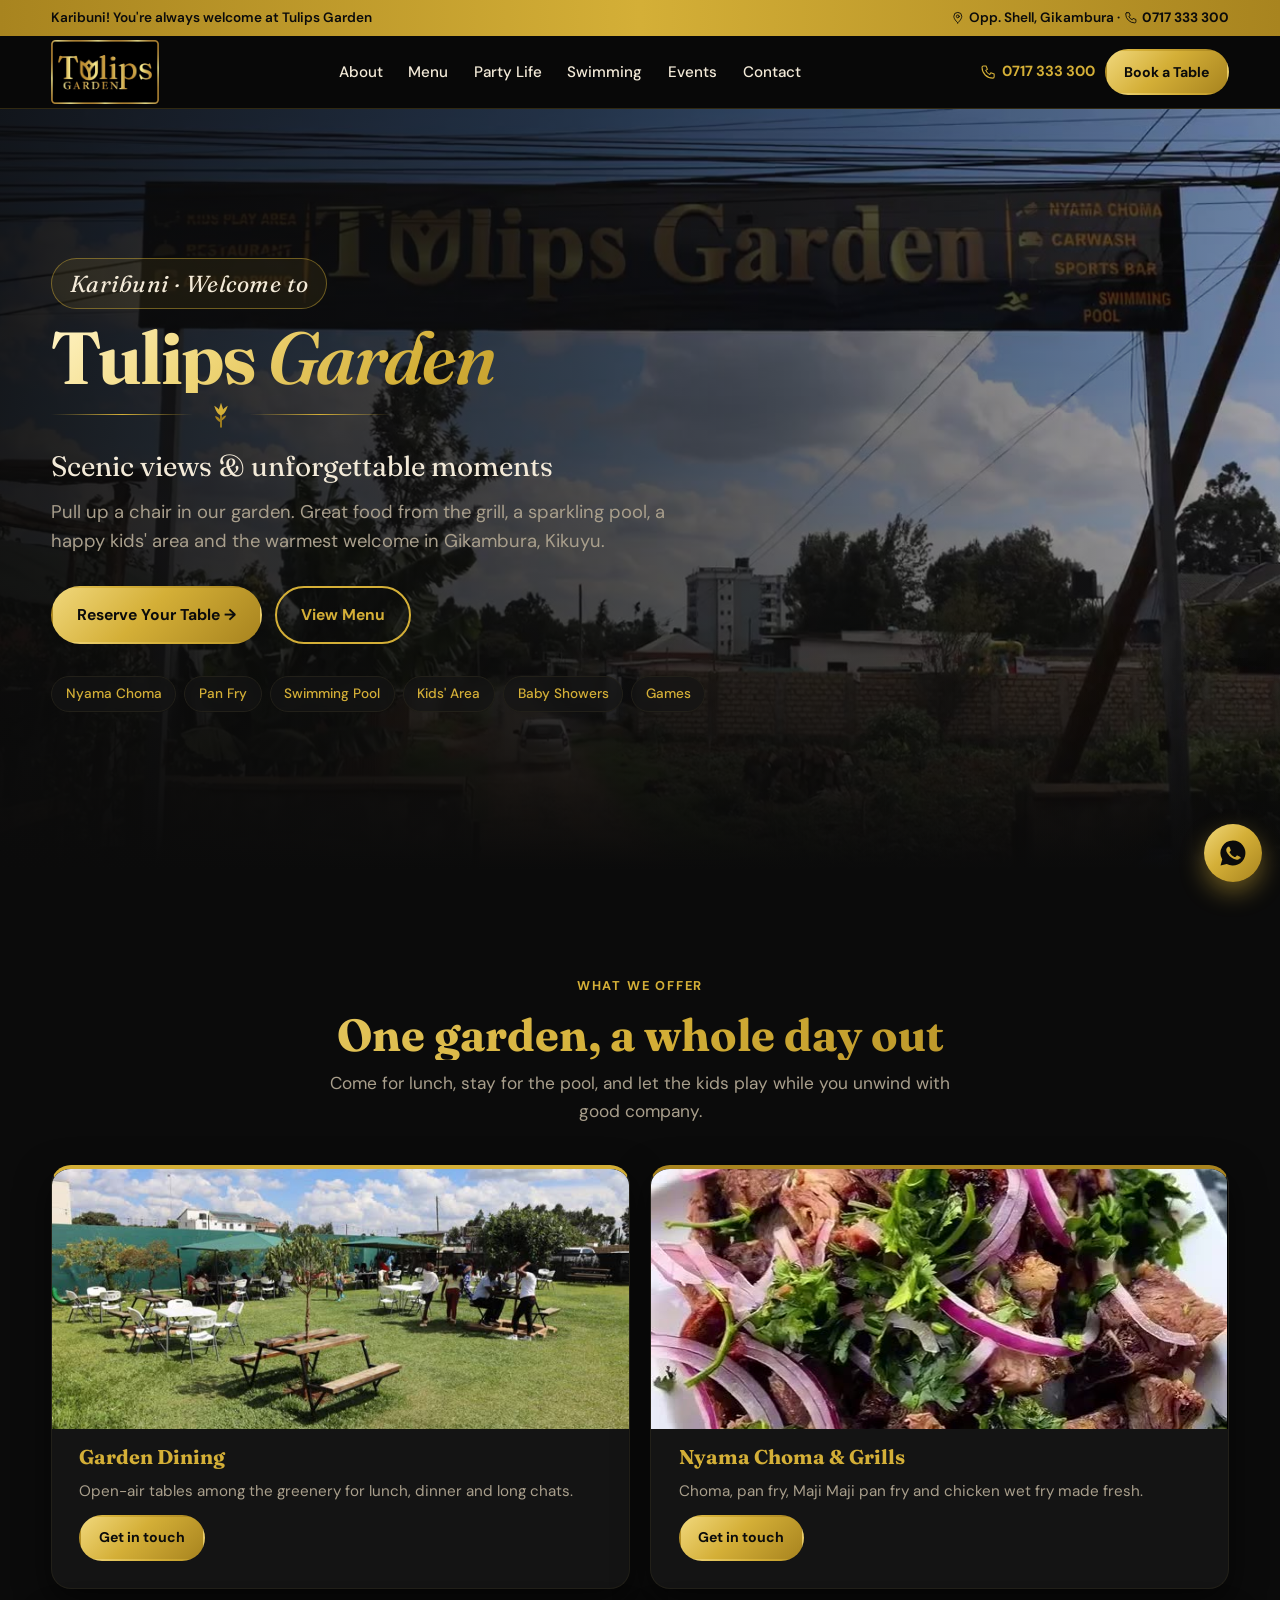
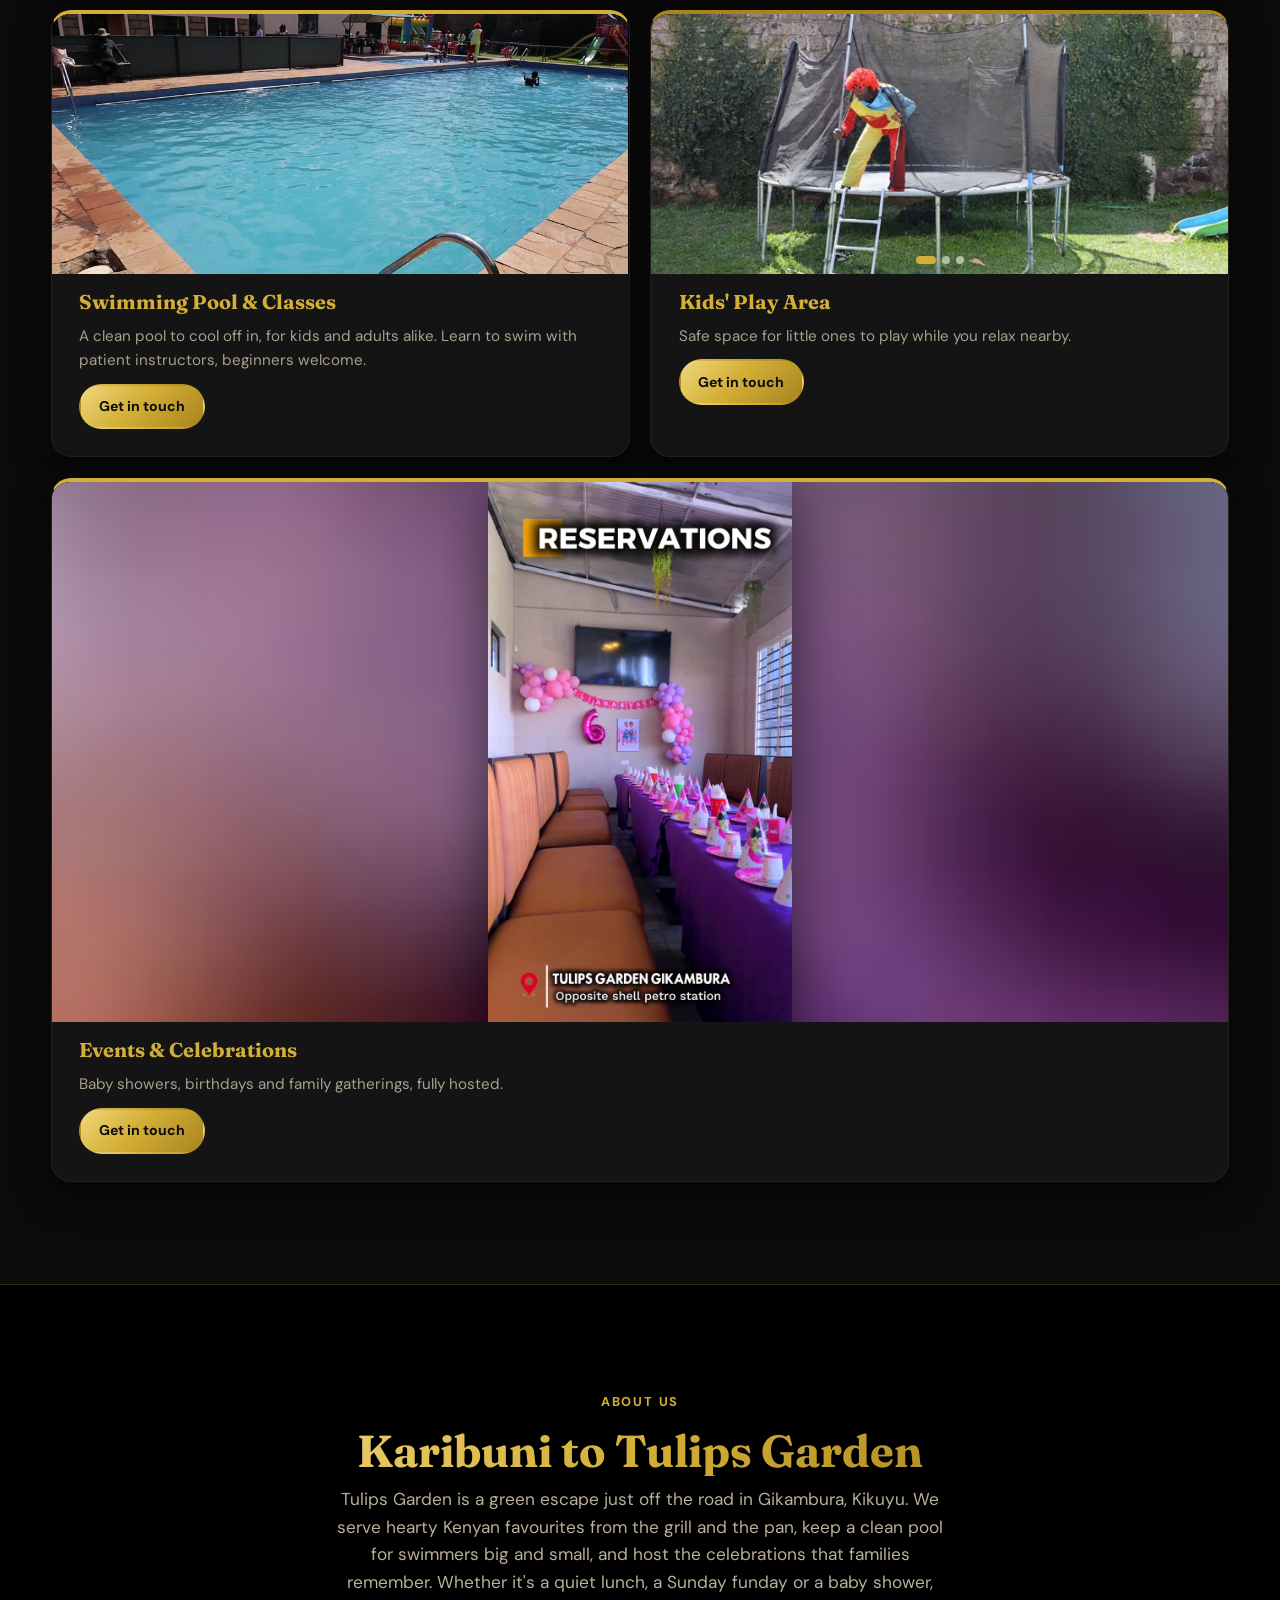
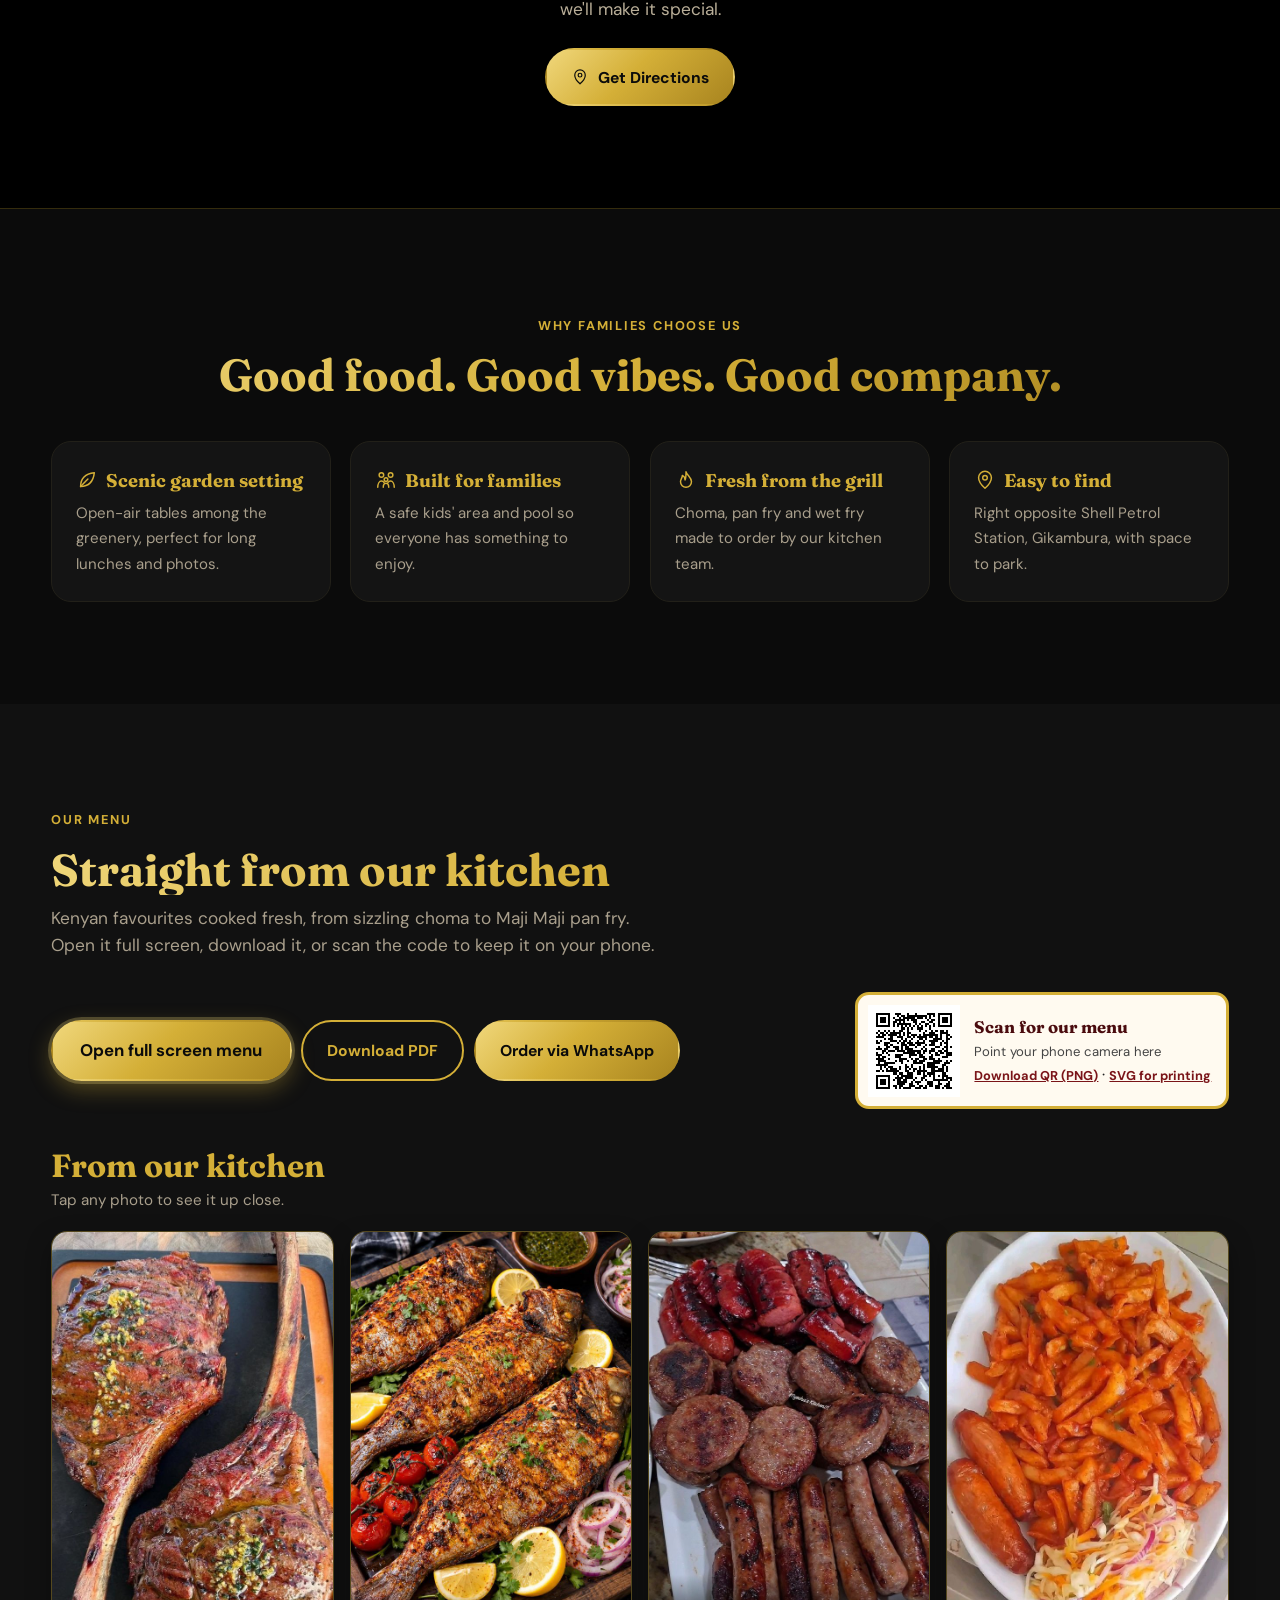
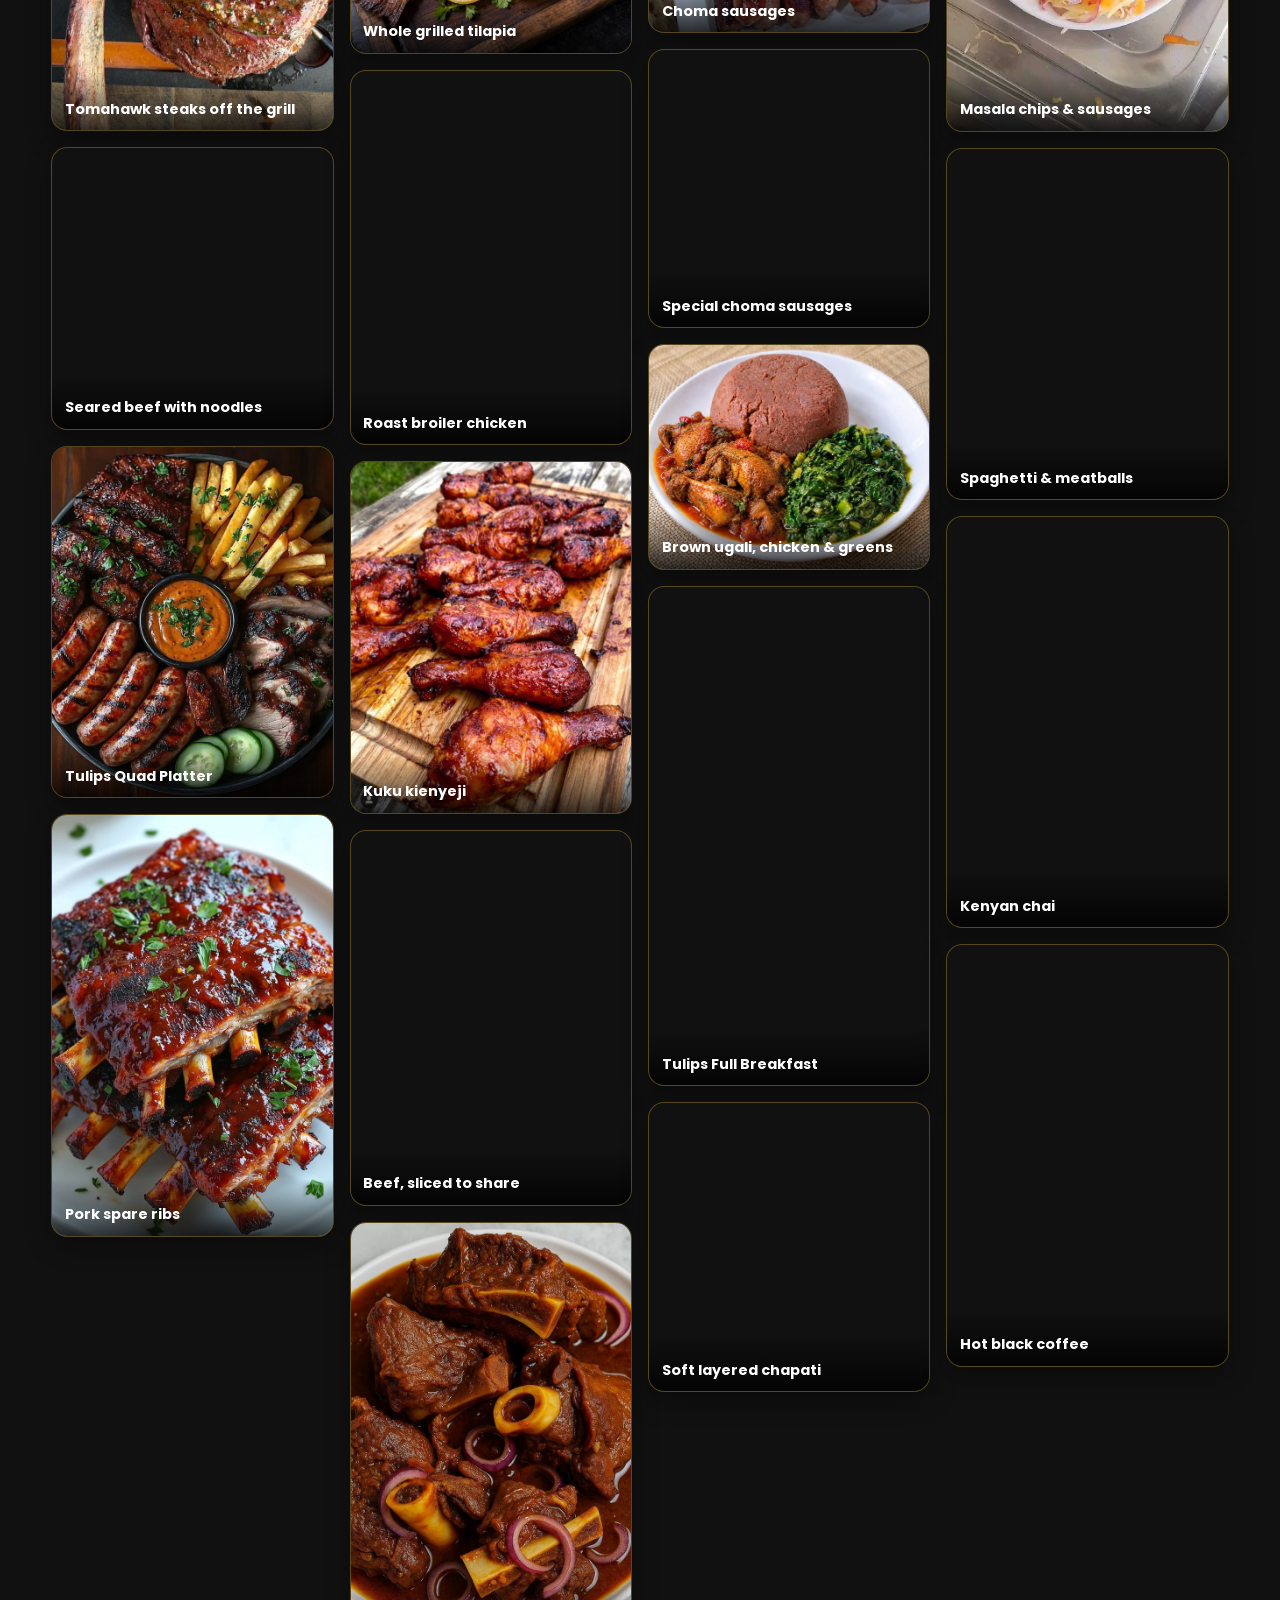
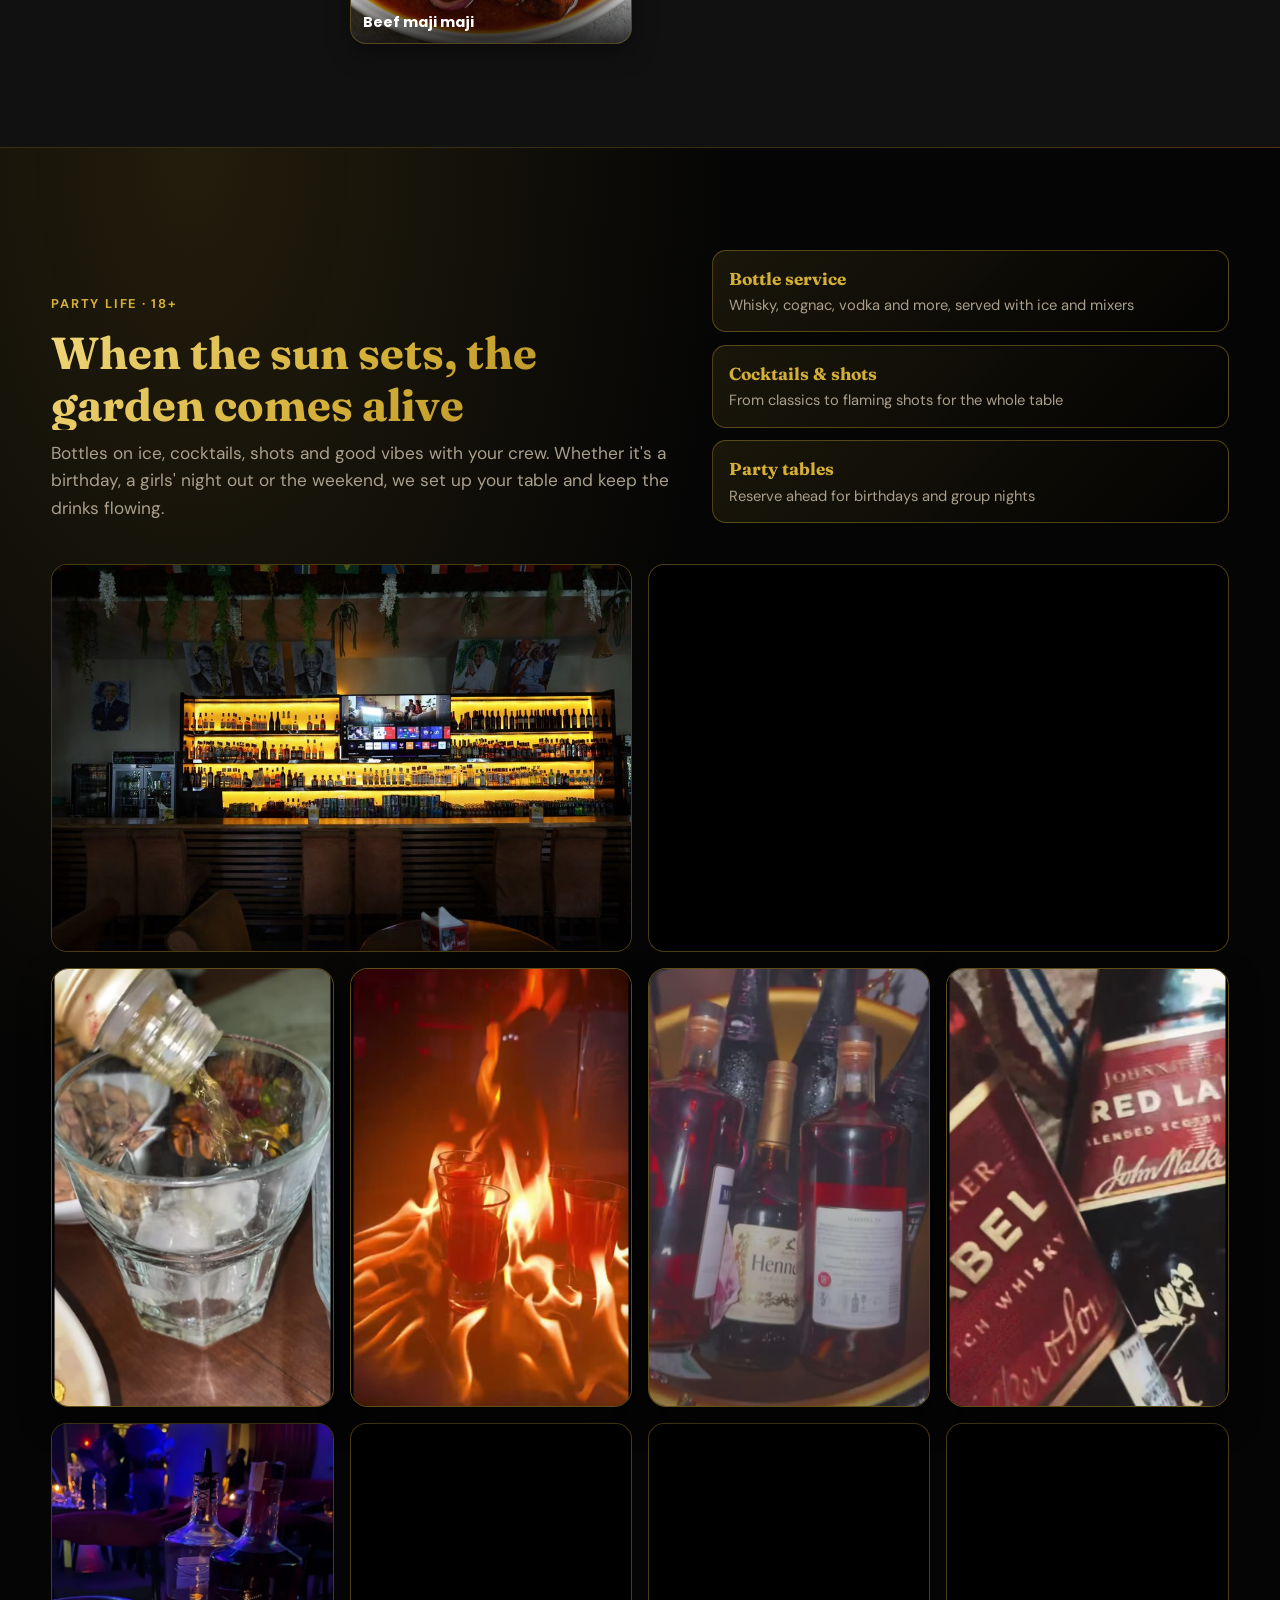
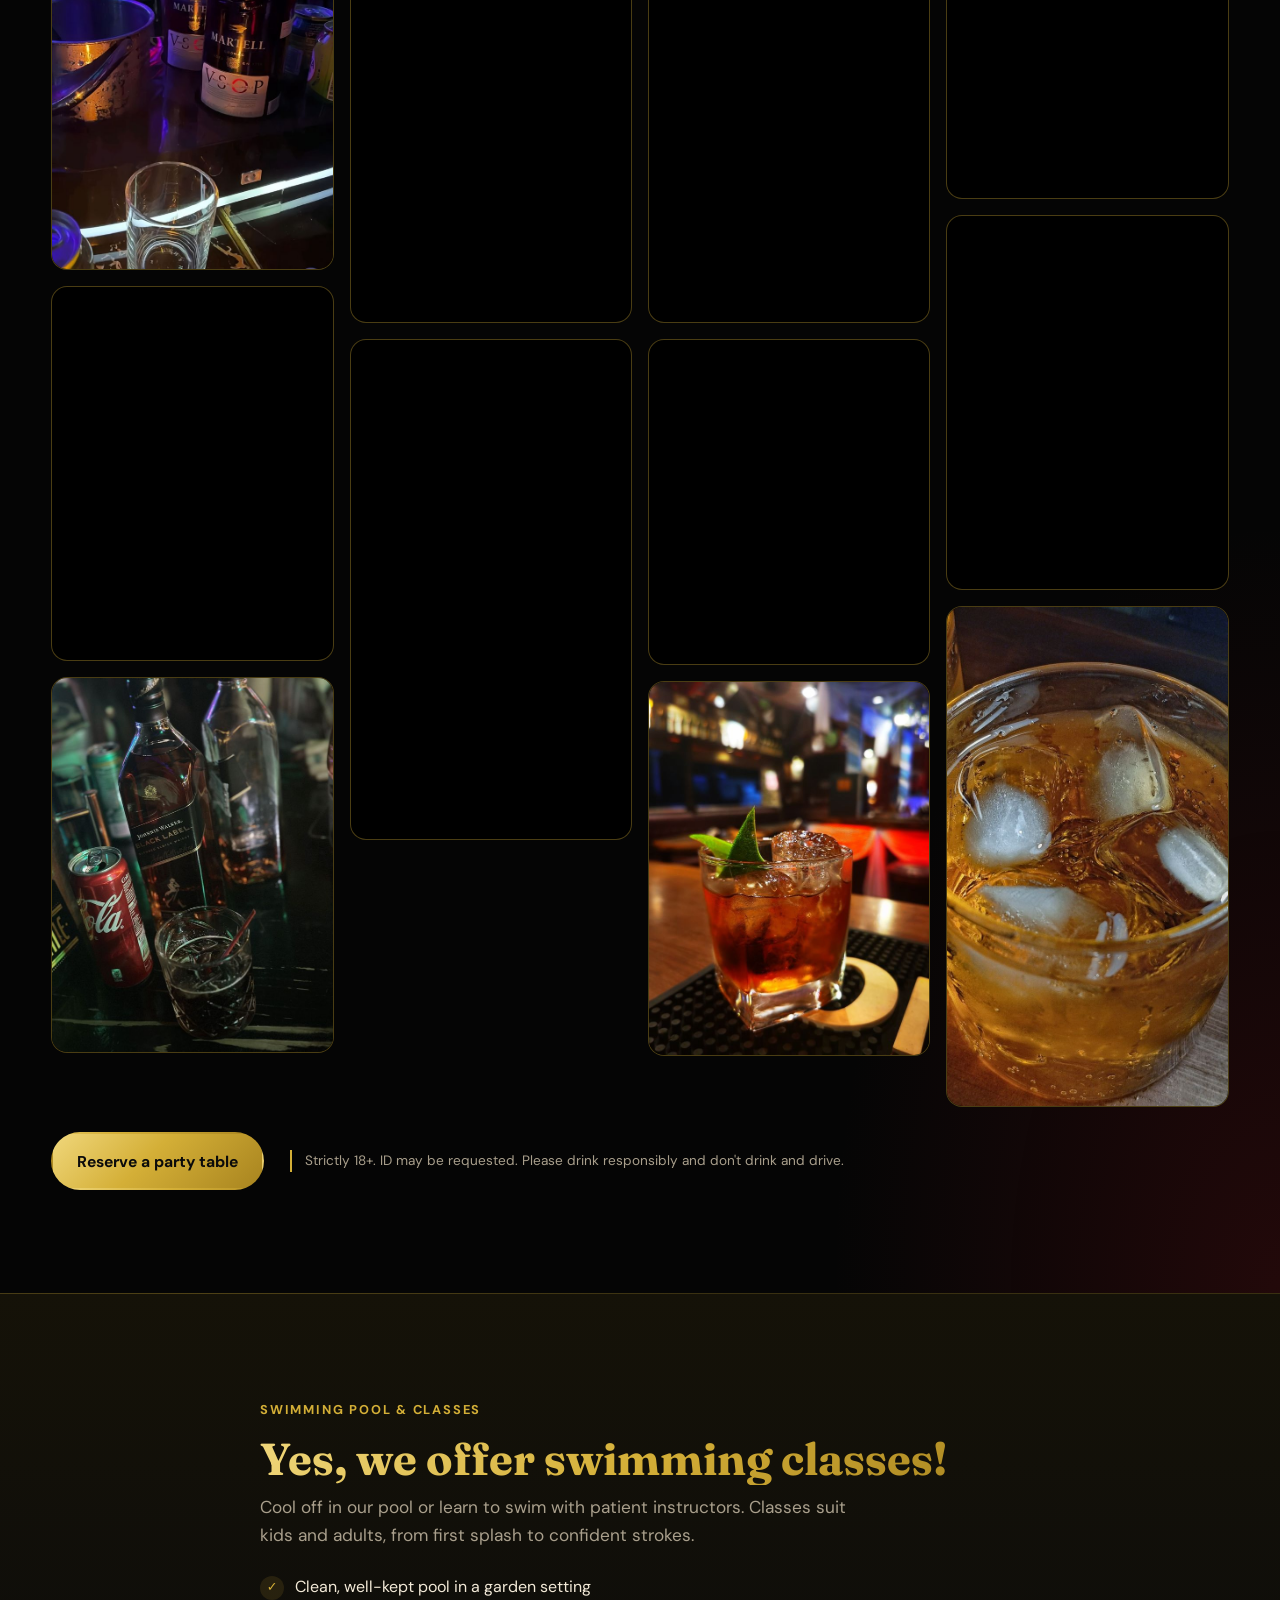
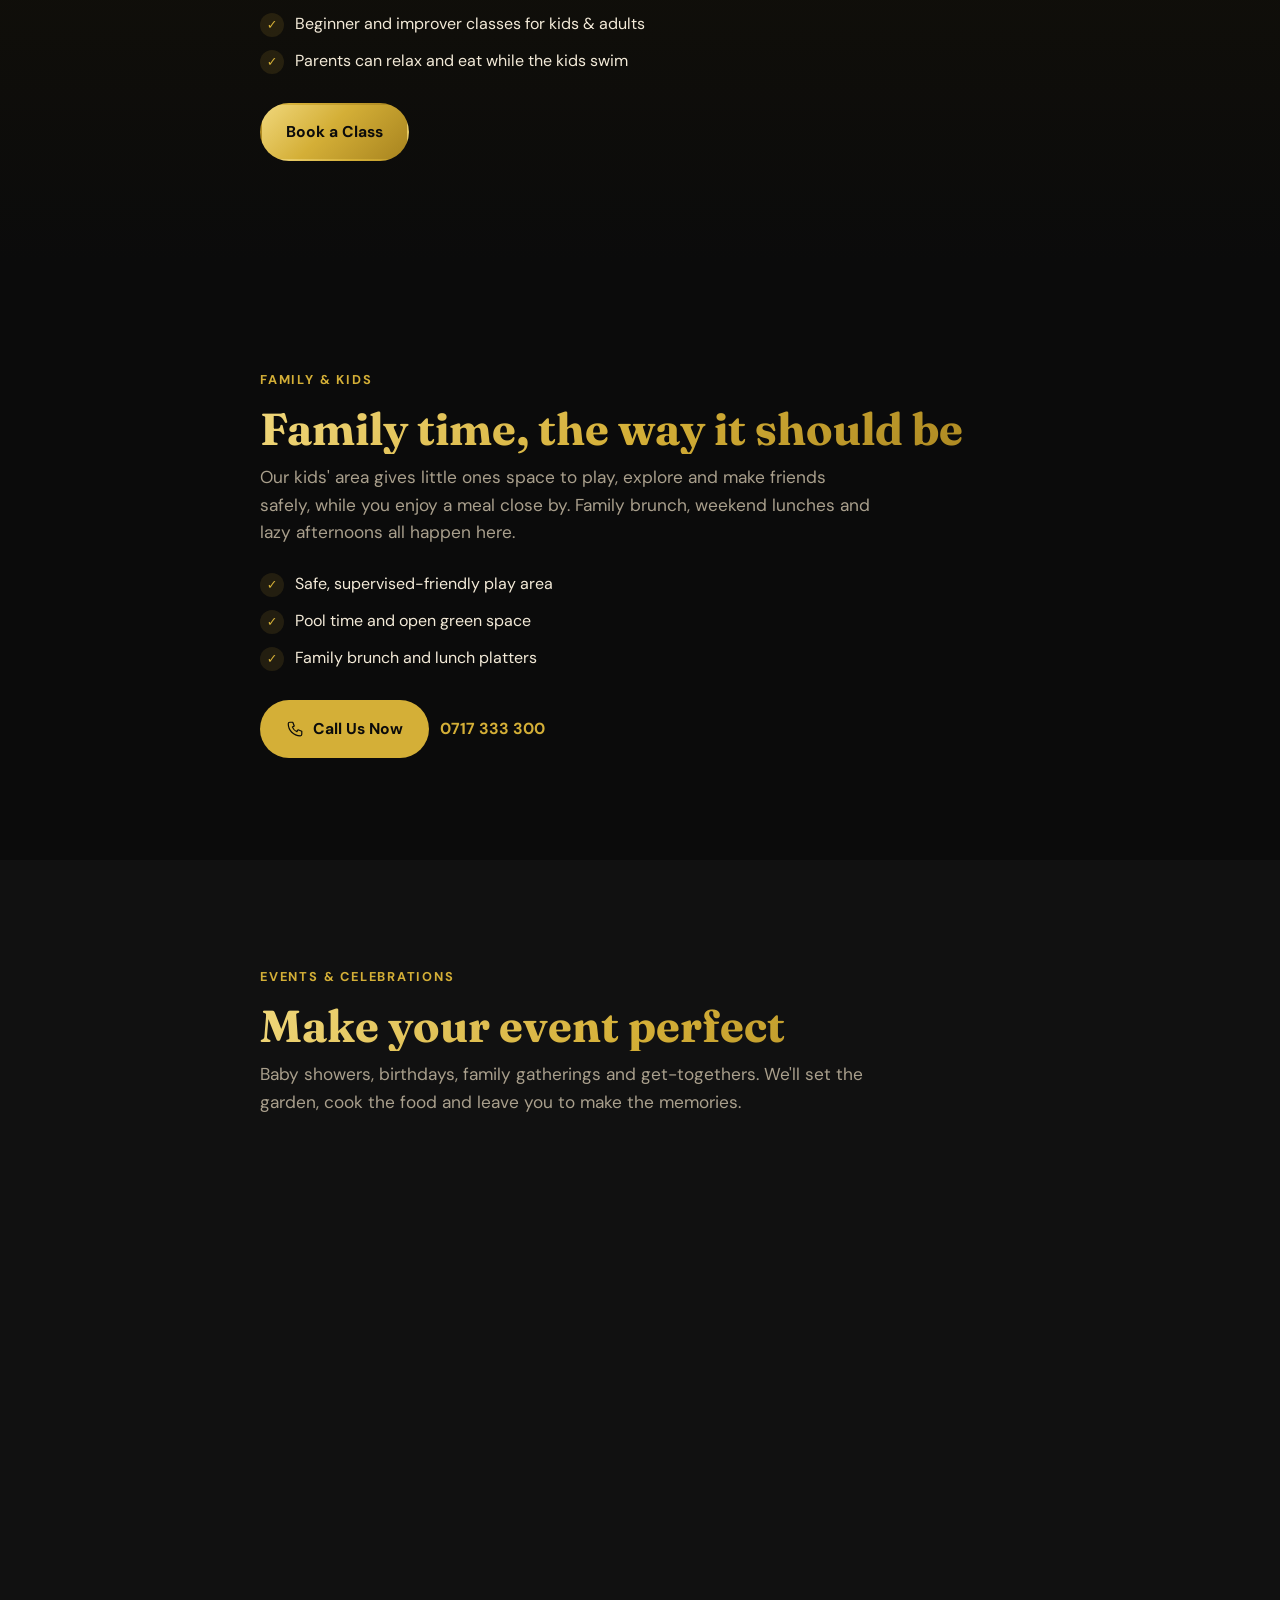
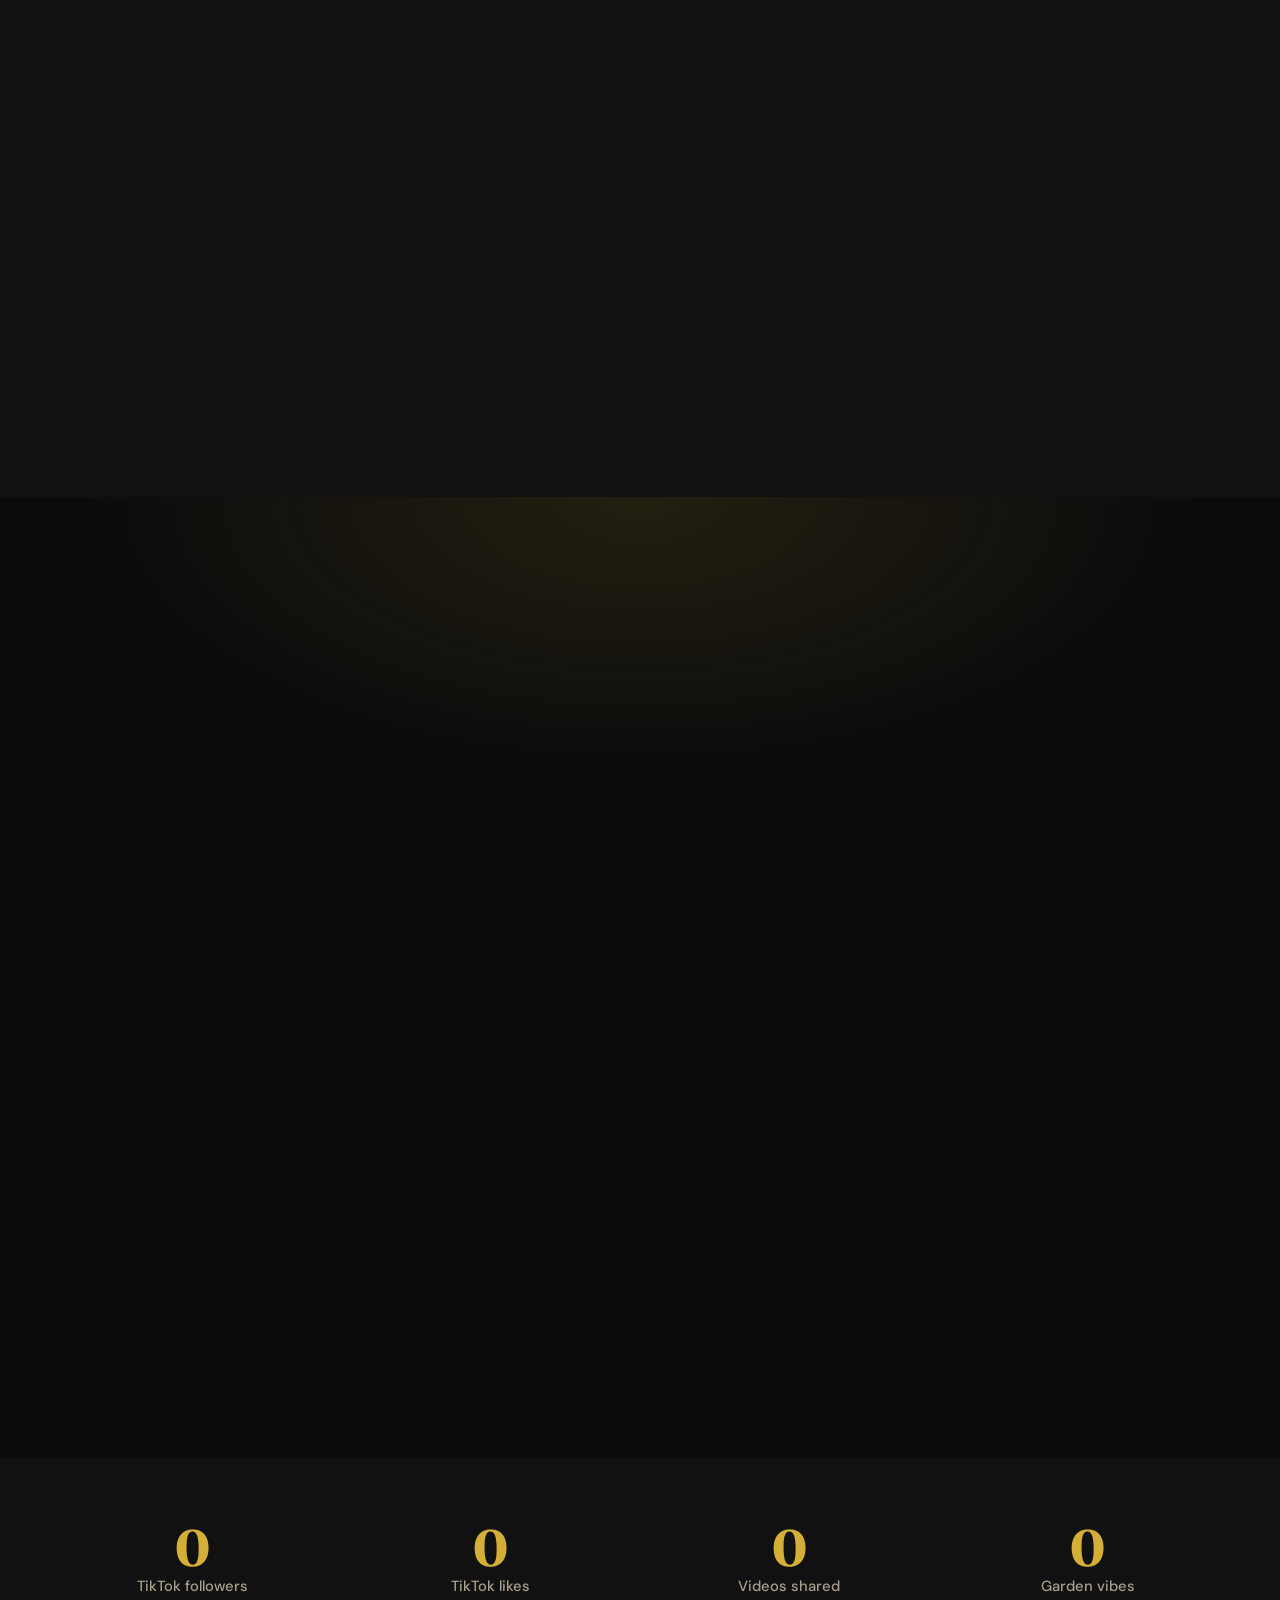
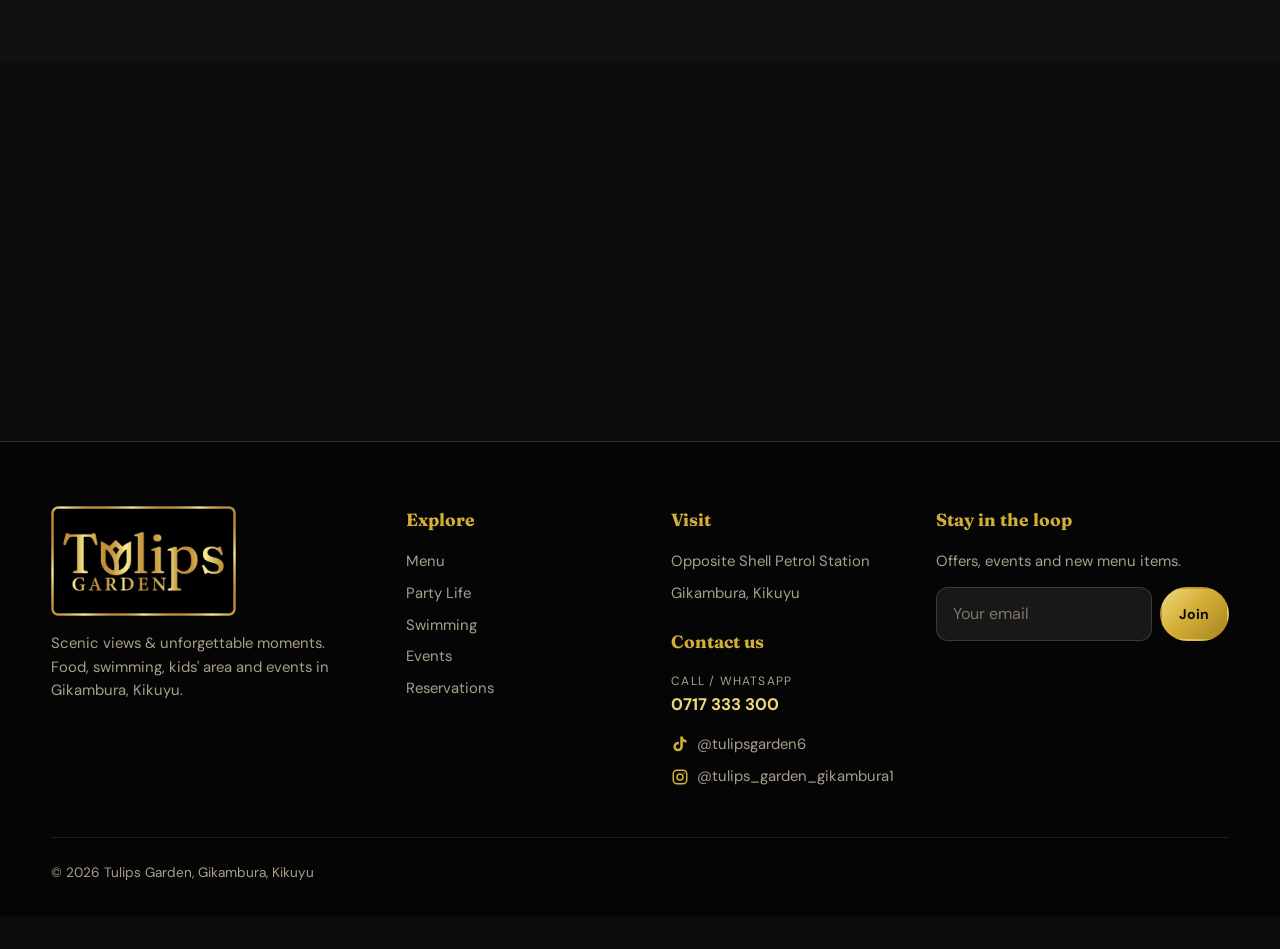
<file: index.html>
<!DOCTYPE html>
<html lang="en">
<head>
<meta charset="UTF-8">
<meta name="theme-color" content="#0b0b0b">
<meta name="viewport" content="width=device-width, initial-scale=1">
<title>Tulips Garden | Garden Restaurant, Pool & Events in Gikambura, Kikuyu</title>
<meta name="description" content="Tulips Garden, opposite Shell Petrol Station, Gikambura, Kikuyu. Nyama choma, pan fry, family brunch, swimming pool & classes, kids' area, baby showers and events. Bookings: 0717 333 300.">
<meta property="og:title" content="Tulips Garden | Gikambura, Kikuyu">
<meta property="og:description" content="Scenic views & unforgettable moments. Great food, a sparkling pool and a garden made for families.">
<meta property="og:type" content="website">
<link rel="icon" type="image/png" href="assets/favicon.png">
<link rel="apple-touch-icon" href="assets/apple-touch-icon.png">
<link rel="preconnect" href="https://fonts.googleapis.com">
<link rel="preconnect" href="https://fonts.gstatic.com" crossorigin>
<link href="https://fonts.googleapis.com/css2?family=Fraunces:opsz,wght@9..144,400;9..144,600;9..144,700&family=DM+Sans:wght@400;500;700&display=swap" rel="stylesheet">
<script type="application/ld+json">
{"@context":"https://schema.org","@type":"Restaurant","name":"Tulips Garden","telephone":"+254717333300","servesCuisine":["Kenyan","Nyama Choma","Grill"],"address":{"@type":"PostalAddress","streetAddress":"Opposite Shell Petrol Station, Gikambura","addressLocality":"Kikuyu","addressCountry":"KE"},"geo":{"@type":"GeoCoordinates","latitude":-1.282409,"longitude":36.6563304},"hasMap":"https://www.google.com/maps/search/?api=1&query_place_id=ChIJ6WnJuNEfLxgRR7vG0N-QVKo&query=-1.282409%2C36.6563304","sameAs":["https://www.tiktok.com/@tulipsgarden6","https://www.instagram.com/tulips_garden_gikambura1/"],"acceptsReservations":true}
</script>
<style>
:root{
  --leaf:#d4af37; --leaf-2:#a8841f; --leaf-3:rgba(212,175,55,.12);
  --cream:#0b0b0b; --cream-2:#222019;
  --tulip:#d4af37; --tulip-2:#f0d77b; --sun:#f0d77b;
  --ink:#f3ead8; --muted:#a99f8c; --white:#fff; --card:#141414;
  --r:20px; --shadow:0 12px 34px rgba(0,0,0,.55);
  --serif:'Fraunces',Georgia,serif; --sans:'DM Sans',system-ui,sans-serif;
}
*{box-sizing:border-box;margin:0;padding:0}
html{scroll-behavior:auto}
body{font-family:var(--sans);color:var(--ink);background:var(--cream);line-height:1.6;-webkit-font-smoothing:antialiased}
img,svg{display:block;max-width:100%}
a{color:inherit}
h1,h2,h3{font-family:var(--serif);line-height:1.15;color:var(--leaf)}
.hero h1{color:#f3ead8}
h2{background:linear-gradient(135deg,#f0d77b,#d4af37 50%,#a8841f);-webkit-background-clip:text;background-clip:text;color:transparent}
h2{font-size:clamp(1.9rem,4vw,2.8rem);margin-bottom:.6rem}
h3{font-size:1.25rem}
.wrap{width:min(1180px,92%);margin-inline:auto}
section{padding:clamp(4rem,8vw,6.5rem) 0}
.eyebrow{display:inline-flex;align-items:center;gap:.5rem;font-size:.8rem;font-weight:700;letter-spacing:.14em;text-transform:uppercase;color:var(--tulip);margin-bottom:.8rem}
.lead{color:var(--muted);font-size:1.08rem;max-width:620px}
.center{text-align:center}.center .lead{margin-inline:auto}
.btn{display:inline-flex;align-items:center;gap:.55rem;padding:.9rem 1.5rem;border-radius:999px;font-weight:700;text-decoration:none;border:2px solid transparent;cursor:pointer;font-family:var(--sans);font-size:.98rem;transition:transform .2s,box-shadow .2s,background .2s}
.btn:hover{transform:translateY(-2px);box-shadow:0 10px 22px rgba(0,0,0,.14)}
.btn-tulip{background:linear-gradient(135deg,#f0d77b,#d4af37 45%,#a8841f);color:#0b0b0b}
.btn-leaf{background:var(--leaf);color:#0b0b0b}
.btn-ghost{border-color:currentColor;background:transparent}
.btn-wa{background:linear-gradient(135deg,#f0d77b,#d4af37 45%,#a8841f);color:#0b0b0b}
.btn-sm{padding:.6rem 1.1rem;font-size:.88rem}

/* Header */
header{position:sticky;top:0;z-index:50;background:rgba(8,8,8,.9);backdrop-filter:blur(10px);border-bottom:1px solid rgba(212,175,55,.2)}
.nav{position:relative;display:flex;align-items:center;justify-content:space-between;height:72px}
.logo{display:flex;align-items:center;gap:.55rem;text-decoration:none;font-family:var(--serif);font-size:1.4rem;font-weight:700;color:var(--leaf)}
.logo svg{width:34px;height:34px}
.logo img{height:64px;width:auto;display:block}
@media(max-width:520px){.logo img{height:54px}}
.nav ul{display:flex;gap:1.6rem;list-style:none}
.nav ul a{text-decoration:none;font-weight:500;color:var(--ink);font-size:.95rem}
.nav ul a:hover{color:var(--tulip)}
.nav-cta{display:flex;gap:.6rem;align-items:center}
.call-link{font-weight:700;color:var(--leaf);text-decoration:none;font-size:.92rem}
.burger{display:none;background:none;border:0;cursor:pointer;width:44px;height:44px}
.burger span{display:block;width:24px;height:2px;background:var(--leaf);margin:5px auto;transition:.3s}
@media(max-width:960px){
  .nav ul{position:absolute;top:100%;left:0;right:0;visibility:hidden;flex-direction:column;background:var(--cream);padding:1.5rem 6%;gap:1rem;border-bottom:1px solid var(--cream-2);transform:translateY(-12px);opacity:0;transition:transform .3s,opacity .3s,visibility .3s;box-shadow:var(--shadow)}
  .nav ul.open{transform:none;visibility:visible;opacity:1}
  .burger{display:block}
  .call-link{display:none}
}
@media(max-width:480px){.nav-cta .btn{display:none}}

/* Hero */
.hero{padding:clamp(2.5rem,6vw,4.5rem) 0 clamp(3rem,7vw,5rem);background:radial-gradient(1000px 500px at 85% -10%,rgba(212,175,55,.22) 0,transparent 60%),radial-gradient(900px 500px at -10% 110%,rgba(212,175,55,.1) 0,transparent 60%),#0b0b0b}
.hero-grid{display:grid;grid-template-columns:1.15fr .85fr;gap:3rem;align-items:center}
.hero h1{font-size:clamp(2.6rem,6.2vw,4.6rem);letter-spacing:-.02em}
.hero h1 em{font-style:italic;color:var(--tulip)}
.hero .lead{margin:1.2rem 0 1.8rem;font-size:1.15rem}
.hero-actions{display:flex;gap:.8rem;flex-wrap:wrap}
.chips{display:flex;flex-wrap:wrap;gap:.5rem;margin-top:2rem}
.chip{background:var(--card);border:1px solid var(--cream-2);padding:.4rem .85rem;border-radius:999px;font-size:.85rem;font-weight:500;color:var(--leaf)}
.hero-video{justify-self:center;width:min(340px,100%);position:relative}
.hero-video::before{content:"";position:absolute;inset:-18px -18px 18px 18px;border-radius:28px;background:linear-gradient(135deg,#f0d77b,#a8841f);z-index:-1;transform:rotate(3deg)}
@media(max-width:860px){.hero-grid{grid-template-columns:1fr}.hero-video{width:min(300px,85%)}}

/* Video cards */
.vcard{position:relative;aspect-ratio:9/16;border-radius:var(--r);overflow:hidden;box-shadow:var(--shadow);background:#000;border:1px solid rgba(212,175,55,.25);color:#fff;display:flex;flex-direction:column;justify-content:flex-end;text-decoration:none;isolation:isolate;transition:transform .25s}
.vcard:hover{transform:translateY(-4px)}
.vcard .art{position:absolute;inset:0;z-index:-1}
.vcard::after{content:"";position:absolute;inset:0;z-index:-1;background:linear-gradient(180deg,transparent 40%,rgba(0,0,0,.65))}
.vcard .play{position:absolute;top:50%;left:50%;transform:translate(-50%,-50%);width:62px;height:62px;border-radius:50%;background:linear-gradient(135deg,#f0d77b,#d4af37);display:grid;place-items:center;transition:transform .2s}
.vcard:hover .play{transform:translate(-50%,-50%) scale(1.1)}
.vcard .play svg{width:22px;height:22px;margin-left:4px;fill:#0b0b0b}
.vcard .meta{padding:1rem}
.vcard .cap{font-weight:700;font-size:1rem;line-height:1.3}
.vcard .src{font-size:.75rem;opacity:.85;margin-top:.3rem;display:flex;align-items:center;gap:.35rem}
.vcard .emoji{position:absolute;top:1rem;left:1rem;font-size:1.5rem;background:rgba(255,255,255,.18);border-radius:12px;padding:.25rem .5rem;backdrop-filter:blur(4px)}
.vcard iframe{position:absolute;inset:0;width:100%;height:100%;border:0}
.vgrid{display:grid;grid-template-columns:repeat(auto-fill,minmax(190px,1fr));gap:1.2rem}

/* Offer cards */
.offers{display:grid;grid-template-columns:repeat(auto-fit,minmax(260px,1fr));gap:1.3rem;margin-top:2.5rem}
.offer{background:var(--card);border:1px solid var(--cream-2);border-radius:var(--r);padding:1.7rem;box-shadow:var(--shadow);display:flex;flex-direction:column;gap:.7rem;border-top:4px solid var(--tulip)}
.offer:nth-child(even){border-top-color:var(--leaf-2)}
.offer .ic{width:52px;height:52px;border-radius:14px;background:var(--leaf-3);display:grid;place-items:center;font-size:1.6rem}
.offer p{color:var(--muted);font-size:.95rem;flex:1}
.offer.has-img{overflow:hidden;grid-column:span 2;grid-row:span 2}
.offer-media{position:relative;width:calc(100% + 3.4rem);flex:1 1 240px;min-height:240px;margin:-1.7rem -1.7rem .3rem;background:#000;overflow:hidden}
.offer-media img,.offer-media video{position:absolute;inset:0;width:100%;height:100%;max-width:none;object-fit:cover}
.offer-media.slides img{opacity:0;transition:opacity .9s ease}
.offer-media.slides img.on{opacity:1}
.offer-media.slides{cursor:pointer}
.offer-media .dots{position:absolute;left:50%;bottom:10px;transform:translateX(-50%);display:flex;gap:6px;z-index:2}
.offer-media .dots i{width:8px;height:8px;border-radius:50%;background:rgba(255,255,255,.55);transition:background .3s,width .3s}
.offer-media .dots i.on{background:#d4af37;width:20px;border-radius:4px}
.offer.has-img p{flex:0 0 auto}
.offers{grid-auto-flow:dense}
@media(min-width:761px){.offers:has(.has-img){grid-template-columns:repeat(2,1fr)}.offers .offer.has-img{grid-column:auto;grid-row:auto}.offers .offer:not(.has-img){flex-direction:row;flex-wrap:wrap;align-items:center;column-gap:1rem}.offers .offer:not(.has-img) p{flex:1 1 100%}}
.offers .offer:last-child:nth-child(odd){grid-column:1/-1}
@media(min-width:761px){.offers .offer:last-child:nth-child(odd) .offer-media{height:400px}.offers .offer-media.portrait{height:540px!important}}
/* Portrait (phone-shot) video: shown whole over a blurred backdrop on wide screens, filled on phones */
.offer-media.portrait .bg{transform:scale(1.15);filter:blur(6px)}
.offer-media.portrait video{object-fit:contain;z-index:1;filter:drop-shadow(0 10px 30px rgba(0,0,0,.6))}
@media(max-width:760px){.offer-media.portrait{flex-basis:auto;aspect-ratio:4/5}.offer-media.portrait video{object-fit:cover;filter:none}}
@media(min-width:761px){.offer-media{flex:0 0 auto;height:260px;min-height:0}}
@media(max-width:600px){.offer.has-img{grid-column:1/-1;grid-row:auto}}
@media(max-width:760px){.offer-media{width:calc(100% + 2rem);margin:-1rem -1rem .2rem;flex:0 0 auto;min-height:0;aspect-ratio:16/10}}

/* About */
.about{background:#000;color:#e9e1cf;border-block:1px solid rgba(212,175,55,.25)}

.about .lead{color:#b9ae98}
.about-grid{display:grid;grid-template-columns:1fr 1fr;gap:3rem;align-items:center}
.addr{margin-top:1.8rem;background:rgba(255,255,255,.08);border:1px solid rgba(255,255,255,.15);border-radius:var(--r);padding:1.4rem;display:grid;gap:.8rem}
.addr div{display:flex;gap:.8rem;align-items:flex-start}
.addr strong{color:#fff}
.map{border-radius:var(--r);overflow:hidden;aspect-ratio:4/3;background:#141414;border:1px solid rgba(212,175,55,.3);position:relative}
.map svg{width:100%;height:100%}
.map .pin-label{position:absolute;left:50%;top:38%;transform:translate(-50%,-100%);background:#000;border:1px solid var(--leaf);color:var(--leaf);padding:.45rem .8rem;border-radius:10px;font-weight:700;font-size:.85rem;white-space:nowrap;box-shadow:var(--shadow)}
@media(max-width:860px){.about-grid{grid-template-columns:1fr}}

/* Why */
.why{display:grid;grid-template-columns:repeat(auto-fit,minmax(220px,1fr));gap:1.2rem;margin-top:2.5rem}
.why div{padding:1.5rem;border-radius:var(--r);background:var(--card);border:1px solid var(--cream-2)}
.why b{display:block;font-family:var(--serif);font-size:1.15rem;color:var(--leaf);margin-bottom:.3rem}
.why span{color:var(--muted);font-size:.94rem}

/* Menu */
.menu-actions{display:flex;flex-wrap:wrap;gap:1.2rem;align-items:center;justify-content:space-between;margin:2rem 0 1.4rem}
.ma-btns{display:flex;flex-wrap:wrap;gap:.6rem}
.btn-fs{font-size:1.05rem;padding:.95rem 1.7rem;box-shadow:0 0 0 3px rgba(240,215,123,.25),0 8px 22px rgba(212,175,55,.35)}
@media(prefers-reduced-motion:no-preference){.btn-fs{animation:fsglow 2.6s ease-in-out infinite}}
@keyframes fsglow{50%{box-shadow:0 0 0 7px rgba(240,215,123,.12),0 8px 26px rgba(212,175,55,.5)}}
.ma-qr{display:flex;align-items:center;gap:.9rem;background:#fffaf0;color:#222;border:3px solid var(--tulip);border-radius:14px;padding:.6rem .9rem .6rem .6rem;max-width:380px}
.ma-qr img{width:92px;height:92px;image-rendering:pixelated;flex:none}
.ma-qr b{display:block;font-family:var(--serif);color:#4a0b0e;font-size:1.05rem}
.ma-qr span{display:block;font-size:.82rem;color:#444}
.ma-qr a{font-size:.8rem;font-weight:700;color:#7a1418}
.menu-actions{margin-bottom:2.4rem}
.fg-head h3{font-family:var(--serif);font-size:clamp(1.5rem,3vw,2rem);color:var(--leaf)}
.fg-head p{color:var(--muted);font-size:.95rem;margin-top:.2rem}
.mv{position:fixed;inset:0;z-index:200;background:#0b0b0b;overflow-y:auto;overscroll-behavior:contain;display:none}
.mv.open{display:block}
.mv-bar{position:sticky;top:0;z-index:2;display:flex;align-items:center;justify-content:space-between;gap:.6rem;padding:.7rem 4%;background:rgba(11,11,11,.94);backdrop-filter:blur(6px);border-bottom:1px solid rgba(212,175,55,.3)}
.mv-bar img{height:44px;width:auto}
.mv-bar .acts{display:flex;gap:.5rem;align-items:center}
.mv-body{width:min(1180px,94%);margin:1.4rem auto 3rem}
.mv-close{font:700 .9rem var(--sans);cursor:pointer;color:#0b0b0b;background:linear-gradient(135deg,#f0d77b,#d4af37);border:0;border-radius:999px;padding:.6rem 1.1rem}
.mv-dl{font:600 .9rem var(--sans);text-decoration:none;color:var(--tulip-2);border:1px solid var(--tulip);border-radius:999px;padding:.55rem 1rem}
body.mv-lock{overflow:hidden}
@media(max-width:560px){.mv-bar img{display:none}.mv-bar{justify-content:space-between}}
.menu-vids{display:grid;grid-template-columns:repeat(auto-fill,minmax(170px,1fr));gap:.9rem}
@media(max-width:520px){.menu-vids{grid-template-columns:repeat(2,1fr)}}

/* Split feature */
.split{display:grid;grid-template-columns:1fr 1fr;gap:3.5rem;align-items:center}
.split.rev{direction:rtl}.split.rev>*{direction:ltr}
.split .media{display:grid;grid-template-columns:repeat(2,1fr);gap:1rem;max-width:460px}
.split .media.one{grid-template-columns:1fr;max-width:300px;justify-self:center}
.ticks{list-style:none;display:grid;gap:.7rem;margin:1.5rem 0 1.8rem}
.ticks li{display:flex;gap:.7rem;align-items:flex-start}
.ticks li::before{content:"✓";flex:none;width:24px;height:24px;border-radius:50%;background:var(--leaf-3);color:var(--leaf);display:grid;place-items:center;font-weight:700;font-size:.8rem;margin-top:2px}
.info-box{background:var(--card);border:1px solid var(--cream-2);border-radius:16px;padding:1.2rem 1.4rem;box-shadow:var(--shadow);display:grid;grid-template-columns:1fr 1fr;gap:1rem;margin-bottom:1.6rem}
.info-box small{color:var(--muted);display:block;font-size:.78rem;text-transform:uppercase;letter-spacing:.08em}
.info-box b{color:var(--leaf)}
@media(max-width:860px){.split,.split.rev{grid-template-columns:1fr;direction:ltr}.split .media{justify-self:center}}
.pool{background:linear-gradient(180deg,#151208,var(--cream))}
.tint{background:#111}

/* Forms */
.form-card{background:var(--card);border:1px solid var(--cream-2);border-radius:var(--r);padding:clamp(1.5rem,4vw,2.4rem);box-shadow:var(--shadow)}
.fgrid{display:grid;grid-template-columns:1fr 1fr;gap:1rem}
.fgrid .full{grid-column:1/-1}
label{font-size:.85rem;font-weight:700;color:var(--leaf);display:block;margin-bottom:.35rem}
input,select,textarea{color-scheme:dark;width:100%;padding:.85rem 1rem;border:1.5px solid #2e2a20;border-radius:12px;font:inherit;background:var(--cream);color:var(--ink);transition:border .2s}
input:focus,select:focus,textarea:focus{outline:none;border-color:var(--leaf);background:#000}
textarea{min-height:110px;resize:vertical}
.err{color:#c0392b;font-size:.78rem;min-height:1em;display:block;margin-top:.2rem}
.success{display:none;margin-top:1.2rem;background:var(--leaf-3);border-radius:14px;padding:1.2rem;color:var(--leaf)}
.success.show{display:block}
.success p{margin:.4rem 0 .9rem;font-size:.92rem}
@media(max-width:600px){.fgrid{grid-template-columns:1fr}}

/* Events */
.events-grid{display:grid;grid-template-columns:.8fr 1.2fr;gap:3rem;align-items:start;margin-top:2.5rem}
.events-grid .media{display:grid;grid-template-columns:1fr 1fr;gap:1rem}
.event-types{display:flex;flex-wrap:wrap;gap:.5rem;margin:1.2rem 0 1.6rem}
@media(max-width:960px){.events-grid{grid-template-columns:1fr}.events-grid .media{max-width:440px}}

/* Carousel */
.carousel{display:flex;gap:1.1rem;overflow-x:auto;scroll-snap-type:x mandatory;padding:.5rem .2rem 1.5rem;margin-top:2.5rem;scrollbar-width:thin}
.carousel .vcard{flex:0 0 min(240px,70vw);scroll-snap-align:start}
.vibes{background:#000;border-block:1px solid rgba(212,175,55,.25)}
.vibes .lead{color:#b9ae98}.vibes .eyebrow{color:var(--sun)}

/* Stats */
.stats{display:grid;grid-template-columns:repeat(4,1fr);gap:1rem;text-align:center}
.stat b{display:block;font-family:var(--serif);font-size:clamp(2.2rem,5vw,3.2rem);color:var(--tulip);line-height:1}
.stat span{color:var(--muted);font-weight:500;font-size:.92rem}
@media(max-width:700px){.stats{grid-template-columns:repeat(2,1fr);gap:2rem}}

/* Gallery */
.gallery{columns:4 200px;column-gap:1.1rem;margin-top:2.5rem}
.gallery .vcard{break-inside:avoid;margin-bottom:1.1rem}
.gallery .vcard:nth-child(3n){aspect-ratio:3/4}

/* Party life */
.party{background:radial-gradient(60% 50% at 15% 0%,rgba(212,175,55,.14),transparent 70%),radial-gradient(50% 40% at 100% 100%,rgba(122,20,24,.25),transparent 70%),#050505;border-block:1px solid rgba(212,175,55,.25)}
.party-head{display:grid;grid-template-columns:1.2fr 1fr;gap:2.5rem;align-items:end}
.party-points{list-style:none;display:grid;gap:.8rem}
.party-points li{padding:.85rem 1rem;border:1px solid rgba(212,175,55,.35);border-radius:14px;background:linear-gradient(135deg,rgba(212,175,55,.1),rgba(0,0,0,.3))}
.party-points b{display:block;font-family:var(--serif);color:var(--leaf);font-size:1.08rem}
.party-points span{color:var(--muted);font-size:.92rem}
.party-vids{display:grid;grid-template-columns:repeat(4,1fr);gap:1rem;margin:0 0 1rem}
.party-vids video{width:100%;aspect-ratio:9/14;object-fit:cover;border-radius:18px;border:1px solid rgba(212,175,55,.45);background:#000;box-shadow:0 14px 30px rgba(0,0,0,.5)}
.party-feature{display:grid;grid-template-columns:1fr 1fr;gap:1rem;margin:2.6rem 0 1rem}
.pg-tile.pg-wide{margin:0;aspect-ratio:3/2}
.pg-tile.pg-wide img{height:100%;object-fit:cover}
.party-gallery{columns:4 200px;column-gap:1rem}
.pg-tile{display:block;width:100%;margin:0 0 1rem;padding:0;border:1px solid rgba(212,175,55,.35);border-radius:16px;overflow:hidden;background:#000;cursor:zoom-in;break-inside:avoid}
.pg-tile img{display:block;width:100%;height:auto;transition:transform .5s}
.pg-tile:hover img,.pg-tile:focus-visible img{transform:scale(1.05)}
.party-cta{display:flex;flex-wrap:wrap;align-items:center;gap:1rem 1.6rem;margin-top:1.6rem}
.party-note{color:var(--muted);font-size:.85rem;border-left:2px solid var(--leaf);padding-left:.8rem}
@media(max-width:760px){
  .party-head{grid-template-columns:1fr;gap:1.4rem}
  .party-vids,.party-gallery{display:flex;columns:auto;overflow-x:auto;scroll-snap-type:x mandatory;gap:.7rem;margin-inline:-5vw;padding:0 5vw .4rem;scrollbar-width:none}
  .party-vids::-webkit-scrollbar,.party-gallery::-webkit-scrollbar{display:none}
  .party-vids video{flex:0 0 46vw;width:46vw;scroll-snap-align:start}
  .pg-tile{flex:0 0 58vw;margin:0;aspect-ratio:3/4;scroll-snap-align:start}
  .pg-tile img{height:100%;object-fit:cover}
  .party-feature{display:flex;overflow-x:auto;scroll-snap-type:x mandatory;gap:.7rem;margin:1.8rem -5vw .7rem;padding:0 5vw .4rem;scrollbar-width:none}
  .party-feature::-webkit-scrollbar{display:none}
  .pg-tile.pg-wide{flex:0 0 86vw;aspect-ratio:3/2}
}

/* Follow */
.follow{background:linear-gradient(135deg,#a8841f,#d4af37 40%,#f0d77b);color:#0b0b0b;border-radius:28px;padding:clamp(2rem,5vw,3.5rem);display:flex;justify-content:space-between;align-items:center;gap:2rem;flex-wrap:wrap}
.follow h2{color:#0b0b0b;background:none;-webkit-text-fill-color:#0b0b0b;margin:0}
.follow p{opacity:.92;margin-top:.4rem}
.follow .btn{background:#111;color:#fff}

/* Footer */
footer{background:#050505;color:#a99f8c;border-top:1px solid rgba(212,175,55,.25);padding:4rem 0 2rem;margin-top:5rem}
.fgrid-foot{display:grid;grid-template-columns:1.4fr 1fr 1fr 1.3fr;gap:2.5rem}
footer h4{color:var(--leaf);font-family:var(--serif);font-size:1.1rem;margin-bottom:1rem}
footer ul{list-style:none;display:grid;gap:.5rem;font-size:.93rem}
footer a{text-decoration:none}footer a:hover{color:#fff}
footer .logo{color:var(--leaf);margin-bottom:1rem}
footer .logo img{height:110px}
.news{display:flex;gap:.5rem;margin-top:.8rem}
.news input{background:rgba(255,255,255,.08);border-color:rgba(255,255,255,.15);color:#fff}
.news input::placeholder{color:#7d7462}
.copy{border-top:1px solid rgba(255,255,255,.1);margin-top:3rem;padding-top:1.5rem;font-size:.85rem;display:flex;justify-content:space-between;flex-wrap:wrap;gap:1rem}
@media(max-width:860px){.fgrid-foot{grid-template-columns:1fr 1fr}}
@media(max-width:520px){.fgrid-foot{grid-template-columns:1fr}}

/* Floating WhatsApp */
.fab{position:fixed;right:18px;bottom:18px;z-index:60;width:58px;height:58px;border-radius:50%;background:linear-gradient(135deg,#f0d77b,#d4af37 45%,#a8841f);display:grid;place-items:center;box-shadow:0 10px 25px rgba(212,175,55,.45);animation:pulse 2.4s infinite}
.fab svg{width:30px;height:30px;fill:#0b0b0b}
@keyframes pulse{0%,100%{box-shadow:0 0 0 0 rgba(212,175,55,.5)}50%{box-shadow:0 0 0 14px rgba(212,175,55,0)}}

/* Reveal */
.reveal{opacity:0;transform:translateY(10px);transition:opacity .25s ease-out,transform .25s ease-out}
.reveal.in{opacity:1;transform:none}
@media(prefers-reduced-motion:reduce){*{animation:none!important;transition:none!important}.reveal{opacity:1;transform:none}html{scroll-behavior:auto}}
.sr{position:absolute;width:1px;height:1px;overflow:hidden;clip:rect(0 0 0 0)}
:focus-visible{outline:3px solid var(--tulip-2);outline-offset:3px}

/* Welcome hero */
.topbar{background:linear-gradient(90deg,#a8841f,#d4af37 50%,#a8841f);color:#0b0b0b;font-size:.85rem;font-weight:600}
.topbar .wrap{display:flex;justify-content:space-between;gap:1rem;padding:.45rem 0}
.topbar a{text-decoration:none;font-weight:700}
@media(max-width:700px){.topbar .wrap{justify-content:center;text-align:center}.topbar .tb-r{display:none}}
.welcome{text-align:left}
.karibu{display:inline-block;font-family:var(--serif);font-style:italic;font-size:clamp(1.1rem,2.2vw,1.45rem);color:#f3ead8;letter-spacing:.02em;border:1px solid rgba(212,175,55,.45);padding:.35rem 1.1rem;border-radius:999px;background:rgba(212,175,55,.08)}
.brand-title{font-size:clamp(3.4rem,9vw,6.6rem);line-height:.95;letter-spacing:-.02em;margin:.9rem 0 .4rem;background:linear-gradient(135deg,#fff3c4 0%,#f0d77b 25%,#d4af37 55%,#a8841f 100%);-webkit-background-clip:text;background-clip:text;color:transparent!important}
.brand-title span{font-style:italic;font-weight:600}
.ornament{display:flex;align-items:center;gap:.8rem;max-width:340px;margin:.4rem 0 .9rem}
.ornament i{flex:1;height:1px;background:linear-gradient(90deg,transparent,#d4af37,transparent)}
.ornament svg{width:30px;height:30px}
.tagline{font-family:var(--serif);font-size:clamp(1.3rem,2.6vw,1.75rem);color:#f3ead8;margin-bottom:.2rem}
.hero .lead{margin-top:.6rem}
@media(max-width:860px){.welcome{text-align:center}.ornament{margin-inline:auto}.hero-actions,.chips{justify-content:center}.welcome .lead{margin-inline:auto}}


/* Hero video background */
.hero--video{position:relative;isolation:isolate;overflow:hidden;min-height:min(88vh,760px);display:flex;align-items:center;background:#0b0b0b}
.hero--video .hero-grid{grid-template-columns:minmax(0,680px);position:relative;z-index:2}
.hero-bg{position:absolute;inset:0;width:100%;height:100%;object-fit:cover;z-index:-2}
.hero-shade{position:absolute;inset:0;z-index:-1;background:linear-gradient(90deg,rgba(11,11,11,.92) 0%,rgba(11,11,11,.72) 45%,rgba(11,11,11,.35) 100%),linear-gradient(0deg,#0b0b0b 0%,transparent 30%)}
.hero--video .chip{background:rgba(20,20,20,.7);backdrop-filter:blur(4px)}
@media(max-width:860px){.hero-shade{background:linear-gradient(180deg,rgba(11,11,11,.55) 0%,rgba(11,11,11,.82) 55%,#0b0b0b 100%)}.hero--video{min-height:auto}.hero--video .hero-grid{grid-template-columns:1fr}}
@media(prefers-reduced-motion:reduce){.hero-bg{display:none}.hero--video{background:#0b0b0b url(assets/video/tulips-hero-poster.jpg) center/cover}}

.about-single{grid-template-columns:1fr!important;max-width:820px;text-align:center}.about-single .lead{margin-inline:auto}.about-single .eyebrow{justify-content:center}.about-single div[style*="flex"]{justify-content:center}
.split:not(:has(.media)),.split.rev:not(:has(.media)){grid-template-columns:1fr;max-width:760px;direction:ltr}
.events-grid:not(:has(.media)){grid-template-columns:1fr}
#events .wrap:not(:has(.media)){max-width:760px}
.foot-h2{margin-top:1.4rem}
.foot-contact .fc-lbl{display:block;font-size:.75rem;text-transform:uppercase;letter-spacing:.1em;color:var(--muted)}
.foot-contact a[href^="tel"]{font-weight:700;color:var(--tulip-2);font-size:1.05rem}
.foot-contact .socials{display:flex;flex-direction:column;gap:.55rem;margin-top:.4rem}
.foot-contact .socials a{display:inline-flex;align-items:center;gap:.5rem;text-decoration:none}
.foot-contact .socials a[hidden]{display:none}
.foot-contact .socials svg{width:18px;height:18px;flex:none;color:var(--tulip)}
/* Map link */
a.map{display:block;text-decoration:none;color:inherit}
.map-cta{position:absolute;right:12px;bottom:12px;background:linear-gradient(135deg,#f0d77b,#d4af37);color:#0b0b0b;font-weight:700;font-size:.82rem;padding:.45rem .9rem;border-radius:999px}

/* Mobile action bar */
.mbar{display:none}
@media(max-width:760px){
  body{padding-bottom:76px}
  .fab{display:none}
  .mbar{display:grid;grid-template-columns:repeat(4,1fr);position:fixed;left:10px;right:10px;bottom:10px;z-index:70;background:rgba(12,12,12,.94);backdrop-filter:blur(12px);border:1px solid rgba(212,175,55,.35);border-radius:18px;padding:6px;box-shadow:0 12px 30px rgba(0,0,0,.6);padding-bottom:calc(6px + env(safe-area-inset-bottom))}
  .mbar a{display:flex;flex-direction:column;align-items:center;gap:2px;text-decoration:none;font-size:.72rem;font-weight:700;color:#f3ead8;padding:.45rem 0;border-radius:12px}
  .mbar a span{font-size:1.15rem;line-height:1}
  .mbar .mbar-book{background:linear-gradient(135deg,#f0d77b,#d4af37 50%,#a8841f);color:#0b0b0b}

  section{padding:3.2rem 0}
  h2{font-size:1.85rem}
  .lead{font-size:1rem}
  .eyebrow{font-size:.72rem}
  .wrap{width:90%}

  /* hero */
  .hero{padding:2rem 0 2.5rem}
  .brand-title{font-size:clamp(3rem,14vw,4rem)}
  .karibu{font-size:1rem}
  .tagline{font-size:1.2rem}
  .hero-actions{display:grid;grid-template-columns:1fr 1fr;gap:.6rem}
  .hero-actions{grid-template-columns:1.35fr 1fr}
  .hero-actions .btn{justify-content:center;padding:.85rem .5rem;font-size:.88rem;white-space:nowrap}
  .chips{gap:.4rem;margin-top:1.4rem}
  .chip{font-size:.78rem;padding:.35rem .7rem}
  .hero-video{width:min(230px,62vw);margin-top:.5rem}
  .hero-video::before{inset:-10px -10px 10px 10px}

  /* offers: compact 2-col */
  .offers{grid-template-columns:1fr 1fr;gap:.75rem;margin-top:1.8rem}
  .offer{padding:1rem;gap:.45rem;border-radius:16px}
  .offer .ic{width:40px;height:40px;font-size:1.25rem;border-radius:11px}
  .offer h3{font-size:1rem}
  .offer p{font-size:.8rem;line-height:1.45}
  .offer .btn{padding:.5rem .8rem;font-size:.76rem;align-self:stretch!important;justify-content:center}

  /* about */
  .about-grid{gap:1.8rem}
  .about .btn{flex:1 1 100%;justify-content:center}
  .addr{padding:1.1rem;font-size:.92rem}

  /* why: 2-col */
  .why{grid-template-columns:1fr 1fr;gap:.75rem;margin-top:1.8rem}
  .why div{padding:1rem}
  .why b{font-size:.98rem}
  .why span{font-size:.8rem;line-height:1.45;display:block}

  /* swipe rows instead of tall stacks */
  .menu-vids{display:flex;overflow-x:auto;scroll-snap-type:x mandatory;gap:.75rem;padding-bottom:.6rem;margin-inline:-5vw;padding-inline:5vw;scrollbar-width:none}
  .menu-vids::-webkit-scrollbar,.carousel::-webkit-scrollbar{display:none}
  .menu-vids .vcard{flex:0 0 42vw;scroll-snap-align:start}
  .carousel{margin-inline:-5vw;padding-inline:5vw;scrollbar-width:none}
  .carousel .vcard{flex-basis:46vw}
  .ma-btns{display:grid;grid-template-columns:1fr 1fr;width:100%}
  .ma-btns .btn{justify-content:center;padding:.75rem .5rem;font-size:.85rem}
  .ma-btns .btn-fs{grid-column:1/-1;font-size:1rem;padding:.9rem .5rem}
  .ma-qr{max-width:none;width:100%}

  .split{gap:2rem}
  .split .media.one{max-width:230px}
  .split .btn,.form-card .btn{width:100%;justify-content:center}
  .info-box{grid-template-columns:1fr 1fr;padding:1rem}
  .events-grid{gap:2rem;margin-top:1.8rem}
  .events-grid .media{max-width:none}
  .form-card{padding:1.3rem}
  input,select,textarea{font-size:16px}

  .vcard .play{width:48px;height:48px}
  .vcard .cap{font-size:.86rem}
  .vcard .src{font-size:.66rem}
  .vcard .meta{padding:.75rem}
  .vcard .emoji{font-size:1.1rem;top:.6rem;left:.6rem}

  .gallery{columns:2;column-gap:.7rem}
  .gallery .vcard{margin-bottom:.7rem}
  .stats{gap:1.5rem}
  .follow{flex-direction:column;align-items:flex-start;padding:1.6rem}
  .follow .btn{width:100%;justify-content:center}
  footer{margin-top:3rem;padding-top:3rem}
  .news{flex-direction:column}
}

/* High-end reservation */
.reserve{background:radial-gradient(800px 400px at 50% 0,rgba(212,175,55,.12),transparent 70%),#0b0b0b}
.rsv-grid{display:grid;grid-template-columns:1.55fr 1fr;gap:2rem;margin-top:2.5rem;align-items:start}
.rsv-grid>*{min-width:0}
.rsv-card{min-width:0;background:linear-gradient(180deg,#151515,#101010);border:1px solid rgba(212,175,55,.28);border-radius:26px;padding:clamp(1.3rem,3.5vw,2.4rem);box-shadow:0 30px 60px rgba(0,0,0,.5),inset 0 1px 0 rgba(255,255,255,.04)}
.rsv-step{padding-bottom:1.6rem;margin-bottom:1.6rem;border-bottom:1px solid rgba(212,175,55,.12)}
.rsv-step:last-of-type{border-bottom:0;margin-bottom:.4rem}
.rsv-head{display:flex;align-items:center;gap:.75rem;margin-bottom:1rem}
.rsv-head .num{font-family:var(--serif);font-size:.85rem;color:#0b0b0b;background:linear-gradient(135deg,#f0d77b,#a8841f);width:32px;height:32px;border-radius:50%;display:grid;place-items:center;font-weight:700;flex:none}
.rsv-head h3{font-size:1.2rem;color:#f3ead8}
.rsv-month{margin-left:auto;font-family:var(--serif);font-style:italic;color:var(--leaf);font-size:1rem}
.rsv-arrows{display:flex;gap:.35rem}
.arw{width:34px;height:34px;border-radius:50%;border:1px solid rgba(212,175,55,.35);background:transparent;color:var(--leaf);font-size:1.2rem;cursor:pointer;line-height:1}
.arw:hover{background:rgba(212,175,55,.12)}
.date-strip{display:flex;gap:.6rem;overflow-x:auto;scroll-snap-type:x mandatory;padding:.3rem .1rem .6rem;scrollbar-width:none}
.date-strip::-webkit-scrollbar{display:none}
.dchip{flex:0 0 74px;scroll-snap-align:start;border:1px solid #2c281e;background:#0e0e0e;border-radius:18px;padding:.75rem .3rem .7rem;text-align:center;cursor:pointer;color:#cfc5b0;font-family:var(--sans);transition:border-color .15s,background .15s,transform .15s}
.dchip:hover{border-color:rgba(212,175,55,.6);transform:translateY(-2px)}
.dchip small{display:block;font-size:.68rem;letter-spacing:.12em;text-transform:uppercase;opacity:.8}
.dchip b{display:block;font-family:var(--serif);font-size:1.75rem;line-height:1.1;color:#f3ead8;margin:.15rem 0}
.dchip i{display:block;font-style:normal;font-size:.7rem;color:var(--leaf);min-height:1em}
.dchip[aria-checked="true"]{background:linear-gradient(160deg,#f0d77b,#d4af37 55%,#a8841f);border-color:transparent;color:#0b0b0b;box-shadow:0 10px 24px rgba(212,175,55,.3)}
.dchip[aria-checked="true"] b,.dchip[aria-checked="true"] i{color:#0b0b0b}
.period-tabs{display:inline-flex;background:#0e0e0e;border:1px solid #2c281e;border-radius:999px;padding:4px;margin-bottom:1rem;gap:2px}
.period-tabs button{border:0;background:transparent;color:#cfc5b0;font:600 .86rem var(--sans);padding:.5rem 1rem;border-radius:999px;cursor:pointer}
.period-tabs button[aria-selected="true"]{background:#d4af37;color:#0b0b0b}
.slots{display:grid;grid-template-columns:repeat(auto-fill,minmax(92px,1fr));gap:.55rem}
.slot{border:1px solid #2c281e;background:#0e0e0e;color:#f3ead8;border-radius:12px;padding:.7rem .4rem;font:600 .92rem var(--sans);cursor:pointer;transition:border-color .15s,background .15s}
.slot:hover:not(:disabled){border-color:rgba(212,175,55,.6)}
.slot[aria-checked="true"]{background:linear-gradient(135deg,#f0d77b,#d4af37);color:#0b0b0b;border-color:transparent}
.slot:disabled{opacity:.3;cursor:not-allowed;text-decoration:line-through}
.slots .none{grid-column:1/-1;color:var(--muted);font-size:.9rem}
.party{display:flex;gap:1.5rem;flex-wrap:wrap;align-items:flex-end}
.stepper{display:flex;align-items:center;gap:.6rem;background:#0e0e0e;border:1px solid #2c281e;border-radius:18px;padding:.45rem}
.stepper button{width:44px;height:44px;border-radius:13px;border:1px solid rgba(212,175,55,.35);background:transparent;color:var(--leaf);font-size:1.4rem;cursor:pointer}
.stepper button:hover{background:rgba(212,175,55,.12)}
.stepper div{min-width:70px;text-align:center}
.stepper b{display:block;font-family:var(--serif);font-size:1.6rem;color:#f3ead8;line-height:1}
.stepper small{font-size:.72rem;color:var(--muted);letter-spacing:.08em;text-transform:uppercase}
.opt-group small{display:block;font-size:.75rem;letter-spacing:.1em;text-transform:uppercase;color:var(--muted);margin-bottom:.45rem}
.opt-group em{text-transform:none;letter-spacing:0;font-style:italic}
.pills{display:flex;flex-wrap:wrap;gap:.45rem}
.pills button{border:1px solid #2c281e;background:#0e0e0e;color:#cfc5b0;border-radius:999px;padding:.5rem .95rem;font:600 .84rem var(--sans);cursor:pointer}
.pills button.on{border-color:var(--leaf);color:var(--leaf);background:rgba(212,175,55,.1)}
.rsv-submit{width:100%;justify-content:center;padding:1.1rem;font-size:1.02rem;letter-spacing:.02em}
.rsv-side{display:grid;gap:1.5rem;position:sticky;top:96px}
.rsv-side .media.one{max-width:240px;justify-self:center}
.ticket{position:relative;background:linear-gradient(160deg,#1a1710,#0f0f0f);border:1px solid rgba(212,175,55,.45);border-radius:22px;padding:1.5rem;overflow:hidden}
.ticket::before,.ticket::after{content:"";position:absolute;top:118px;width:22px;height:22px;border-radius:50%;background:#0b0b0b;border:1px solid rgba(212,175,55,.45)}
.ticket::before{left:-12px}.ticket::after{right:-12px}
.t-top{display:flex;align-items:center;gap:.5rem;font-family:var(--serif);color:var(--leaf);font-weight:700}
.t-top svg{width:24px;height:24px}
.t-top em{margin-left:auto;font-family:var(--sans);font-style:normal;font-size:.68rem;letter-spacing:.16em;text-transform:uppercase;color:var(--muted);font-weight:600}
.t-date{padding:1.1rem 0 1.2rem;border-bottom:1px dashed rgba(212,175,55,.35);margin-bottom:.9rem}
.t-date b{display:block;font-family:var(--serif);font-size:2rem;color:#f3ead8;line-height:1.1}
.t-date span{color:var(--leaf);font-weight:600}
.t-row{display:flex;justify-content:space-between;padding:.45rem 0;font-size:.92rem;color:var(--muted)}
.t-row b{color:#f3ead8}
.t-foot{margin-top:.9rem;padding-top:.9rem;border-top:1px solid rgba(255,255,255,.06);font-size:.78rem;color:var(--muted)}
@media(max-width:960px){.rsv-grid{grid-template-columns:1fr}.rsv-side{position:static}}
@media(max-width:760px){
  .rsv-arrows{display:none}
  .dchip{flex-basis:64px}.dchip b{font-size:1.5rem}
  .slots{grid-template-columns:repeat(3,1fr)}
  .period-tabs{display:flex}.period-tabs button{flex:1;padding:.5rem .4rem;font-size:.8rem}
  .party{gap:1rem}
  .rsv-side .media.one{display:none}
}

/* ===== Luxe reservation form ===== */
.lux-card{position:relative;margin-top:1.8rem;background:linear-gradient(180deg,#161410,#0f0f0f 55%);border:1px solid rgba(212,175,55,.32);border-radius:26px;padding:clamp(1.4rem,3.5vw,2.3rem);box-shadow:0 30px 60px rgba(0,0,0,.55),inset 0 1px 0 rgba(255,255,255,.05)}
.lux-card::before{content:"";position:absolute;left:28px;right:28px;top:-1px;height:2px;background:linear-gradient(90deg,transparent,#f0d77b,transparent);border-radius:2px}
.lux-head{display:flex;align-items:center;gap:.8rem;margin-bottom:1.5rem;padding-bottom:1.2rem;border-bottom:1px solid rgba(212,175,55,.14)}
.lux-head>svg{width:38px;height:38px;flex:none;padding:6px;border-radius:12px;background:rgba(212,175,55,.1);border:1px solid rgba(212,175,55,.3)}
.lux-head h3{color:#f3ead8;font-size:1.3rem}
.lux-head small{color:var(--muted);font-size:.82rem}
.lux-card .fgrid{grid-template-columns:repeat(2,minmax(0,1fr))}
@media(max-width:600px){.lux-card .fgrid{grid-template-columns:1fr}}
.lux-card label{font-size:.72rem;letter-spacing:.14em;text-transform:uppercase;color:var(--leaf);margin-bottom:.45rem}
.lux-field{position:relative;display:flex;align-items:center;gap:.7rem;width:100%;min-height:56px;padding:0 1rem;background:#0b0b0b;border:1px solid #2e2a20;border-radius:14px;color:#f3ead8;font:500 1rem var(--sans);text-align:left;transition:border-color .15s,box-shadow .15s,background .15s}
.lux-field:hover{border-color:rgba(212,175,55,.55)}
.lux-field:focus-within,.lux-trigger:focus-visible,.lux-trigger.active{border-color:#d4af37;box-shadow:0 0 0 4px rgba(212,175,55,.12);background:#0e0d0a;outline:none}
.lux-field input{border:0;background:transparent;padding:0;height:54px;flex:1;min-width:0;color:#f3ead8;font:inherit}
.lux-field input:focus{background:transparent;outline:none}
.lux-field input::placeholder{color:#6f6757}
.lf-ic{width:20px;height:20px;flex:none;fill:none;stroke:#d4af37;stroke-width:1.6;stroke-linecap:round;stroke-linejoin:round}
.lux-trigger{cursor:pointer}
.lt-val{flex:1;color:#6f6757;white-space:nowrap;overflow:hidden;text-overflow:ellipsis}
.lux-trigger.has .lt-val{color:#f3ead8;font-weight:600}
.lf-chev{width:18px;height:18px;fill:none;stroke:#d4af37;stroke-width:2;transition:transform .2s}
.lux-trigger.active .lf-chev{transform:rotate(180deg)}
.lux-guests .lg-val{flex:1;color:#cfc5b0}
.lux-guests .lg-val b{font-family:var(--serif);font-size:1.25rem;color:#f3ead8;margin-right:.15rem}
.lux-guests button{width:38px;height:38px;border-radius:50%;border:1px solid rgba(212,175,55,.4);background:transparent;color:#d4af37;font-size:1.25rem;cursor:pointer;line-height:1}
.lux-guests button:hover{background:rgba(212,175,55,.14)}
.lux-submit{width:100%;justify-content:center;margin-top:1.4rem;padding:1.05rem;font-size:1.02rem;letter-spacing:.03em}

/* Pop-ups */
.lux-backdrop{position:fixed;inset:0;z-index:90;background:transparent;display:none}
.lux-backdrop.open{display:block}
.lux-pop{position:absolute;z-index:95;width:360px;max-width:calc(100vw - 24px);background:linear-gradient(180deg,#1a1712,#0e0e0e 60%);border:1px solid rgba(212,175,55,.45);border-radius:22px;padding:1.2rem;box-shadow:0 30px 70px rgba(0,0,0,.75),0 0 0 1px rgba(0,0,0,.6),0 0 60px rgba(212,175,55,.08);opacity:0;visibility:hidden;transform:translateY(-6px) scale(.98);transform-origin:top left;transition:opacity .16s,transform .16s,visibility .16s}
.lux-pop.open{opacity:1;visibility:visible;transform:none}
.lux-pop:focus{outline:none}
.lux-pop#timePop{width:400px}
.pop-grip{display:none}
.pop-title{padding:.1rem .2rem 1rem;margin-bottom:.9rem;border-bottom:1px dashed rgba(212,175,55,.28)}
.pt-eyebrow{display:block;font-size:.68rem;letter-spacing:.16em;text-transform:uppercase;color:var(--leaf);font-weight:700}
.pop-title b{display:block;font-family:var(--serif);font-size:1.35rem;color:#f3ead8;margin-top:.15rem;font-weight:600}
.cal-head{display:flex;align-items:center;justify-content:space-between;margin-bottom:.7rem}
.cal-head span{font-family:var(--serif);font-size:1.15rem;color:#f3ead8}
.cal-head em{color:var(--leaf);font-style:italic}
.cal-nav{width:36px;height:36px;border-radius:50%;border:1px solid rgba(212,175,55,.4);background:transparent;color:#d4af37;font-size:1.3rem;cursor:pointer;line-height:1}
.cal-nav:hover:not(:disabled){background:rgba(212,175,55,.14)}
.cal-nav:disabled{opacity:.25;cursor:default}
.cal-wk,.cal-grid{display:grid;grid-template-columns:repeat(7,1fr);gap:4px;text-align:center}
.cal-wk span{font-size:.68rem;letter-spacing:.1em;text-transform:uppercase;color:var(--muted);padding:.3rem 0}
.cd{aspect-ratio:1;border-radius:50%;border:1px solid transparent;background:transparent;color:#f3ead8;font:500 .95rem var(--sans);cursor:pointer;transition:background .12s,border-color .12s,transform .12s}
.cd.wkend{color:#f0d77b}
.cd:hover:not(:disabled){border-color:rgba(212,175,55,.55);background:rgba(212,175,55,.08)}
.cd.today{border-color:rgba(212,175,55,.6)}
.cd:disabled{color:#4a4538;cursor:default}
.cd[aria-selected="true"]{background:linear-gradient(145deg,#fff1b8,#e3bf4f 45%,#a8841f);color:#0b0b0b;font-weight:800;border-color:transparent;box-shadow:0 6px 18px rgba(212,175,55,.45);transform:scale(1.06)}
.cal-quick{display:flex;gap:.4rem;margin-top:1rem;padding-top:1rem;border-top:1px solid rgba(255,255,255,.06)}
.cal-quick button{flex:1;border:1px solid #2e2a20;background:#0b0b0b;color:#cfc5b0;border-radius:999px;padding:.55rem .3rem;font:600 .8rem var(--sans);cursor:pointer}
.cal-quick button:hover{border-color:#d4af37;color:#d4af37}
.tp-body{max-height:min(420px,60vh);overflow-y:auto;padding-right:.2rem;scrollbar-width:thin;scrollbar-color:#3a3220 transparent}
.tp-group+.tp-group{margin-top:1rem}
.tp-label{display:flex;justify-content:space-between;align-items:baseline;margin-bottom:.5rem}
.tp-label span{font-family:var(--serif);color:#f3ead8;font-size:1.02rem}
.tp-label i{font-style:normal;font-size:.72rem;color:var(--muted)}
.tp-grid{display:grid;grid-template-columns:repeat(4,1fr);gap:.4rem}
.ts{border:1px solid #2e2a20;background:#0b0b0b;color:#f3ead8;border-radius:11px;padding:.65rem .2rem;font:600 .84rem var(--sans);cursor:pointer;transition:border-color .12s,background .12s}
.ts:hover:not(:disabled){border-color:#d4af37;background:rgba(212,175,55,.08)}
.ts[aria-pressed="true"]{background:linear-gradient(145deg,#fff1b8,#e3bf4f 45%,#a8841f);color:#0b0b0b;border-color:transparent;box-shadow:0 6px 16px rgba(212,175,55,.35)}
.ts:disabled{opacity:.28;text-decoration:line-through;cursor:default}

@media(max-width:760px){
  .lux-backdrop{background:rgba(0,0,0,.6);backdrop-filter:blur(3px)}
  .lux-pop,.lux-pop#timePop{position:fixed;left:0;right:0;bottom:0;top:auto;width:100%;max-width:none;border-radius:26px 26px 0 0;border-bottom:0;padding:.8rem 1.2rem calc(1.4rem + env(safe-area-inset-bottom));transform:translateY(100%);transition:transform .22s cubic-bezier(.2,.8,.2,1),visibility .22s,opacity .1s}
  .lux-pop.open,.lux-pop#timePop.open{transform:none}
  .pop-grip{display:block;width:44px;height:5px;border-radius:5px;background:rgba(212,175,55,.45);margin:0 auto .9rem}
  .tp-grid{grid-template-columns:repeat(3,1fr)}
  .tp-body{max-height:55vh}
  .cd{font-size:1rem}
}

/* event form + option list + editable guests */
.lux-area{align-items:flex-start;padding:.85rem 1rem}
.lux-area textarea{border:0;background:transparent;padding:0;min-height:80px;width:100%;color:#f3ead8;font:inherit;resize:vertical}
.lux-area textarea:focus{outline:none;background:transparent}
.lux-area textarea::placeholder{color:#6f6757}
.lux-guests .lg-val{display:flex;align-items:baseline;gap:.35rem;cursor:text}
.lux-card ::selection{background:rgba(212,175,55,.45);color:#fff}
.lux-guests .lg-val{flex:1}
.lux-field.lux-guests input{flex:none;height:auto;width:3.2ch;min-width:2ch;height:auto;font-family:var(--serif);font-size:1.3rem;font-weight:700;color:#f3ead8;text-align:center;border-bottom:1px dashed rgba(212,175,55,.5)!important;padding:0 .1rem;-moz-appearance:textfield}
.lux-guests input::-webkit-outer-spin-button,.lux-guests input::-webkit-inner-spin-button{-webkit-appearance:none;margin:0}
.lux-guests input:focus{border-bottom-color:#d4af37!important}
.lux-guests .lg-unit{color:#cfc5b0}
.lux-pop.wide{width:400px}
.opt-list{display:grid;gap:.45rem}
.opt{display:flex;align-items:center;gap:.85rem;width:100%;text-align:left;border:1px solid #2e2a20;background:#0b0b0b;border-radius:14px;padding:.75rem .9rem;cursor:pointer;color:#f3ead8;font-family:var(--sans);transition:border-color .12s,background .12s}
.opt:hover{border-color:rgba(212,175,55,.6);background:rgba(212,175,55,.06)}
.opt-ic{width:40px;height:40px;border-radius:12px;display:grid;place-items:center;background:rgba(212,175,55,.1);border:1px solid rgba(212,175,55,.25);font-size:1.15rem;flex:none}
.opt-txt{flex:1}.opt-txt b{display:block;font-size:.95rem}.opt-txt small{color:var(--muted);font-size:.78rem}
.opt-check{width:24px;height:24px;border-radius:50%;display:grid;place-items:center;font-size:.75rem;font-weight:800;color:transparent;border:1px solid #3a3426}
.opt[aria-selected="true"]{border-color:#d4af37;background:linear-gradient(90deg,rgba(212,175,55,.16),rgba(212,175,55,.04))}
.opt[aria-selected="true"] .opt-check{background:linear-gradient(145deg,#fff1b8,#d4af37);color:#0b0b0b;border-color:transparent}
.events-grid{align-items:start}.events-grid>*{min-width:0}
@media(max-width:760px){.lux-pop.wide{width:100%}}

/* line icons */
.i{width:1.1em;height:1.1em;flex:none;fill:none;stroke:currentColor;stroke-width:1.6;stroke-linecap:round;stroke-linejoin:round;display:inline-block;vertical-align:-.18em}
.i-tulip{fill:initial;stroke:none}
.topbar .i{margin-right:.35rem;width:1em;height:1em}
.topbar .tb-r .i{margin:0 .25rem 0 .1rem}
.call-link{display:inline-flex;align-items:center;gap:.35rem}
@media(max-width:960px){.nav-cta .call-link{display:none}}
.map .pin-label svg.i{width:1em;height:1em}
.addr .i{color:var(--leaf);width:20px;height:20px;margin-top:3px}
.btn .i{width:1.15em;height:1.15em}
.pin-label{display:inline-flex;align-items:center;gap:.35rem}
.why b{display:flex;align-items:center;gap:.5rem}
.why b .i{color:var(--leaf);width:22px;height:22px}
.offer .ic{color:var(--leaf)}.offer .ic .i{width:26px;height:26px}
.opt-ic{color:var(--leaf)}.opt-ic .i{width:22px;height:22px}
.tp-label span{display:inline-flex;align-items:center;gap:.45rem}.tp-label .i{color:var(--leaf)}
.mbar a span .i{width:22px;height:22px;stroke-width:1.7}
@media(max-width:760px){.offer .ic .i{width:21px;height:21px}}
</style>
<link rel="stylesheet" href="assets/menu/menu.css">
</head>
<body>

<!-- Tulip logo symbol -->
<svg width="0" height="0" style="position:absolute" aria-hidden="true">
  <symbol id="tulip" viewBox="0 0 40 40">
    <path d="M20 22v15" stroke="#a8841f" stroke-width="2.4" stroke-linecap="round" fill="none"/>
    <path d="M20 31c-4-1-7-4-8-8 4 0 7 3 8 8zM20 29c3-1 6-4 7-7-4 0-6 3-7 7z" fill="#a8841f"/>
    <path d="M11 9c2 6 4 11 9 13 5-2 7-7 9-13-3 2-5 3-6 5-1-3-2-6-3-9-1 3-2 6-3 9-1-2-3-3-6-5z" fill="#d4af37"/>
  </symbol>
  <symbol id="i-pin" viewBox="0 0 24 24"><path d="M12 21s-7-6.2-7-11.5A7 7 0 0 1 19 9.5C19 14.8 12 21 12 21z"/><circle cx="12" cy="9.5" r="2.5"/></symbol><symbol id="i-phone" viewBox="0 0 24 24"><path d="M5 3h4l2 5-2.5 1.5a11 11 0 0 0 6 6L16 13l5 2v4a2 2 0 0 1-2 2A16 16 0 0 1 3 5a2 2 0 0 1 2-2z"/></symbol><symbol id="i-clock" viewBox="0 0 24 24"><circle cx="12" cy="12" r="9"/><path d="M12 7v5l3 2"/></symbol><symbol id="i-chat" viewBox="0 0 24 24"><path d="M4 5h16v11H9l-5 4z"/><path d="M8 9.5h8M8 12.5h5"/></symbol><symbol id="i-dine" viewBox="0 0 24 24"><circle cx="13" cy="13" r="6"/><circle cx="13" cy="13" r="3"/><path d="M3 3v5a2 2 0 0 0 2 2M5 3v18M7 3v5a2 2 0 0 1-2 2"/></symbol><symbol id="i-leaf" viewBox="0 0 24 24"><path d="M5 19C5 10 11 5 20 4c-1 9-6 15-15 15z"/><path d="M5 19l8-8"/></symbol><symbol id="i-flame" viewBox="0 0 24 24"><path d="M12 3c1 4 6 6 6 11a6 6 0 0 1-12 0c0-3 2-4 2-7 2 1 3 3 3 5 1-2 1-6 1-9z"/></symbol><symbol id="i-pool" viewBox="0 0 24 24"><path d="M3 17c2 0 2-1.5 4.5-1.5S9.5 17 12 17s2.5-1.5 4.5-1.5S19 17 21 17M3 21c2 0 2-1.5 4.5-1.5S9.5 21 12 21s2.5-1.5 4.5-1.5S19 21 21 21M8 14V6a2 2 0 0 1 4 0M16 14V6a2 2 0 0 0-2-2M8 9h8"/></symbol><symbol id="i-cap" viewBox="0 0 24 24"><path d="M2 9l10-5 10 5-10 5z"/><path d="M6 11v5c3 2 9 2 12 0v-5M22 9v5"/></symbol><symbol id="i-play" viewBox="0 0 24 24"><circle cx="12" cy="5" r="2.5"/><path d="M12 7.5v7M7 10.5h10M12 14.5l-3.5 6M12 14.5l3.5 6"/></symbol><symbol id="i-party" viewBox="0 0 24 24"><path d="M4 20l5-14 9 9z"/><path d="M14 3v2.5M19.5 4.5L18 6M21 10h-2.5M7.5 13.5l3 3"/></symbol><symbol id="i-family" viewBox="0 0 24 24"><circle cx="7" cy="6.5" r="2.5"/><circle cx="17" cy="6.5" r="2.5"/><circle cx="12" cy="11.5" r="2"/><path d="M3 20c0-4 1.8-7 4-7 1.3 0 2.3.8 3 2M21 20c0-4-1.8-7-4-7-1.3 0-2.3.8-3 2M9 20c0-2.8 1.3-4.5 3-4.5s3 1.7 3 4.5"/></symbol><symbol id="i-sun" viewBox="0 0 24 24"><circle cx="12" cy="12" r="4"/><path d="M12 2v2M12 20v2M2 12h2M20 12h2M4.9 4.9l1.4 1.4M17.7 17.7l1.4 1.4M4.9 19.1l1.4-1.4M17.7 6.3l1.4-1.4"/></symbol><symbol id="i-sunset" viewBox="0 0 24 24"><path d="M3 18h18M6 18a6 6 0 0 1 12 0M12 6V3M4.9 10.9L3.5 9.5M19.1 10.9l1.4-1.4M7 21h10"/></symbol><symbol id="i-moon" viewBox="0 0 24 24"><path d="M20 14.5A8 8 0 1 1 9.5 4a6.5 6.5 0 0 0 10.5 10.5z"/></symbol><symbol id="i-bottle" viewBox="0 0 24 24"><rect x="8" y="8" width="8" height="13" rx="3"/><path d="M10 8V5h4v3M9 3.5h6M8 13h3M8 16.5h3"/></symbol><symbol id="i-cake" viewBox="0 0 24 24"><path d="M4 21h16v-7a2 2 0 0 0-2-2H6a2 2 0 0 0-2 2z"/><path d="M4 16c1.5 1 3 1 4 0s2.5-1 4 0 2.5 1 4 0 2.5-1 4 0M12 12V8M12 5.5c.8-.6.8-1.6 0-2.5-.8.9-.8 1.9 0 2.5z"/></symbol><symbol id="i-shake" viewBox="0 0 24 24"><path d="M2 12l4.5-5 3.5 1.5L13 7l4 1 5 4M2 12l3 3M22 12l-3.5 4"/><path d="M8 13l3.5 3.5a1.5 1.5 0 0 0 2.1-2.1M10.5 11l3.5 3.5a1.5 1.5 0 0 0 2.1-2.1L13 9.5M11 18l1 1a1.5 1.5 0 0 0 2.1-2.1"/></symbol><symbol id="i-spark" viewBox="0 0 24 24"><path d="M12 3l1.8 5.2L19 10l-5.2 1.8L12 17l-1.8-5.2L5 10l5.2-1.8z"/><path d="M18.5 15l.7 1.8 1.8.7-1.8.7-.7 1.8-.7-1.8-1.8-.7 1.8-.7z"/></symbol><symbol id="i-crown" viewBox="0 0 24 24"><path d="M3 8l4.5 4L12 5l4.5 7L21 8l-2 11H5z"/><path d="M5 19h14"/></symbol><symbol id="i-heart" viewBox="0 0 24 24"><path d="M12 20s-8-5-8-11a4.5 4.5 0 0 1 8-2.5A4.5 4.5 0 0 1 20 9c0 6-8 11-8 11z"/></symbol><symbol id="i-star" viewBox="0 0 24 24"><path d="M12 3l2.6 5.6 6 .7-4.5 4.1 1.2 6L12 16.5 6.7 19.4l1.2-6L3.4 9.3l6-.7z"/></symbol>
</svg>

<div class="topbar"><div class="wrap"><span>Karibuni! You're always welcome at Tulips Garden</span><span class="tb-r"><svg class="i"><use href="#i-pin"/></svg>Opp. Shell, Gikambura · <svg class="i"><use href="#i-phone"/></svg><a href="tel:+254717333300">0717 333 300</a></span></div></div>
<header>
  <nav class="wrap nav" aria-label="Main">
    <a href="#home" class="logo" aria-label="Tulips Garden home"><img src="assets/tulips-logo-sm.png" alt="Tulips Garden" width="480" height="285"></a>
    <ul id="menu">
      <li><a href="#about">About</a></li>
      <li><a href="#menu-sec">Menu</a></li>
      <li><a href="#party">Party Life</a></li>
      <li><a href="#swimming">Swimming</a></li>
      <li><a href="#events">Events</a></li>
      <li><a href="#contact">Contact</a></li>
    </ul>
    <div class="nav-cta">
      <a class="call-link" href="tel:+254717333300"><svg class="i"><use href="#i-phone"/></svg>0717 333 300</a>
      <a class="btn btn-tulip btn-sm" href="#reserve">Book a Table</a>
      <button class="burger" aria-label="Open menu" aria-expanded="false" aria-controls="menu"><span></span><span></span><span></span></button>
    </div>
  </nav>
</header>

<main id="home">

<!-- HERO -->
<section class="hero hero--video">
  <video class="hero-bg" autoplay muted loop playsinline preload="metadata" poster="assets/video/tulips-hero-poster.jpg" aria-hidden="true">
    <source src="assets/video/tulips-hero.mp4" type="video/mp4">
  </video>
  <div class="hero-shade" aria-hidden="true"></div>
  <div class="wrap hero-grid">
    <div class="reveal welcome">
      <span class="karibu">Karibuni · Welcome to</span>
      <h1 class="brand-title">Tulips <span>Garden</span></h1>
      <div class="ornament" aria-hidden="true"><i></i><svg><use href="#tulip"/></svg><i></i></div>
      <p class="tagline">Scenic views &amp; unforgettable moments</p>
      <p class="lead">Pull up a chair in our garden. Great food from the grill, a sparkling pool, a happy kids' area and the warmest welcome in Gikambura, Kikuyu.</p>
      <div class="hero-actions">
        <a href="#reserve" class="btn btn-tulip">Reserve Your Table →</a>
        <a href="#menu-sec" class="btn btn-ghost" style="color:var(--leaf)">View Menu</a>
      </div>
      <div class="chips">
        <span class="chip">Nyama Choma</span><span class="chip">Pan Fry</span><span class="chip">Swimming Pool</span>
        <span class="chip">Kids' Area</span><span class="chip">Baby Showers</span><span class="chip">Games</span>
      </div>
    </div>
  </div>
</section>

<!-- WHAT WE OFFER -->
<section id="offer">
  <div class="wrap">
    <div class="center reveal">
      <span class="eyebrow">What we offer</span>
      <h2>One garden, a whole day out</h2>
      <p class="lead">Come for lunch, stay for the pool, and let the kids play while you unwind with good company.</p>
    </div>
    <div class="offers" id="offers"></div>
  </div>
</section>

<!-- ABOUT / LOCATION -->
<section class="about" id="about">
  <div class="wrap about-grid about-single">
    <div class="reveal">
      <span class="eyebrow">About us</span>
      <h2>Karibuni to Tulips Garden</h2>
      <p class="lead">Tulips Garden is a green escape just off the road in Gikambura, Kikuyu. We serve hearty Kenyan favourites from the grill and the pan, keep a clean pool for swimmers big and small, and host the celebrations that families remember. Whether it's a quiet lunch, a Sunday funday or a baby shower, we'll make it special.</p>
      <div style="display:flex;gap:.7rem;flex-wrap:wrap;margin-top:1.5rem">
        <a class="btn btn-tulip" target="_blank" rel="noopener" href="https://www.google.com/maps/search/?api=1&amp;query=-1.282409%2C36.6563304&amp;query_place_id=ChIJ6WnJuNEfLxgRR7vG0N-QVKo"><svg class="i"><use href="#i-pin"/></svg>Get Directions</a>
      </div>
    </div>
  </div>
</section>

<!-- WHY -->
<section>
  <div class="wrap">
    <div class="center reveal"><span class="eyebrow">Why families choose us</span><h2>Good food. Good vibes. Good company.</h2></div>
    <div class="why">
      <div class="reveal"><b><svg class="i"><use href="#i-leaf"/></svg>Scenic garden setting</b><span>Open-air tables among the greenery, perfect for long lunches and photos.</span></div>
      <div class="reveal"><b><svg class="i"><use href="#i-family"/></svg>Built for families</b><span>A safe kids' area and pool so everyone has something to enjoy.</span></div>
      <div class="reveal"><b><svg class="i"><use href="#i-flame"/></svg>Fresh from the grill</b><span>Choma, pan fry and wet fry made to order by our kitchen team.</span></div>
      <div class="reveal"><b><svg class="i"><use href="#i-pin"/></svg>Easy to find</b><span>Right opposite Shell Petrol Station, Gikambura, with space to park.</span></div>
    </div>
  </div>
</section>

<!-- MENU -->
<section class="tint" id="menu-sec">
  <div class="wrap">
    <div class="reveal"><span class="eyebrow">Our menu</span><h2>Straight from our kitchen</h2><p class="lead">Kenyan favourites cooked fresh, from sizzling choma to Maji Maji pan fry. Open it full screen, download it, or scan the code to keep it on your phone.</p></div>
    <div class="menu-actions reveal">
      <div class="ma-btns">
        <a class="btn btn-tulip btn-fs" href="menu.html" target="_blank" rel="noopener">Open full screen menu</a>
        <a class="btn btn-ghost" href="assets/menu/tulips-garden-menu.pdf" download style="color:var(--leaf)">Download PDF</a>
        <a class="btn btn-wa" data-wa="Hi Tulips Garden, I'd like to place a food order." target="_blank" rel="noopener">Order via WhatsApp</a>
      </div>
      <div class="ma-qr">
        <img src="assets/menu/menu-qr.png" alt="QR code for the Tulips Garden online menu" width="330" height="330" loading="lazy">
        <div><b>Scan for our menu</b><span>Point your phone camera here</span><a href="assets/menu/menu-qr.png" download="tulips-garden-menu-qr.png">Download QR (PNG)</a> · <a href="assets/menu/menu-qr.svg" download="tulips-garden-menu-qr.svg">SVG for printing</a></div>
      </div>
    </div>
    <div class="fg-head reveal"><h3>From our kitchen</h3><p>Tap any photo to see it up close.</p></div>
    <div class="food-gallery" data-food-gallery></div>
  </div>
</section>

<!-- PARTY LIFE -->
<section class="party" id="party">
  <div class="wrap">
    <div class="party-head reveal">
      <div>
        <span class="eyebrow">Party life · 18+</span>
        <h2>When the sun sets, the garden comes alive</h2>
        <p class="lead">Bottles on ice, cocktails, shots and good vibes with your crew. Whether it's a birthday, a girls' night out or the weekend, we set up your table and keep the drinks flowing.</p>
      </div>
      <ul class="party-points">
        <li><b>Bottle service</b><span>Whisky, cognac, vodka and more, served with ice and mixers</span></li>
        <li><b>Cocktails &amp; shots</b><span>From classics to flaming shots for the whole table</span></li>
        <li><b>Party tables</b><span>Reserve ahead for birthdays and group nights</span></li>
      </ul>
    </div>
    <div class="party-feature reveal">
      <button type="button" class="pg-tile pg-wide" data-lg="assets/party/bar-shelves-lg.jpg" data-cap="Our bar, lit up at night" aria-label="See a larger photo: Our bar, lit up at night"><img src="assets/party/bar-shelves-md.jpg" alt="The Tulips Garden bar with backlit shelves of spirits and wine, a TV and bar stools" width="900" height="600" loading="lazy" decoding="async"></button>
      <button type="button" class="pg-tile pg-wide" data-lg="assets/party/bar-lounge-lg.jpg" data-cap="Bar stools and lounge seating" aria-label="See a larger photo: Bar stools and lounge seating"><img src="assets/party/bar-lounge-md.jpg" alt="The Tulips Garden bar counter with suede bar stools, a round table and fully stocked shelves" width="900" height="600" loading="lazy" decoding="async"></button>
    </div>
    <div class="party-vids reveal">
      <video src="assets/party/party-pour.mp4" poster="assets/party/party-pour-poster.jpg" muted loop playsinline preload="none" disablepictureinpicture aria-label="Whisky poured over ice"></video>
      <video src="assets/party/party-flames.mp4" poster="assets/party/party-flames-poster.jpg" muted loop playsinline preload="none" disablepictureinpicture aria-label="Flaming shots"></video>
      <video src="assets/party/party-bottles.mp4" poster="assets/party/party-bottles-poster.jpg" muted loop playsinline preload="none" disablepictureinpicture aria-label="Bottles on ice"></video>
      <video src="assets/party/party-redlabel.mp4" poster="assets/party/party-redlabel-poster.jpg" muted loop playsinline preload="none" disablepictureinpicture aria-label="Johnnie Walker Red Label"></video>
    </div>
    <div class="party-gallery">
      <button type="button" class="pg-tile" data-lg="assets/party/bottle-service-martell-lg.jpg" data-cap="Martell VSOP on ice" aria-label="See a larger photo: Martell VSOP on ice"><img src="assets/party/bottle-service-martell-md.jpg" alt="Martell VSOP on ice" loading="lazy" decoding="async"></button>
      <button type="button" class="pg-tile" data-lg="assets/party/flaming-shots-lg.jpg" data-cap="Flaming shots at the bar" aria-label="See a larger photo: Flaming shots at the bar"><img src="assets/party/flaming-shots-md.jpg" alt="Flaming shots at the bar" loading="lazy" decoding="async"></button>
      <button type="button" class="pg-tile" data-lg="assets/party/black-label-lg.jpg" data-cap="Johnnie Walker Black Label & Coke" aria-label="See a larger photo: Johnnie Walker Black Label & Coke"><img src="assets/party/black-label-md.jpg" alt="Johnnie Walker Black Label & Coke" loading="lazy" decoding="async"></button>
      <button type="button" class="pg-tile" data-lg="assets/party/jager-shots-lg.jpg" data-cap="Jägermeister shots for the crew" aria-label="See a larger photo: Jägermeister shots for the crew"><img src="assets/party/jager-shots-md.jpg" alt="Jägermeister shots for the crew" loading="lazy" decoding="async"></button>
      <button type="button" class="pg-tile" data-lg="assets/party/negroni-lg.jpg" data-cap="Signature cocktail" aria-label="See a larger photo: Signature cocktail"><img src="assets/party/negroni-md.jpg" alt="Signature cocktail" loading="lazy" decoding="async"></button>
      <button type="button" class="pg-tile" data-lg="assets/party/grants-on-ice-lg.jpg" data-cap="Grant's with an ice bucket" aria-label="See a larger photo: Grant's with an ice bucket"><img src="assets/party/grants-on-ice-md.jpg" alt="Grant's with an ice bucket" loading="lazy" decoding="async"></button>
      <button type="button" class="pg-tile" data-lg="assets/party/jack-and-choma-lg.jpg" data-cap="Jack Daniel's with nyama choma" aria-label="See a larger photo: Jack Daniel's with nyama choma"><img src="assets/party/jack-and-choma-md.jpg" alt="Jack Daniel's with nyama choma" loading="lazy" decoding="async"></button>
      <button type="button" class="pg-tile" data-lg="assets/party/lime-cocktail-lg.jpg" data-cap="Rum & lime on the rocks" aria-label="See a larger photo: Rum & lime on the rocks"><img src="assets/party/lime-cocktail-md.jpg" alt="Rum & lime on the rocks" loading="lazy" decoding="async"></button>
      <button type="button" class="pg-tile" data-lg="assets/party/bar-counter-lg.jpg" data-cap="Drinks at the bar" aria-label="See a larger photo: Drinks at the bar"><img src="assets/party/bar-counter-md.jpg" alt="Drinks at the bar" loading="lazy" decoding="async"></button>
      <button type="button" class="pg-tile" data-lg="assets/party/jack-daniels-lg.jpg" data-cap="Jack Daniel's" aria-label="See a larger photo: Jack Daniel's"><img src="assets/party/jack-daniels-md.jpg" alt="Jack Daniel's" loading="lazy" decoding="async"></button>
      <button type="button" class="pg-tile" data-lg="assets/party/whisky-ice-lg.jpg" data-cap="Whisky over ice" aria-label="See a larger photo: Whisky over ice"><img src="assets/party/whisky-ice-md.jpg" alt="Whisky over ice" loading="lazy" decoding="async"></button>
    </div>
    <div class="party-cta reveal">
      <a class="btn btn-wa" data-wa="Hi Tulips Garden, I'd like to reserve a party table." target="_blank" rel="noopener">Reserve a party table</a>
      <p class="party-note">Strictly 18+. ID may be requested. Please drink responsibly and don't drink and drive.</p>
    </div>
  </div>
</section>

<!-- SWIMMING -->
<section class="pool" id="swimming">
  <div class="wrap split">
    <div class="reveal">
      <span class="eyebrow">Swimming pool &amp; classes</span>
      <h2>Yes, we offer swimming classes!</h2>
      <p class="lead">Cool off in our pool or learn to swim with patient instructors. Classes suit kids and adults, from first splash to confident strokes.</p>
      <ul class="ticks">
        <li>Clean, well-kept pool in a garden setting</li>
        <li>Beginner and improver classes for kids &amp; adults</li>
        <li>Parents can relax and eat while the kids swim</li>
      </ul>
      <a class="btn btn-wa" data-wa="Hi Tulips Garden, I'd like to book swimming classes." target="_blank" rel="noopener">Book a Class</a>
    </div>
  </div>
</section>

<!-- FAMILY & KIDS -->
<section id="family">
  <div class="wrap split rev">
    <div class="reveal">
      <span class="eyebrow">Family &amp; kids</span>
      <h2>Family time, the way it should be</h2>
      <p class="lead">Our kids' area gives little ones space to play, explore and make friends safely, while you enjoy a meal close by. Family brunch, weekend lunches and lazy afternoons all happen here.</p>
      <ul class="ticks">
        <li>Safe, supervised-friendly play area</li>
        <li>Pool time and open green space</li>
        <li>Family brunch and lunch platters</li>
      </ul>
      <div style="display:flex;gap:.7rem;flex-wrap:wrap">
        <a class="btn btn-leaf" href="tel:+254717333300"><svg class="i"><use href="#i-phone"/></svg>Call Us Now</a>
        <span style="align-self:center;font-weight:700;color:var(--leaf)">0717 333 300</span>
      </div>
    </div>
  </div>
</section>

<!-- EVENTS -->
<section class="tint" id="events">
  <div class="wrap">
    <div class="reveal"><span class="eyebrow">Events &amp; celebrations</span><h2>Make your event perfect</h2><p class="lead">Baby showers, birthdays, family gatherings and get-togethers. We'll set the garden, cook the food and leave you to make the memories.</p></div>
    <div class="events-grid">
      <div class="reveal">
        <form id="eventForm" class="lux-card" style="margin-top:0" novalidate data-title="Event enquiry">
          <div class="lux-head"><div><h3>Plan your event</h3><small>Baby showers · Birthdays · Family gatherings · Get-togethers</small></div></div>
          <div class="fgrid">
            <div><label for="e-name">Full name</label><div class="lux-field"><svg class="lf-ic" viewBox="0 0 24 24"><circle cx="12" cy="8" r="4"/><path d="M4 21c0-4 4-6 8-6s8 2 8 6"/></svg><input id="e-name" name="Name" required autocomplete="name" placeholder="Full name"></div><span class="err"></span></div>
            <div><label for="e-phone">Phone</label><div class="lux-field"><svg class="lf-ic" viewBox="0 0 24 24"><path d="M5 3h4l2 5-2.5 1.5a11 11 0 0 0 6 6L16 13l5 2v4a2 2 0 0 1-2 2A16 16 0 0 1 3 5a2 2 0 0 1 2-2z"/></svg><input id="e-phone" name="Phone" type="tel" required placeholder="07XX XXX XXX" autocomplete="tel"></div><span class="err"></span></div>
            <div><label for="e-email">Email</label><div class="lux-field"><svg class="lf-ic" viewBox="0 0 24 24"><rect x="3" y="5" width="18" height="14" rx="3"/><path d="M3 7l9 6 9-6"/></svg><input id="e-email" name="Email" type="email" autocomplete="email" placeholder="you@email.com"></div><span class="err"></span></div>
            <div><label id="l-etype">Event type</label>
              <button type="button" class="lux-field lux-trigger" id="etypeBtn" aria-haspopup="dialog" aria-expanded="false" aria-labelledby="l-etype etypeVal"><svg class="lf-ic" viewBox="0 0 24 24"><path d="M12 3l2.6 5.6 6 .7-4.5 4.1 1.2 6L12 16.5 6.7 19.4l1.2-6L3.4 9.3l6-.7z"/></svg><span class="lt-val" id="etypeVal" data-ph="Choose an event">Choose an event</span><svg class="lf-chev" viewBox="0 0 24 24"><path d="M6 9l6 6 6-6"/></svg></button>
              <input type="hidden" id="etype" name="Event type" required><span class="err"></span></div>
            <div><label id="l-edate">Event date</label>
              <button type="button" class="lux-field lux-trigger" id="edateBtn" aria-haspopup="dialog" aria-expanded="false" aria-labelledby="l-edate edateVal"><svg class="lf-ic" viewBox="0 0 24 24"><rect x="3" y="5" width="18" height="16" rx="3"/><path d="M3 10h18M8 3v4M16 3v4"/></svg><span class="lt-val" id="edateVal" data-ph="Select a date">Select a date</span><svg class="lf-chev" viewBox="0 0 24 24"><path d="M6 9l6 6 6-6"/></svg></button>
              <input type="hidden" id="edate" name="Date" required><span class="err"></span></div>
            <div><label for="e-guests">Number of guests</label>
              <div class="lux-field lux-guests" data-stepper><svg class="lf-ic" viewBox="0 0 24 24"><circle cx="9" cy="8" r="3.5"/><circle cx="17" cy="9" r="2.5"/><path d="M2.5 20c0-3.5 3-5.5 6.5-5.5s6.5 2 6.5 5.5M15 14.5c3 0 6.5 1.5 6.5 5"/></svg>
                <span class="lg-val"><input id="e-guests" name="Guests" type="number" inputmode="numeric" min="1" max="500" value="20" placeholder="" required aria-label="Number of guests"><span class="lg-unit">guests</span></span>
                <button type="button" data-step="-1" aria-label="Fewer guests">−</button><button type="button" data-step="1" aria-label="More guests">+</button></div>
              <span class="err"></span></div>
            <div class="full"><label id="l-ebudget">Budget range</label>
              <button type="button" class="lux-field lux-trigger" id="ebudgetBtn" aria-haspopup="dialog" aria-expanded="false" aria-labelledby="l-ebudget ebudgetVal"><svg class="lf-ic" viewBox="0 0 24 24"><rect x="3" y="6" width="18" height="14" rx="3"/><path d="M3 10h18M16 15h2M6 6l9-3 1 3"/></svg><span class="lt-val" id="ebudgetVal" data-ph="Choose a budget">Choose a budget</span><svg class="lf-chev" viewBox="0 0 24 24"><path d="M6 9l6 6 6-6"/></svg></button>
              <input type="hidden" id="ebudget" name="Budget" required><span class="err"></span></div>
            <div class="full"><label for="e-msg">Tell us more</label><div class="lux-field lux-area"><textarea id="e-msg" name="Message" rows="3" placeholder="Theme, food preferences, decor…"></textarea></div></div>
          </div>
          <button class="btn btn-tulip lux-submit" type="submit">Send Enquiry <span aria-hidden="true">→</span></button>
          <div class="success" role="status"></div>
        </form>
      </div>
    </div>
  </div>
</section>

<!-- RESERVATIONS -->
<section id="reserve" class="reserve">
  <div class="wrap split">
    <div class="reveal">
      <span class="eyebrow">Reservations</span>
      <h2>Reserve your table</h2>
      <p class="lead">Treat yourself to a beautiful dining experience: great food, lovely ambiance and unforgettable moments. Book ahead for weekends and groups.</p>
      <form id="reserveForm" class="lux-card" novalidate data-title="Table reservation">
        <div class="lux-head"><div><h3>Book your table</h3><small>Confirmed with you on WhatsApp</small></div></div>
        <div class="fgrid">
          <div><label for="r-name">Name</label><div class="lux-field"><svg class="lf-ic" viewBox="0 0 24 24"><circle cx="12" cy="8" r="4"/><path d="M4 21c0-4 4-6 8-6s8 2 8 6"/></svg><input id="r-name" name="Name" required autocomplete="name" placeholder="Full name"></div><span class="err"></span></div>
          <div><label for="r-phone">Phone</label><div class="lux-field"><svg class="lf-ic" viewBox="0 0 24 24"><path d="M5 3h4l2 5-2.5 1.5a11 11 0 0 0 6 6L16 13l5 2v4a2 2 0 0 1-2 2A16 16 0 0 1 3 5a2 2 0 0 1 2-2z"/></svg><input id="r-phone" name="Phone" type="tel" required placeholder="07XX XXX XXX" autocomplete="tel"></div><span class="err"></span></div>
          <div><label id="l-rdate">Date</label>
              <button type="button" class="lux-field lux-trigger" id="rdateBtn" aria-haspopup="dialog" aria-expanded="false" aria-labelledby="l-rdate rdateVal"><svg class="lf-ic" viewBox="0 0 24 24"><rect x="3" y="5" width="18" height="16" rx="3"/><path d="M3 10h18M8 3v4M16 3v4"/></svg><span class="lt-val" id="rdateVal" data-ph="Select a date">Select a date</span><svg class="lf-chev" viewBox="0 0 24 24"><path d="M6 9l6 6 6-6"/></svg></button>
              <input type="hidden" id="rdate" name="Date" required><span class="err"></span></div>
          <div><label id="l-rtime">Time</label>
              <button type="button" class="lux-field lux-trigger" id="rtimeBtn" aria-haspopup="dialog" aria-expanded="false" aria-labelledby="l-rtime rtimeVal"><svg class="lf-ic" viewBox="0 0 24 24"><circle cx="12" cy="12" r="9"/><path d="M12 7v5l3 2"/></svg><span class="lt-val" id="rtimeVal" data-ph="Select a time">Select a time</span><svg class="lf-chev" viewBox="0 0 24 24"><path d="M6 9l6 6 6-6"/></svg></button>
              <input type="hidden" id="rtime" name="Time" required><span class="err"></span></div>
          <div class="full"><label for="r-guests">Number of guests</label>
              <div class="lux-field lux-guests" data-stepper><svg class="lf-ic" viewBox="0 0 24 24"><circle cx="9" cy="8" r="3.5"/><circle cx="17" cy="9" r="2.5"/><path d="M2.5 20c0-3.5 3-5.5 6.5-5.5s6.5 2 6.5 5.5M15 14.5c3 0 6.5 1.5 6.5 5"/></svg>
                <span class="lg-val"><input id="r-guests" name="Guests" type="number" inputmode="numeric" min="1" max="500" value="2" placeholder="" required aria-label="Number of guests"><span class="lg-unit">guests</span></span>
                <button type="button" data-step="-1" aria-label="Fewer guests">−</button><button type="button" data-step="1" aria-label="More guests">+</button></div>
              <span class="err"></span></div>
        </div>
        <button class="btn btn-tulip lux-submit" type="submit">Reserve Now <span aria-hidden="true">→</span></button>
        <div class="success" role="status"></div>
      </form>
    </div>
  </div>
</section>

<!-- STATS -->
<section class="tint" style="padding:4rem 0">
  <div class="wrap stats">
    <div class="stat"><b data-count="1200">0</b><span>TikTok followers</span></div>
    <div class="stat"><b data-count="6400">0</b><span>TikTok likes</span></div>
    <div class="stat"><b data-count="28">0</b><span>Videos shared</span></div>
    <div class="stat"><b data-count="7" data-suffix="/7">0</b><span>Garden vibes</span></div>
  </div>
</section>

<!-- FOLLOW -->
<section style="padding-top:0">
  <div class="wrap">
    <div class="follow reveal">
      <div><h2>Follow @tulipsgarden6</h2><p>Daily food, pool and weekend vibes on TikTok.</p></div>
      <a class="btn" href="https://www.tiktok.com/@tulipsgarden6" target="_blank" rel="noopener">
        <svg width="18" height="18" viewBox="0 0 24 24" fill="#fff"><path d="M19.6 6.7a4.8 4.8 0 0 1-3.8-4.2V2h-3.4v13.4a2.9 2.9 0 1 1-2-2.7V9.2a6.3 6.3 0 1 0 5.4 6.2V8.6a8.2 8.2 0 0 0 4.8 1.5V6.7z"/></svg>
        Follow on TikTok</a>
    </div>
  </div>
</section>

</main>

<footer id="contact">
  <div class="wrap fgrid-foot">
    <div>
      <a href="#home" class="logo" aria-label="Tulips Garden home"><img src="assets/tulips-logo-sm.png" alt="Tulips Garden" width="480" height="285"></a>
      <p style="font-size:.93rem">Scenic views &amp; unforgettable moments. Food, swimming, kids' area and events in Gikambura, Kikuyu.</p>
    </div>
    <div>
      <h4>Explore</h4>
      <ul><li><a href="#menu-sec">Menu</a></li><li><a href="#party">Party Life</a></li><li><a href="#swimming">Swimming</a></li><li><a href="#events">Events</a></li><li><a href="#reserve">Reservations</a></li></ul>
    </div>
    <div>
      <h4>Visit</h4>
      <ul><li>Opposite Shell Petrol Station</li><li>Gikambura, Kikuyu</li></ul>
      <h4 class="foot-h2">Contact us</h4>
      <ul class="foot-contact">
        <li><span class="fc-lbl">Call / WhatsApp</span><a href="tel:+254717333300">0717 333 300</a></li>
        <li class="socials">
          <a href="https://www.tiktok.com/@tulipsgarden6" target="_blank" rel="noopener" aria-label="Tulips Garden on TikTok"><svg viewBox="0 0 24 24" aria-hidden="true"><path fill="currentColor" d="M19.6 6.7a4.8 4.8 0 0 1-3.8-4.2V2h-3.4v13.4a2.9 2.9 0 1 1-2-2.7V9.2a6.3 6.3 0 1 0 5.4 6.2V8.6a8.2 8.2 0 0 0 4.8 1.5V6.7z"/></svg>@tulipsgarden6</a>
          <a id="igLink" href="#" target="_blank" rel="noopener" aria-label="Tulips Garden on Instagram" hidden><svg viewBox="0 0 24 24" aria-hidden="true" fill="none" stroke="currentColor" stroke-width="2"><rect x="3" y="3" width="18" height="18" rx="5"/><circle cx="12" cy="12" r="4"/><circle cx="17.5" cy="6.5" r="1" fill="currentColor" stroke="none"/></svg><span></span></a>
        </li>
      </ul>
    </div>
    <div>
      <h4>Stay in the loop</h4>
      <p style="font-size:.93rem">Offers, events and new menu items.</p>
      <form class="news" id="newsForm" novalidate>
        <label class="sr" for="n-email">Email</label>
        <input id="n-email" type="email" placeholder="Your email" required>
        <button class="btn btn-tulip btn-sm" type="submit">Join</button>
      </form>
      <span class="err" id="newsMsg" style="color:#f4b942"></span>
    </div>
  </div>
  <div class="wrap copy"><span>© <span id="yr"></span> Tulips Garden, Gikambura, Kikuyu</span></div>
</footer>

<a class="fab" data-wa="Hi Tulips Garden" target="_blank" rel="noopener" aria-label="Chat on WhatsApp">
  <svg viewBox="0 0 24 24"><path d="M12 2a10 10 0 0 0-8.6 15.1L2 22l5-1.3A10 10 0 1 0 12 2zm5.5 14.1c-.2.6-1.3 1.2-1.8 1.2-.5.1-1 .1-3.3-.8-2.8-1.1-4.5-3.9-4.7-4.1-.1-.2-1.1-1.5-1.1-2.8s.7-2 1-2.3c.2-.3.5-.3.7-.3h.5c.2 0 .4 0 .6.5l.8 2c.1.2.1.4 0 .5l-.4.6-.4.4c-.1.2-.3.3-.1.6.2.3.8 1.3 1.7 2.1 1.2 1 2.1 1.3 2.4 1.5.3.1.5.1.6-.1l.9-1c.2-.3.4-.2.7-.1l1.9.9c.3.1.5.2.5.3.1.2.1.8-.1 1.4z"/></svg>
</a>

<nav class="mbar" aria-label="Quick actions">
  <a href="tel:+254717333300"><span><svg class="i"><use href="#i-phone"/></svg></span>Call</a>
  <a data-wa="Hi Tulips Garden" target="_blank" rel="noopener"><span><svg class="i"><use href="#i-chat"/></svg></span>WhatsApp</a>
  <a href="https://www.google.com/maps/dir/?api=1&amp;destination=-1.282409%2C36.6563304&amp;destination_place_id=ChIJ6WnJuNEfLxgRR7vG0N-QVKo" target="_blank" rel="noopener"><span><svg class="i"><use href="#i-pin"/></svg></span>Directions</a>
  <a href="#reserve" class="mbar-book"><span><svg class="i"><use href="#i-dine"/></svg></span>Book</a>
</nav>
<!-- FULL-SCREEN MENU VIEWER (the menu is only rendered when opened) -->
<div class="mv" id="menuViewer" role="dialog" aria-modal="true" aria-label="Tulips Garden menu" hidden>
  <div class="mv-bar">
    <img src="assets/tulips-logo-sm.png" alt="Tulips Garden" width="480" height="285">
    <div class="acts">
      <a class="mv-dl" href="menu.html?print" target="_blank" rel="noopener">Print</a>
      <a class="mv-dl" href="assets/menu/tulips-garden-menu.pdf" download>Download PDF</a>
      <button class="mv-close" type="button" id="menuClose">Close menu</button>
    </div>
  </div>
  <div class="mv-body" id="menuBody"></div>
</div>
<script src="assets/menu/menu-data.js"></script>
<script src="assets/menu/menu.js"></script>
<script>
/* ============ CONFIG: edit everything here ============ */
const CONFIG = {
  phone: "0717 333 300",
  whatsapp: "254717333300",
  tiktok: "tulipsgarden6",
  instagram: "tulips_garden_gikambura1",   // Instagram handle without @. Leave empty to hide the link.
  /* true = load the real TikTok player inside each card when clicked (use on your live domain).
     false = cards open the video on TikTok (used in this preview, where embeds are blocked). */
  embedMode: false,
  videos: {
    hero:   [{id:"7665291876802546964", cap:"Welcome to Tulips Garden, Gikambura Kikuyu", t:"a"}],
    reserve:[{id:"7700865644392369409", cap:"Make your reservation", t:"b"}],
    food: [
      {id:"7666025566700670229", cap:"Choma", t:"c"},
      {id:"7680106121721318676", cap:"Pan fry", t:"d"},
      {id:"7676104547835858196", cap:"Maji Maji pan fry", t:"c"},
      {id:"7672318101114916116", cap:"Chicken wet fry · Karibuni lunch", t:"d"},
      {id:"7674634627725659413", cap:"Family brunch", t:"b"},
      {id:"7704679249961176340", cap:"Fresh from the kitchen", t:"c"}
    ],
    swim:   [{id:"7675690907156499733", cap:"Yes we offer swimming classes", t:"e"}],
    family: [{id:"7685320494157024532", cap:"Family time", t:"a"}],
    events: [
      {id:"7686839007774330119", cap:"For this and more, only at Tulips Garden", t:"b"},
      {id:"7686836613619567880", cap:"Baby shower in the garden", t:"d"}
    ],
    vibes: [
      {id:"7700271775380294932", cap:"Sunday funday", t:"f"},
      {id:"7680978992106753301", cap:"Good vibe plus great company", t:"b"},
      {id:"7670073038519504149", cap:"Vibes on vibes", t:"c"},
      {id:"7665808803694218516", cap:"Game time", t:"a"},
      {id:"7706581663899192583", cap:"Garden evenings", t:"d"}
    ],
    gallery: ["7704213491242159380","7703484815856749830","7699523254209301780","7697130924122623252","7695723668860669204","7689119002366364948","7687949868136074516","7687295776120229141","7682555282551180565","7682299904676384020","7679394714675612949","7671596921592483093"]
      .map((id,i)=>({id, cap:["Garden views","Golden hour","Poolside","Table for the family","Weekend crowd","Celebrations","Lush greens","Good times","Kids at play","Evening lights","Chill zone","Moments"][i], t:"abcdef"[i%6]}))
  },
  // Menu items and prices live in assets/menu/menu-data.js (also used by menu.html and the PDF)
  offers: [
    ["leaf","Garden Dining","Open-air tables among the greenery for lunch, dinner and long chats.","I'd like to book a table.",[["garden-dining","Guests dining at picnic tables and gazebos on the lawn at Tulips Garden"]]],
    ["flame","Nyama Choma & Grills","Choma, pan fry, Maji Maji pan fry and chicken wet fry made fresh.","I'd like to ask about your menu.",{video:"choma",alt:"Ribs grilling over charcoal, then chopped and served with onions and coriander on a white plate"}],
    ["pool","Swimming Pool &amp; Classes","A clean pool to cool off in, for kids and adults alike. Learn to swim with patient instructors, beginners welcome.","I'd like to ask about the swimming pool and swimming classes.",{video:"pool",alt:"Guests swimming in the clean blue pool at Tulips Garden"}],
    ["play","Kids' Play Area","Safe space for little ones to play while you relax nearby.","I'd like to ask about the kids' area.",[["kids-play-1","A clown entertainer on the trampoline in the kids' play area"],["kids-play-2","Colourful climbing frame with slides and swings on the lawn"],["kids-play-3","Bouncing castle with an inflatable slide and a clown holding balloons"]]],
    ["party","Events & Celebrations","Baby showers, birthdays and family gatherings, fully hosted.","I'd like to plan an event.",{video:"events",portrait:true,alt:"A birthday party set up at Tulips Garden: decorated tables, balloons and a hot buffet"}]
  ]
};
/* ======================================================= */

const $ = (s,c=document)=>c.querySelector(s), $$ = (s,c=document)=>[...c.querySelectorAll(s)];
const wa = msg => `https://wa.me/${CONFIG.whatsapp}?text=${encodeURIComponent(msg)}`;
const ttUrl = id => `https://www.tiktok.com/@${CONFIG.tiktok}/video/${id}`;

/* Poster art for each card (pure SVG, no external images) */
const THEMES = {
  a:["#000000","#1c1a14","#d4af37"], b:["#0b0b0b","#3a2f12","#f0d77b"], c:["#050505","#2a2210","#d4af37"],
  d:["#000000","#4a3a12","#f0d77b"], e:["#0b0b0b","#1f1f1f","#d4af37"], f:["#120f06","#a8841f","#000000"]
};
function art(t,seed){
  const [a,b,c]=THEMES[t]||THEMES.a; let s=parseInt(seed.slice(-4))||1;
  const r=()=>{s=(s*9301+49297)%233280;return s/233280};
  let blobs=""; for(let i=0;i<5;i++) blobs+=`<circle cx="${r()*90}" cy="${r()*160}" r="${10+r()*25}" fill="${c}" opacity="${.08+r()*.14}"/>`;
  let tulips=""; for(let i=0;i<3;i++){const x=15+i*30+r()*8,h=110+r()*25;tulips+=`<path d="M${x} 170V${h}" stroke="${b}" stroke-width="2.5" opacity=".7"/><path d="M${x-7} ${h-14}c2 6 3 11 7 13 4-2 5-7 7-13-2 2-4 3-5 5l-2-7-2 7c-1-2-3-3-5-5z" fill="${c}" opacity=".85"/>`}
  return `<svg class="art" viewBox="0 0 90 160" preserveAspectRatio="xMidYMid slice"><defs><linearGradient id="g${seed}" x1="0" y1="0" x2="0" y2="1"><stop offset="0" stop-color="${b}"/><stop offset="1" stop-color="${a}"/></linearGradient></defs><rect width="90" height="160" fill="url(#g${seed})"/>${blobs}${tulips}</svg>`;
}
function card(v){
  const el=document.createElement("a");
  el.className="vcard"; el.href=ttUrl(v.id); el.target="_blank"; el.rel="noopener";
  el.setAttribute("aria-label",`Watch "${v.cap}" on TikTok`);
  el.innerHTML=`${art(v.t,v.id)}<span class="play" aria-hidden="true"><svg viewBox="0 0 24 24"><path d="M6 4l15 8-15 8z"/></svg></span>
    <span class="meta"><span class="cap">${v.cap}</span><span class="src">Watch on TikTok · @${CONFIG.tiktok}</span></span>`;
  if(CONFIG.embedMode){
    el.addEventListener("click",e=>{e.preventDefault();
      el.innerHTML=`<iframe src="https://www.tiktok.com/embed/v2/${v.id}" allow="autoplay; encrypted-media; fullscreen" loading="lazy" title="${v.cap}"></iframe>`;},{once:true});
  }
  return el;
}

/* Render video groups */
$$("[data-video]").forEach(h=>h.appendChild(card(CONFIG.videos[h.dataset.video][0])));
$$("[data-group]").forEach(h=>CONFIG.videos[h.dataset.group].forEach(v=>h.appendChild(card(v))));
$$("[data-video-link]").forEach(a=>a.href=ttUrl(CONFIG.videos[a.dataset.videoLink][0].id));

/* Config text + WhatsApp links */
$$("[data-cfg]").forEach(el=>el.textContent=CONFIG[el.dataset.cfg]);
$$("[data-wa]").forEach(a=>a.href=wa(a.dataset.wa));
$("#yr").textContent=new Date().getFullYear();
if(CONFIG.instagram){const ig=$("#igLink");ig.href=`https://www.instagram.com/${CONFIG.instagram}/`;$("span",ig).textContent="@"+CONFIG.instagram;ig.hidden=false;}

/* Offers */
$("#offers").innerHTML=CONFIG.offers.map(([ic,t,d,m,imgs])=>`<article class="offer reveal${imgs?" has-img":""}">${imgs&&imgs.video?`<div class="offer-media${imgs.portrait?" portrait":""}">${imgs.portrait?`<img class="bg" src="assets/video/${imgs.video}-blur.jpg" alt="" aria-hidden="true">`:""}<video src="assets/video/${imgs.video}.mp4" poster="assets/video/${imgs.video}-poster.jpg" muted autoplay loop playsinline preload="none" disablepictureinpicture aria-label="${imgs.alt}"></video></div>`:imgs?`<div class="offer-media${imgs.length>1?" slides":""}">${imgs.map(([f,alt],i)=>`<img class="${i?"":"on"}" src="assets/img/${f}-640.jpg" srcset="assets/img/${f}-640.jpg 640w, assets/img/${f}-1200.jpg 1200w" sizes="(max-width:760px) 100vw, 600px" width="640" height="426" loading="lazy" decoding="async" alt="${alt}">`).join("")}${imgs.length>1?`<span class="dots" aria-hidden="true">${imgs.map((_,i)=>`<i class="${i?"":"on"}"></i>`).join("")}</span>`:""}</div>`:""}<h3>${t}</h3><p>${d}</p><a class="btn btn-wa btn-sm" style="align-self:flex-start" target="_blank" rel="noopener" href="${wa("Hi Tulips Garden, "+m)}">Get in touch</a></article>`).join("");
/* Offer videos: always muted, only play while visible */
$$(".offer-media video").forEach(v=>{v.muted=true;v.volume=0;
  if("IntersectionObserver"in window)new IntersectionObserver(([e])=>{if(e.isIntersecting){v.preload="auto";v.play().catch(()=>{})}else v.pause()},{threshold:.25}).observe(v);else v.play().catch(()=>{});});
if(matchMedia("(prefers-reduced-motion:reduce)").matches)$$(".offer-media video").forEach(v=>{v.autoplay=false;v.pause()});

/* Offer photo slideshows: crossfade every 4s, only while visible */
(()=>{const red=matchMedia("(prefers-reduced-motion:reduce)").matches;
$$(".offer-media.slides").forEach(box=>{const im=[...box.querySelectorAll("img")],d=[...box.querySelectorAll(".dots i")];let n=0,t=null;
const go=k=>{im[n].classList.remove("on");d[n].classList.remove("on");n=k;im[n].classList.add("on");d[n].classList.add("on");};
const start=()=>{if(!t&&!red)t=setInterval(()=>go((n+1)%im.length),4000)},stop=()=>{clearInterval(t);t=null};
box.addEventListener("click",()=>go((n+1)%im.length));
if("IntersectionObserver"in window)new IntersectionObserver(([e])=>e.isIntersecting?start():stop()).observe(box);else start();});})();

/* Party videos: muted, play only while on screen */
document.querySelectorAll(".party-vids video").forEach(v=>{v.muted=true;
  if(matchMedia("(prefers-reduced-motion:reduce)").matches)return;
  if("IntersectionObserver"in window)new IntersectionObserver(([e])=>{if(e.isIntersecting){v.preload="auto";v.play().catch(()=>{})}else v.pause()},{threshold:.3}).observe(v);else v.play().catch(()=>{});});

/* Mobile nav */
const burger=$(".burger"), menu=$("#menu");
burger.onclick=()=>{const o=menu.classList.toggle("open");burger.setAttribute("aria-expanded",o)};
$$("#menu a").forEach(a=>a.onclick=()=>{menu.classList.remove("open");burger.setAttribute("aria-expanded",false)});

/* Forms → WhatsApp */
const today=new Date().toISOString().split("T")[0];
$$('input[type="date"]').forEach(i=>i.min=today);
function validate(f){
  let ok=true;
  $$("input,select",f).forEach(i=>{
    const e=(i.closest(".fgrid>div")||i.parentElement).querySelector(".err"); if(!e) return;
    let m="";
    if(i.required&&!i.value.trim()) m=i.type==="hidden"?`Please choose a ${i.name.toLowerCase()}`:"Required";
    else if(i.type==="email"&&i.value&&!/^\S+@\S+\.\S+$/.test(i.value)) m="Enter a valid email";
    else if(i.type==="tel"&&i.value&&!/^(\+?254|0)[17]\d{8}$/.test(i.value.replace(/\s/g,""))) m="Enter a valid Kenyan number";
    e.textContent=m; if(m) ok=false;
  });
  return ok;
}
$$("#eventForm,#reserveForm").forEach(f=>f.addEventListener("submit",e=>{
  e.preventDefault(); if(!validate(f)) return;
  const lines=$$("input,select,textarea",f).filter(i=>i.value).map(i=>`${i.name}: ${i.value}`);
  const msg=`Hi Tulips Garden\n${f.dataset.title}\n\n${lines.join("\n")}`;
  const s=$(".success",f);
  s.innerHTML=`<strong>Opening WhatsApp...</strong><p>If it did not open, tap below to send your ${f.dataset.title.toLowerCase()} to us on WhatsApp. Or call <b>${CONFIG.phone}</b>.</p><a class="btn btn-wa btn-sm" target="_blank" rel="noopener" href="${wa(msg)}">Send on WhatsApp</a>`;
  s.classList.add("show");
  window.location.href=wa(msg);
}));
$("#newsForm").addEventListener("submit",e=>{
  e.preventDefault(); const v=$("#n-email").value;
  $("#newsMsg").textContent=/^\S+@\S+\.\S+$/.test(v)?"Thanks! You're on the list.":"Please enter a valid email.";
});

/* Reveal + counters */
const io=new IntersectionObserver(es=>es.forEach(en=>{if(en.isIntersecting){en.target.classList.add("in");io.unobserve(en.target)}}),{threshold:.12});
$$(".reveal").forEach(el=>io.observe(el));
const co=new IntersectionObserver(es=>es.forEach(en=>{
  if(!en.isIntersecting) return; const el=en.target,end=+el.dataset.count,suf=el.dataset.suffix||"+",t0=performance.now();
  const step=t=>{const p=Math.min((t-t0)/1400,1);el.textContent=Math.round(end*(1-Math.pow(1-p,3))).toLocaleString()+(p===1?suf:"");if(p<1)requestAnimationFrame(step)};
  requestAnimationFrame(step); co.unobserve(el);
}),{threshold:.5});
$$("[data-count]").forEach(el=>co.observe(el));

/* ===== Luxe pop-ups: calendar, time list, option list, guest steppers ===== */
const Lux=(()=>{
  const back=document.createElement("div"); back.className="lux-backdrop"; document.body.appendChild(back);
  let open=null, opener=null;
  const mk=()=>{const d=document.createElement("div");d.className="lux-pop";d.setAttribute("role","dialog");d.tabIndex=-1;document.body.appendChild(d);return d};
  function place(pop,btn){
    if(innerWidth<=760){pop.style.cssText="";return}
    const r=btn.getBoundingClientRect(), w=pop.offsetWidth;
    let left=r.left+scrollX; if(left+w>scrollX+innerWidth-12) left=scrollX+innerWidth-12-w;
    pop.style.left=Math.max(12,left)+"px";
    const ph=pop.offsetHeight, below=innerHeight-r.bottom, up=below<ph+16&&r.top>ph+16;
    pop.style.top=(up?r.top+scrollY-ph-10:r.bottom+scrollY+10)+"px"; pop.style.transformOrigin=up?"bottom left":"top left";
  }
  function show(pop,btn){ if(open) hide(); open=pop; opener=btn;
    pop.classList.add("open"); back.classList.add("open"); btn.setAttribute("aria-expanded","true"); btn.classList.add("active");
    place(pop,btn); pop.focus({preventScroll:true});
    if(innerWidth>760){const r=pop.getBoundingClientRect(); if(r.bottom>innerHeight) scrollBy({top:r.bottom-innerHeight+16,behavior:"smooth"})} }
  function hide(){ if(!open) return; open.classList.remove("open"); back.classList.remove("open");
    opener.setAttribute("aria-expanded","false"); opener.classList.remove("active"); open=null; }
  back.onclick=hide;
  document.addEventListener("keydown",e=>{if(e.key==="Escape"&&open){const o=opener;hide();o.focus()}});
  addEventListener("resize",()=>open&&place(open,opener));
  const setVal=(btn,v)=>{const s=$(".lt-val",btn); s.textContent=v||s.dataset.ph; btn.classList.toggle("has",!!v)};
  const clearErr=inp=>{const e=inp.closest(".fgrid>div")?.querySelector(".err"); if(e) e.textContent=""};
  const same=(a,b)=>a&&b&&a.toDateString()===b.toDateString();
  const today=()=>{const t=new Date();t.setHours(0,0,0,0);return t};

  function datePicker({btn,input,maxDays=90,eyebrow="Select a date",onPick}){
    const pop=mk(); const t0=today(); const maxD=new Date(t0); maxD.setDate(maxD.getDate()+maxDays);
    let sel=null, view=new Date(t0.getFullYear(),t0.getMonth(),1);
    function render(){
      const y=view.getFullYear(), m=view.getMonth(), first=(new Date(y,m,1).getDay()+6)%7, days=new Date(y,m+1,0).getDate();
      const canPrev=new Date(y,m,1)>new Date(t0.getFullYear(),t0.getMonth(),1), canNext=new Date(y,m+1,1)<=maxD;
      let cells=""; for(let i=0;i<first;i++) cells+="<span></span>";
      for(let d=1;d<=days;d++){const dt=new Date(y,m,d), dis=dt<t0||dt>maxD, wk=dt.getDay()===0||dt.getDay()===6;
        cells+=`<button type="button" class="cd${same(dt,t0)?" today":""}${wk?" wkend":""}" data-d="${d}" ${dis?"disabled":""} aria-selected="${same(dt,sel)}" aria-label="${dt.toDateString()}">${d}</button>`}
      const sat=new Date(t0); sat.setDate(sat.getDate()+((6-sat.getDay()+7)%7||7)); const tmr=new Date(t0); tmr.setDate(tmr.getDate()+1);
      const nm=new Date(t0); nm.setDate(nm.getDate()+30);
      const quick=maxDays>120?[["In 2 weeks",(()=>{const d=new Date(t0);d.setDate(d.getDate()+14);return d})()],["Next Saturday",sat],["In a month",nm]]:[["Today",t0],["Tomorrow",tmr],["This Saturday",sat]];
      pop.innerHTML=`<div class="pop-grip"></div>
        <div class="pop-title"><span class="pt-eyebrow">${eyebrow}</span><b>${sel?sel.toLocaleDateString("en-GB",{weekday:"long",day:"numeric",month:"long"}):"Choose your day"}</b></div>
        <div class="cal-head"><button type="button" class="cal-nav" data-m="-1" ${canPrev?"":"disabled"} aria-label="Previous month">‹</button>
          <span>${view.toLocaleDateString("en-GB",{month:"long"})} <em>${y}</em></span>
          <button type="button" class="cal-nav" data-m="1" ${canNext?"":"disabled"} aria-label="Next month">›</button></div>
        <div class="cal-wk">${["Mo","Tu","We","Th","Fr","Sa","Su"].map(w=>`<span>${w}</span>`).join("")}</div>
        <div class="cal-grid">${cells}</div>
        <div class="cal-quick">${quick.map(([l],i)=>`<button type="button" data-q="${i}">${l}</button>`).join("")}</div>`;
      pop._q=quick.map(q=>q[1]);
    }
    function pick(dt){ sel=dt; input.value=dt.toLocaleDateString("en-GB",{weekday:"long",day:"numeric",month:"long",year:"numeric"});
      setVal(btn,dt.toLocaleDateString("en-GB",{weekday:"short",day:"numeric",month:"short",year:"numeric"})); clearErr(input); hide(); onPick&&onPick(dt); }
    pop.addEventListener("click",e=>{const b=e.target.closest("button");if(!b||b.disabled)return;
      if(b.dataset.m){view=new Date(view.getFullYear(),view.getMonth()+ +b.dataset.m,1);render();return}
      if(b.dataset.d){pick(new Date(view.getFullYear(),view.getMonth(),+b.dataset.d));return}
      if(b.dataset.q){const dt=pop._q[+b.dataset.q];view=new Date(dt.getFullYear(),dt.getMonth(),1);pick(dt)}});
    btn.onclick=()=>{ if(open===pop){hide();return} if(sel) view=new Date(sel.getFullYear(),sel.getMonth(),1); render(); show(pop,btn); };
    return {get:()=>sel};
  }

  function timePicker({btn,input,getDate,slots,icons}){
    const pop=mk(); pop.classList.add("wide"); let raw="";
    const fmt12=t=>{let [H,M]=t.split(":").map(Number);const ap=H>=12?"PM":"AM";H=H%12||12;return `${H}:${String(M).padStart(2,"0")} ${ap}`};
    const isPast=t=>{const d=getDate(); if(!d||!same(d,today())) return false; const [H,M]=t.split(":").map(Number); const n=new Date(); return H*60+M<n.getHours()*60+n.getMinutes()+30};
    function render(){ const d=getDate();
      pop.innerHTML=`<div class="pop-grip"></div>
        <div class="pop-title"><span class="pt-eyebrow">${d?d.toLocaleDateString("en-GB",{weekday:"long",day:"numeric",month:"long"}):"Reservation time"}</span><b>${raw?fmt12(raw):"Choose your time"}</b></div>
        <div class="tp-body">${Object.entries(slots).map(([p,list])=>{const n=list.filter(t=>!isPast(t)).length;
          return `<div class="tp-group"><div class="tp-label"><span><svg class="i"><use href="#i-${icons[p]}"/></svg>${p}</span><i>${n?`${n} times`:"Closed for today"}</i></div>
          <div class="tp-grid">${list.map(t=>`<button type="button" class="ts" data-t="${t}" ${isPast(t)?"disabled":""} aria-pressed="${t===raw}">${fmt12(t)}</button>`).join("")}</div></div>`}).join("")}</div>`;
    }
    pop.addEventListener("click",e=>{const b=e.target.closest(".ts");if(!b||b.disabled)return;
      raw=b.dataset.t; input.value=fmt12(raw); setVal(btn,fmt12(raw)); clearErr(input); hide();});
    btn.onclick=()=>{ if(open===pop){hide();return} render(); show(pop,btn); };
    return {open:()=>btn.click(), revalidate(){ if(raw&&isPast(raw)){raw="";input.value="";setVal(btn,"")} }};
  }

  function listPicker({btn,input,eyebrow,title,options}){
    const pop=mk();
    function render(){
      pop.innerHTML=`<div class="pop-grip"></div>
        <div class="pop-title"><span class="pt-eyebrow">${eyebrow}</span><b>${input.value||title}</b></div>
        <div class="opt-list" role="listbox">${options.map((o,i)=>`<button type="button" class="opt" role="option" data-i="${i}" aria-selected="${input.value===o.v}">
          <span class="opt-ic"><svg class="i"><use href="#i-${o.ic}"/></svg></span><span class="opt-txt"><b>${o.v}</b>${o.d?`<small>${o.d}</small>`:""}</span><span class="opt-check">✓</span></button>`).join("")}</div>`;
    }
    pop.addEventListener("click",e=>{const b=e.target.closest(".opt");if(!b)return;const o=options[+b.dataset.i];
      input.value=o.v; setVal(btn,o.v); clearErr(input); hide();});
    btn.onclick=()=>{ if(open===pop){hide();return} render(); show(pop,btn); };
  }

  /* editable guest steppers */
  $$("[data-stepper]").forEach(st=>{
    const inp=$("input",st), unit=$(".lg-unit",st), min=+inp.min||1, max=+inp.max||500;
    const sync=()=>{unit.textContent=+inp.value===1?"guest":"guests"};
    const clamp=()=>{let v=parseInt(inp.value,10); if(isNaN(v)) return; inp.value=Math.max(min,Math.min(max,v)); sync()};
    $$("button[data-step]",st).forEach(b=>b.onclick=()=>{let v=parseInt(inp.value,10)||0; inp.value=Math.max(min,Math.min(max,v+ +b.dataset.step)); sync(); clearErr(inp)});
    inp.addEventListener("input",()=>{inp.value=inp.value.replace(/\D/g,"").slice(0,3); sync(); clearErr(inp)});
    inp.addEventListener("blur",clamp);
    inp.addEventListener("focus",()=>inp.select());
    st.addEventListener("click",e=>{if(!e.target.closest("button")) inp.focus()});
    sync();
  });
  return {datePicker,timePicker,listPicker};
})();

/* Reservation */
(()=>{
  const SLOTS={"Lunch":["11:00","11:30","12:00","12:30","13:00","13:30","14:00"],"Afternoon":["14:30","15:00","15:30","16:00","16:30","17:00"],"Evening":["17:30","18:00","18:30","19:00","19:30","20:00","20:30","21:00"]};
  let tp;
  const dp=Lux.datePicker({btn:$("#rdateBtn"),input:$("#rdate"),eyebrow:"Reservation date",
    onPick:()=>{tp.revalidate();setTimeout(()=>tp.open(),120)}});
  tp=Lux.timePicker({btn:$("#rtimeBtn"),input:$("#rtime"),getDate:dp.get,slots:SLOTS,icons:{"Lunch":"sun","Afternoon":"sunset","Evening":"moon"}});
})();

/* Events */
Lux.datePicker({btn:$("#edateBtn"),input:$("#edate"),eyebrow:"Event date",maxDays:365});
Lux.listPicker({btn:$("#etypeBtn"),input:$("#etype"),eyebrow:"Event type",title:"What are we celebrating?",options:[
  {ic:"bottle",v:"Baby Shower",d:"Garden décor, treats & photo moments"},
  {ic:"cake",v:"Birthday",d:"Cake table, music & a festive setup"},
  {ic:"family",v:"Family Gathering",d:"Long tables, platters & pool time"},
  {ic:"shake",v:"Corporate / Team Day",d:"Team lunch, games & open space"},
  {ic:"spark",v:"Other",d:"Tell us your idea, we'll make it happen"}]});
Lux.listPicker({btn:$("#ebudgetBtn"),input:$("#ebudget"),eyebrow:"Budget range",title:"Choose a budget",options:[
  {ic:"leaf",v:"Under KSh 20,000",d:"Intimate gathering"},
  {ic:"heart",v:"KSh 20,000 – 50,000",d:"Classic celebration"},
  {ic:"crown",v:"Above KSh 50,000",d:"Grand occasion"}]});

/* Hero video: pause when off-screen */
(()=>{const v=document.querySelector(".hero-bg");if(!v||!("IntersectionObserver"in window))return;new IntersectionObserver(([e])=>{e.isIntersecting?v.play().catch(()=>{}):v.pause();}).observe(v);})();

/* Full-screen menu: boards are only built and shown when the button is used */
(()=>{const v=document.getElementById("menuViewer"),body=document.getElementById("menuBody"),close=document.getElementById("menuClose");
const btn=document.querySelector(".btn-fs");if(!v||!btn)return;let last=null;
function open(e){e&&e.preventDefault();last=document.activeElement;
  if(!body.firstChild&&window.renderTulipsMenu)window.renderTulipsMenu(body);
  v.hidden=false;v.classList.add("open");document.body.classList.add("mv-lock");v.scrollTop=0;close.focus();
  if(v.requestFullscreen)v.requestFullscreen().catch(()=>{});}
function shut(){if(v.hidden)return;v.classList.remove("open");v.hidden=true;document.body.classList.remove("mv-lock");
  if(document.fullscreenElement)document.exitFullscreen().catch(()=>{});if(last&&last.focus)last.focus();}
btn.addEventListener("click",open);close.addEventListener("click",shut);
document.addEventListener("keydown",e=>{if(e.key==="Escape")shut();});
document.addEventListener("fullscreenchange",()=>{if(!document.fullscreenElement)shut();});})();
</script>
</body>
</html>
</file>
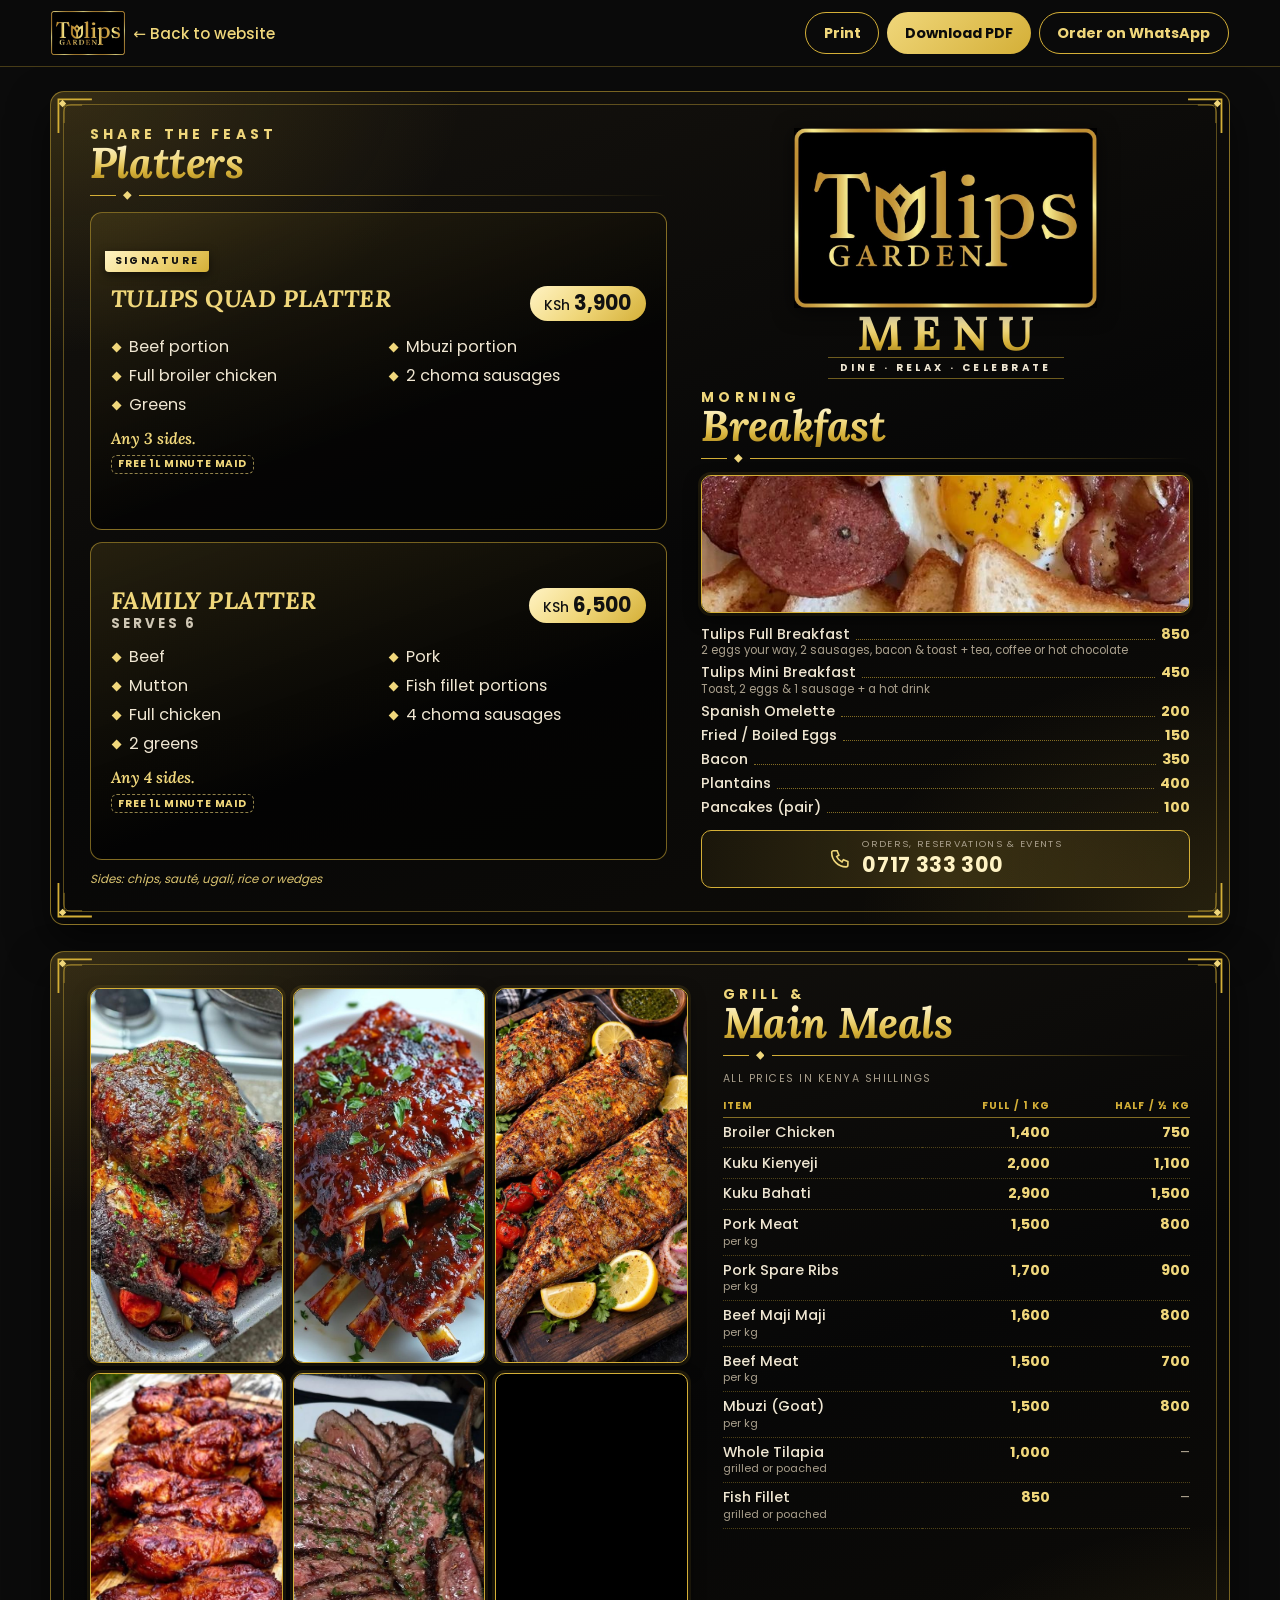
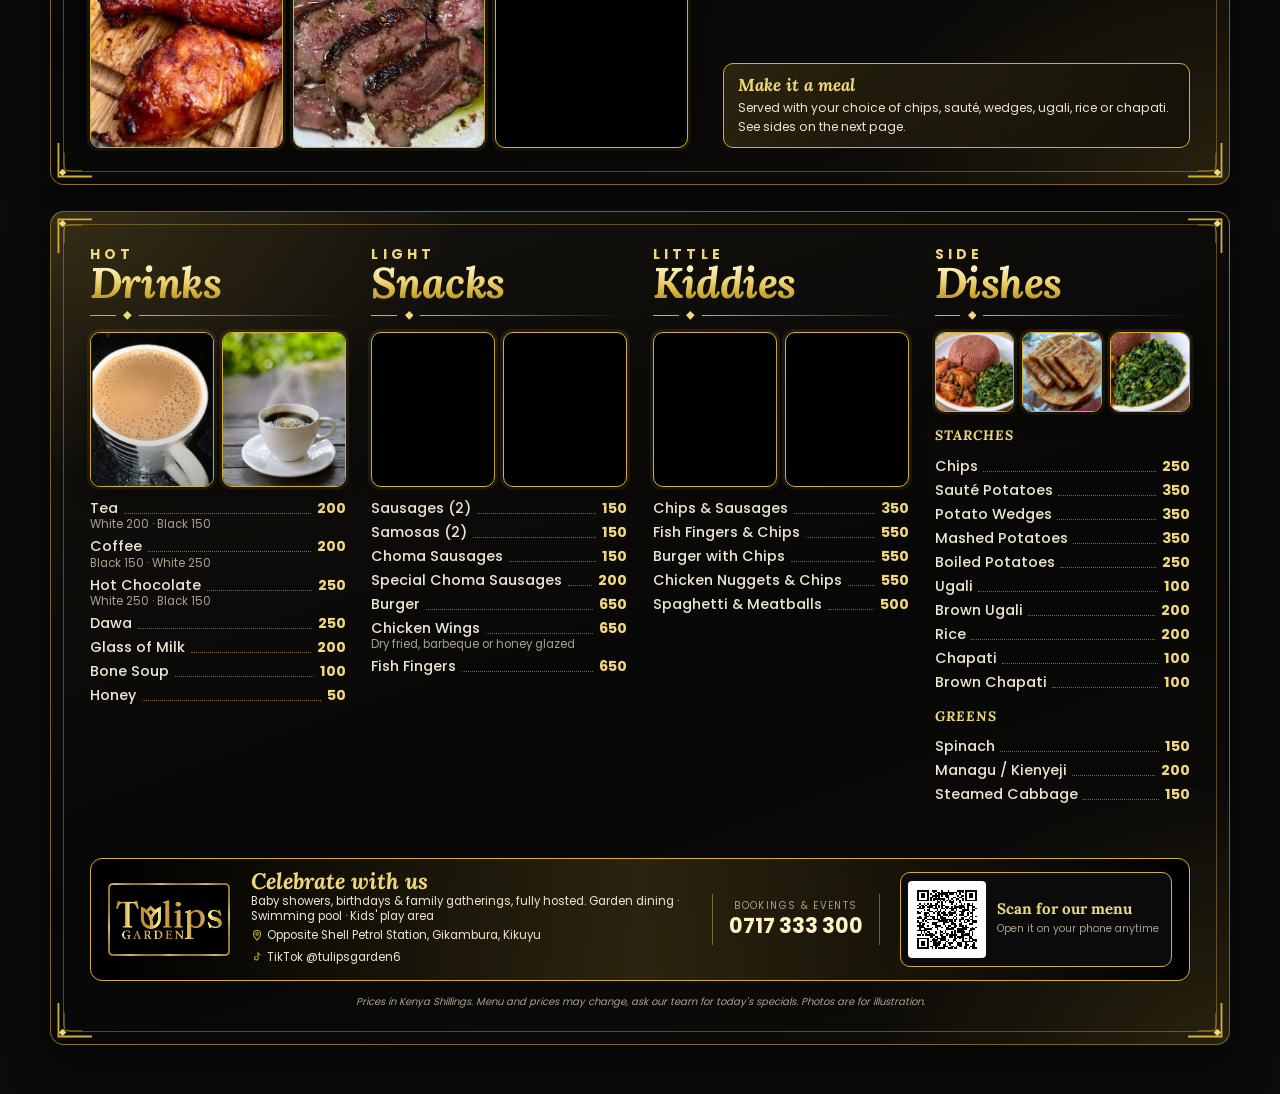
<file: menu.html>
<!DOCTYPE html>
<html lang="en">
<head>
<meta charset="utf-8">
<meta name="viewport" content="width=device-width,initial-scale=1">
<title>Menu · Tulips Garden, Gikambura Kikuyu</title>
<meta name="description" content="The Tulips Garden menu with food photos: platters, nyama choma and grills, breakfast, snacks, drinks, sides and kids' meals. Opposite Shell, Gikambura, Kikuyu.">
<meta name="theme-color" content="#121010">
<meta property="og:title" content="Tulips Garden Menu">
<meta property="og:description" content="Platters, grills, breakfast, snacks, drinks and more. Call 0717 333 300.">
<meta property="og:image" content="assets/menu/menu-qr.png">
<link rel="icon" type="image/png" href="assets/favicon.png">
<link rel="apple-touch-icon" href="assets/apple-touch-icon.png">
<link rel="stylesheet" href="assets/menu/menu.css">
<style>
  *{box-sizing:border-box}
  body{margin:0;background:#0b0b0b;color:#efe6d2;font-family:"TG Poppins",system-ui,sans-serif}
  .bar{position:sticky;top:0;z-index:5;display:flex;flex-wrap:wrap;gap:.6rem;align-items:center;justify-content:space-between;padding:.7rem 4%;background:rgba(11,11,11,.92);backdrop-filter:blur(6px);border-bottom:1px solid rgba(212,175,55,.3)}
  .bar a.home{display:flex;align-items:center;gap:.5rem;color:#f0d77b;text-decoration:none;font-weight:500;font-size:.95rem}
  .bar a.home img{height:44px;width:auto}
  .acts{display:flex;gap:.5rem;flex-wrap:wrap}
  .btn{display:inline-flex;align-items:center;gap:.4rem;font:600 .9rem "TG Poppins",system-ui,sans-serif;border-radius:999px;padding:.6rem 1.1rem;cursor:pointer;text-decoration:none;border:1px solid #d4af37}
  .btn.gold{background:linear-gradient(135deg,#f0d77b,#d4af37);color:#0b0b0b;border:0}
  .btn.ghost{background:transparent;color:#f0d77b}
  main{width:min(1180px,94%);margin:1.5rem auto 3rem}
  @media(max-width:560px){.bar{justify-content:center}.bar a.home span{display:none}.btn{padding:.55rem .9rem;font-size:.85rem}}
  @media print{body{background:#121010}.bar{display:none}main{width:auto;margin:0}}
</style>
</head>
<body>
<header class="bar">
  <a class="home" href="./"><img src="assets/tulips-logo-sm.png" alt="Tulips Garden" width="480" height="285"><span>← Back to website</span></a>
  <div class="acts">
    <button class="btn ghost" type="button" id="printMenu">Print</button>
    <a class="btn gold" href="assets/menu/tulips-garden-menu.pdf" download>Download PDF</a>
    <a class="btn ghost" href="https://wa.me/254717333300?text=Hi%20Tulips%20Garden%2C%20I%27d%20like%20to%20place%20a%20food%20order." target="_blank" rel="noopener">Order on WhatsApp</a>
  </div>
</header>
<main><div data-tulips-menu></div></main>
<script src="assets/menu/menu-data.js"></script>
<script src="assets/menu/menu.js"></script>
<script>
/* Print only after the fonts and food photos have loaded. menu.html?print prints straight away. */
const printWhenReady = () => Promise.all([document.fonts.ready, ...[...document.images].map(i => i.complete ? 0 : new Promise(r => { i.onload = i.onerror = r; }))]).then(() => print());
document.getElementById("printMenu").onclick = printWhenReady;
if (/[?&]print\b/.test(location.search)) printWhenReady();
</script>
</body>
</html>
</file>
<file: assets/menu/menu.css>
/* Tulips Garden menu boards: shared by index.html, menu.html and the PDF */
@font-face{font-family:"TG Lora";src:url(../fonts/Lora-Variable.woff) format("woff");font-weight:400 700;font-style:normal;font-display:swap}
@font-face{font-family:"TG Lora";src:url(../fonts/Lora-Italic-Variable.woff) format("woff");font-weight:400 700;font-style:italic;font-display:swap}
@font-face{font-family:"TG Poppins";src:url(../fonts/Poppins-Regular.woff) format("woff");font-weight:400;font-display:swap}
@font-face{font-family:"TG Poppins";src:url(../fonts/Poppins-Medium.woff) format("woff");font-weight:500;font-display:swap}
@font-face{font-family:"TG Poppins";src:url(../fonts/Poppins-Bold.woff) format("woff");font-weight:700;font-display:swap}

.tm{--g1:#fff3c4;--g2:#f0d77b;--g3:#d4af37;--g4:#a8841f;--txt:#efe6d2;--mut:#a99f8c;
  container-type:inline-size;display:grid;gap:1.6rem;font-family:"TG Poppins",system-ui,sans-serif;color:var(--txt);
  -webkit-print-color-adjust:exact;print-color-adjust:exact}
.tm *{box-sizing:border-box;margin:0;padding:0}

/* Boards: black with a gold frame, corner ornaments and a soft gold glow */
.tm-board{position:relative;isolation:isolate;overflow:hidden;border-radius:14px;font-size:clamp(10px,1.22cqi,15.5px);line-height:1.35;
  aspect-ratio:297/210;padding:2.5em 2.7em;display:grid;gap:2em;
  background:
    radial-gradient(50% 45% at 0% 0%,rgba(212,175,55,.17),transparent 70%),
    radial-gradient(45% 45% at 100% 100%,rgba(212,175,55,.13),transparent 70%),
    linear-gradient(160deg,#16130e,#070707 55%,#0e0c08);
  border:1px solid rgba(212,175,55,.55);box-shadow:0 18px 40px rgba(0,0,0,.55)}
.tm-board::after{content:"";position:absolute;inset:.85em;border:1px solid rgba(212,175,55,.4);border-radius:8px;pointer-events:none;z-index:-1}
.tm-corner{position:absolute;width:3.4em;height:3.4em;z-index:2;pointer-events:none;fill:none;stroke:var(--g3);stroke-width:2.2}
.tm-corner .thin{stroke-width:1;opacity:.7}.tm-corner .dia{fill:var(--g2);stroke:none}
.tm-corner.tl{top:.35em;left:.35em}.tm-corner.tr{top:.35em;right:.35em;transform:scaleX(-1)}
.tm-corner.bl{bottom:.35em;left:.35em;transform:scaleY(-1)}.tm-corner.br{bottom:.35em;right:.35em;transform:scale(-1)}
.tm-col{display:flex;flex-direction:column;gap:.85em;min-width:0;min-height:0}

/* Headings */
.tm-h{font-family:"TG Lora",Georgia,serif;line-height:.95}
.tm-h small{display:block;font-family:"TG Poppins",sans-serif;font-weight:700;font-size:.82em;letter-spacing:.3em;text-transform:uppercase;color:var(--g2);margin-bottom:.15em}
.tm-h b{display:block;font-weight:700;font-style:italic;font-size:2.55em;letter-spacing:-.01em;background:linear-gradient(180deg,#fff7d6,#f0d77b 42%,#d4af37 72%,#a8841f);-webkit-background-clip:text;background-clip:text;color:transparent}
.tm-orn{display:flex;align-items:center;gap:.5em;margin-top:-.35em}
.tm-orn i{height:1px;flex:1;background:linear-gradient(90deg,var(--g3),transparent)}
.tm-orn i:first-child{flex:0 0 1.8em;background:var(--g3)}
.tm-orn svg{width:.6em;height:.6em;fill:var(--g2)}
.tm-sub{font-family:"TG Lora",serif;font-style:italic;font-weight:700;color:var(--g2);text-transform:uppercase;letter-spacing:.08em;font-size:.95em;margin-top:.15em}

/* Food photos */
.tm-photos{display:grid;gap:.55em}
.tm-photos.n2{grid-template-columns:1fr 1fr}.tm-photos.n3{grid-template-columns:repeat(3,1fr)}
.tm-tile{position:relative;display:block;width:100%;aspect-ratio:1/1;padding:0;font:inherit;color:inherit;text-align:left;
  border:1.5px solid var(--g3);border-radius:10px;overflow:hidden;background:#000;cursor:zoom-in;
  box-shadow:0 6px 16px rgba(0,0,0,.55),0 0 0 3px rgba(212,175,55,.12)}
.tm-tile img{position:absolute;inset:0;width:100%;height:100%;object-fit:cover;display:block;transition:transform .5s}
.tm-tile:hover img,.tm-tile:focus-visible img{transform:scale(1.06)}
.tm-tile:focus-visible{outline:2px solid var(--g1);outline-offset:2px}
.tm-tile .cap{position:absolute;left:0;right:0;bottom:0;display:flex;justify-content:space-between;align-items:flex-end;gap:.4em;
  padding:2em .6em .5em;background:linear-gradient(180deg,transparent,rgba(0,0,0,.9))}
.tm-tile .cap span{font-weight:600;font-size:.84em;line-height:1.15;color:#fff;text-shadow:0 1px 3px #000}
.tm-tile .cap b{flex:none;font-size:.78em;font-weight:700;color:#111;background:linear-gradient(135deg,var(--g1),var(--g2),var(--g3));padding:.15em .55em;border-radius:999px;white-space:nowrap}
.tm-photos.n3 .cap{padding:1.6em .4em .35em}.tm-photos.n3 .cap span{font-size:.7em}.tm-photos.n3 .cap b{font-size:.66em;padding:.1em .4em}
.tm-photos.wide .tm-tile{aspect-ratio:16/8}
.b1 .tm-photos.wide{flex:1;min-height:6em}.b1 .tm-photos.wide .tm-tile{aspect-ratio:auto;height:100%}
.b3 .tm-photos.n2 .tm-tile{aspect-ratio:4/5}
.tm-ribbon{position:absolute;top:.8em;left:.8em;font-size:.72em;font-weight:700;letter-spacing:.22em;text-transform:uppercase;color:#111;background:linear-gradient(135deg,var(--g1),var(--g2),var(--g3));padding:.35em .9em;border-radius:4px;box-shadow:0 3px 10px rgba(0,0,0,.5)}

/* Price lists with dotted gold leaders */
.tm-list{list-style:none;display:grid;gap:.32em}
.tm-list li{display:grid;grid-template-columns:minmax(0,max-content) minmax(.8em,1fr) auto;column-gap:.4em;align-items:baseline}
.tm-list i{align-self:end;margin-bottom:.32em;border-bottom:1.5px dotted rgba(212,175,55,.6)}
.tm-list .n{font-weight:500;color:var(--txt)}
.tm-list .p{font-weight:700;color:var(--g2);font-variant-numeric:tabular-nums;text-align:right}
.tm-list .d{grid-column:1/-1;font-size:.8em;color:var(--mut);margin-top:-.1em}
.tm-cur{font-size:.74em;color:var(--mut);letter-spacing:.14em;text-transform:uppercase}

/* Page 1 */
.tm-board.b1{grid-template-columns:1.18fr 1fr;gap:2.4em}
.tm-platter{position:relative;display:flex;flex-direction:column;border:1px solid rgba(212,175,55,.55);border-radius:12px;overflow:hidden;
  background:linear-gradient(160deg,rgba(212,175,55,.13),rgba(0,0,0,.55) 60%)}
.tm-platter{flex:1;justify-content:center}
.tm-platter .tm-ribbon{position:static;align-self:flex-start;margin:0 0 -.2em 1.4em;border-radius:0 0 4px 4px}
.tm-inc{grid-column:1/-1;list-style:none;display:grid;grid-template-columns:1fr 1fr;gap:.45em 1.2em;margin-top:.7em;font-size:1.12em}
.tm-inc li{position:relative;padding-left:1.1em}
.tm-inc li::before{content:"";position:absolute;left:.1em;top:.5em;width:.45em;height:.45em;background:var(--g2);transform:rotate(45deg)}
.tm-pbody .tm-pside{grid-column:1/-1;margin-top:.55em;font-family:"TG Lora",serif;font-style:italic;font-weight:600;font-size:1.1em;color:var(--g2)}
.tm-platter.feature > .tm-tile{flex:1;aspect-ratio:auto;min-height:7em;border:0;border-bottom:1.5px solid var(--g3);border-radius:0;box-shadow:none}
.tm-photos.strip{padding:.55em .55em 0}.tm-photos.strip .tm-tile{aspect-ratio:16/10;border-radius:8px}
.tm-pbody{padding:1.1em 1.4em 1.2em;display:grid;grid-template-columns:1fr auto;gap:.25em .8em;align-items:start}
.tm-pbody h4{font-family:"TG Lora",serif;font-style:italic;font-weight:700;text-transform:uppercase;font-size:1.65em;line-height:1.1;color:var(--g2);letter-spacing:.02em}
.tm-pbody h4 span{display:block;font-family:"TG Poppins",sans-serif;font-style:normal;font-size:.56em;letter-spacing:.22em;color:var(--txt);opacity:.85;margin-top:.2em}
.tm-price{font-weight:700;font-size:1.4em;color:#111;background:linear-gradient(135deg,var(--g1),var(--g2),var(--g3));padding:.2em .7em;border-radius:999px;white-space:nowrap}
.tm-price small{font-size:.68em;font-weight:500}
.tm-pbody p{grid-column:1/-1;font-size:.86em;color:var(--txt)}
.tm-pbody .tag{grid-column:1/-1;justify-self:start;margin-top:.2em;font-size:.72em;font-weight:700;letter-spacing:.08em;text-transform:uppercase;color:var(--g2);border:1px dashed rgba(240,215,123,.6);padding:.15em .6em;border-radius:6px}
.tm-note{font-style:italic;font-size:.82em;color:var(--g2);opacity:.9}
.tm-brand{text-align:center;display:flex;flex-direction:column;align-items:center;gap:.15em}
.tm-brand img{width:62%;max-width:none;height:auto;display:block;filter:drop-shadow(0 4px 10px rgba(0,0,0,.6))}
.tm-brand .menu-word{font-family:"TG Lora",serif;font-weight:700;font-size:3.3em;line-height:.95;letter-spacing:.2em;text-transform:uppercase;padding-left:.2em;background:linear-gradient(180deg,#fff7d6,#f0d77b 45%,#d4af37 75%,#a8841f);-webkit-background-clip:text;background-clip:text;color:transparent}
.tm-brand .tag{font-size:.7em;font-weight:700;letter-spacing:.34em;text-transform:uppercase;color:var(--txt);border-top:1px solid rgba(212,175,55,.5);border-bottom:1px solid rgba(212,175,55,.5);padding:.3em 1.2em}
.tm-callbar{display:flex;align-items:center;justify-content:center;gap:.8em;padding:.55em 1em;border-radius:10px;border:1px solid var(--g3);background:linear-gradient(90deg,rgba(212,175,55,.08),rgba(212,175,55,.2),rgba(212,175,55,.08))}
.tm-callbar svg{width:1.5em;height:1.5em;fill:none;stroke:var(--g2);stroke-width:1.8;flex:none}
.tm-callbar small{display:block;font-size:.66em;letter-spacing:.14em;text-transform:uppercase;color:var(--mut)}
.tm-callbar b{font-size:1.45em;color:var(--g1);letter-spacing:.03em;white-space:nowrap}

/* Page 2 */
.tm-board.b2{grid-template-columns:1.28fr 1fr;gap:2.4em}
.tm-mosaic{display:grid;grid-template-columns:repeat(3,1fr);grid-template-rows:repeat(2,1fr);gap:.7em;min-height:0}
.tm-mosaic .tm-tile{aspect-ratio:auto;height:100%}
.tm-table{width:100%;border-collapse:collapse;font-variant-numeric:tabular-nums}
.tm-table th{font-size:.7em;font-weight:700;letter-spacing:.12em;text-transform:uppercase;color:var(--g3);text-align:right;padding:0 0 .45em .6em;white-space:nowrap;border-bottom:1px solid rgba(212,175,55,.6)}
.tm-table th:first-child{text-align:left;padding-left:0}
.tm-table td{padding:.36em 0;border-bottom:1px dotted rgba(212,175,55,.35);vertical-align:baseline}
.tm-table td.p{text-align:right;font-weight:700;color:var(--g2);padding-left:.6em;white-space:nowrap}
.tm-table td.p.e{color:var(--mut);font-weight:400}
.tm-table .n{font-weight:500}
.tm-table .d{display:block;font-size:.76em;color:var(--mut)}
.tm-box{margin-top:auto;padding:.75em 1em;border:1px solid var(--g3);border-radius:10px;background:linear-gradient(135deg,rgba(212,175,55,.16),rgba(0,0,0,.4))}
.tm-box b{display:block;font-family:"TG Lora",serif;font-style:italic;font-size:1.2em;color:var(--g2)}
.tm-box span{font-size:.84em}

/* Page 3 */
.tm-board.b3{grid-template-columns:repeat(4,1fr);grid-template-rows:1fr auto auto;gap:1.2em 1.8em}
.tm-strip{grid-column:1/-1;display:grid;grid-template-columns:auto 1fr auto auto;align-items:center;gap:1.4em;padding:.8em 1.2em;border-radius:12px;
  background:linear-gradient(90deg,#000,rgba(212,175,55,.16) 50%,#000);border:1px solid var(--g3)}
.tm-strip > img{width:8.5em;height:auto;max-width:none}
.tm-strip .txt b{display:block;font-family:"TG Lora",serif;font-style:italic;font-size:1.55em;line-height:1.05;color:var(--g2)}
.tm-strip .txt > span{display:block;font-size:.8em;color:var(--txt)}
.tm-strip .ln{display:inline-flex!important;align-items:center;gap:.35em;margin:.25em 1.2em 0 0;color:var(--mut)}
.tm-strip .ln svg{width:1.05em;height:1.05em;fill:none;stroke:var(--g3);stroke-width:2}
.tm-strip .call{text-align:center;padding:.3em 1.1em;border-left:1px solid rgba(240,215,123,.4);border-right:1px solid rgba(240,215,123,.4)}
.tm-strip .call small{display:block;font-size:.68em;letter-spacing:.14em;text-transform:uppercase;color:var(--mut)}
.tm-strip .call b{font-size:1.45em;white-space:nowrap;color:var(--g1)}
.tm-qr{display:flex;align-items:center;gap:.8em;background:#0b0b0b;border-radius:10px;padding:.5em .8em .5em .5em;border:1.5px solid var(--g3)}
.tm-qr img{width:5.4em;height:5.4em;display:block;image-rendering:pixelated;flex:none;border-radius:4px;border:3px solid #fff}
.tm-qr b{display:block;font-family:"TG Lora",serif;font-size:1.05em;line-height:1.1;color:var(--g2)}
.tm-qr span{font-size:.72em;color:var(--mut)}
.tm-foot{grid-column:1/-1;font-size:.7em;color:var(--mut);font-style:italic;text-align:center;margin-top:-.4em}

/* Food gallery (website menu section) */
.food-gallery{columns:4 210px;column-gap:1rem;margin-top:1.2rem}
.fg-tile{position:relative;display:block;width:100%;margin:0 0 1rem;padding:0;border:1px solid rgba(212,175,55,.35);border-radius:16px;overflow:hidden;background:#111;cursor:zoom-in;break-inside:avoid;box-shadow:0 10px 24px rgba(0,0,0,.35)}
.fg-tile img{display:block;width:100%;height:auto;transition:transform .5s}
.fg-tile:hover img,.fg-tile:focus-visible img{transform:scale(1.05)}
.fg-tile:focus-visible{outline:2px solid #f0d77b;outline-offset:2px}
.fg-tile span{position:absolute;left:0;right:0;bottom:0;padding:1.6rem .8rem .65rem;text-align:left;font:600 .9rem "TG Poppins",system-ui,sans-serif;color:#fff;background:linear-gradient(180deg,transparent,rgba(0,0,0,.78))}
@media(max-width:620px){
  .food-gallery{columns:auto;display:flex;gap:.7rem;overflow-x:auto;scroll-snap-type:x mandatory;margin-inline:-5vw;padding:0 5vw .4rem;scrollbar-width:none}
  .food-gallery::-webkit-scrollbar{display:none}
  .fg-tile{flex:0 0 62vw;margin:0;aspect-ratio:4/5;scroll-snap-align:start}
  .fg-tile img{height:100%;object-fit:cover}
  .fg-tile span{font-size:.82rem}
}

/* Large photo viewer */
.tm-viewer{position:fixed;inset:0;z-index:2147483000;display:none;align-items:center;justify-content:center;padding:4vmin;background:rgba(8,6,6,.92);backdrop-filter:blur(4px)}
.tm-viewer.open{display:flex}
.tm-viewer figure{margin:0;max-width:min(92vw,900px);text-align:center}
.tm-viewer img{display:block;max-width:100%;max-height:80vh;width:auto;height:auto;margin:auto;border-radius:12px;border:2px solid #d4af37;box-shadow:0 20px 50px rgba(0,0,0,.6)}
.tm-viewer figcaption{margin-top:.8rem;font:italic 700 1.3rem "TG Lora",Georgia,serif;color:#f0d77b}
.tm-viewer-x{position:absolute;top:1rem;right:1rem;width:2.6rem;height:2.6rem;border-radius:50%;border:1px solid #d4af37;background:rgba(0,0,0,.6);color:#f0d77b;font-size:1.6rem;line-height:1;cursor:pointer}

/* Small tablets */
@container (min-width:761px) and (max-width:1000px){
  .tm-board{aspect-ratio:auto;font-size:13px}
  .tm-board.b3{grid-template-columns:1fr 1fr;grid-template-rows:none}
  .tm-mosaic{grid-auto-rows:13em;grid-template-rows:none}
  .tm-strip{grid-template-columns:1fr auto}.tm-strip > img{display:none}
}
/* Phones: stack everything */
@container (max-width:760px){
  .tm-board{aspect-ratio:auto;font-size:14px;padding:2em 1.4em;gap:2em}
  .tm-board.b1,.tm-board.b2,.tm-board.b3{grid-template-columns:1fr;grid-template-rows:none}
  .tm-board.b1 .tm-col:last-child{order:-1}
  .tm-board.b2 .tm-mosaic{order:1}
  .tm-mosaic{grid-template-columns:1fr 1fr;grid-template-rows:none;grid-auto-rows:11em}
  .tm-inc{grid-template-columns:1fr}
  .tm-brand img{width:66%}
  .b1 .tm-photos.wide .tm-tile{aspect-ratio:16/10;height:auto}
  .tm-strip{grid-template-columns:1fr;text-align:center;justify-items:center;gap:1em}
  .tm-strip .call{border:0;border-top:1px solid rgba(240,215,123,.4);border-bottom:1px solid rgba(240,215,123,.4);padding:.6em 2em}
  .tm-strip .ln{margin:.3em .6em 0}
}

/* Print: each board fills one A4 landscape page */
@media print{
  @page{size:A4 landscape;margin:0}
  .tm{display:block;container-type:normal}
  .tm-board{width:297mm;height:210mm;aspect-ratio:auto;border-radius:0;border:0;box-shadow:none;font-size:14px;break-after:page;page-break-after:always}
  .tm-board:last-child{break-after:auto;page-break-after:auto}
  .tm-h b,.tm-brand .menu-word{background:none!important;color:#ecc95a!important;-webkit-text-fill-color:#ecc95a}
  .tm-tile{box-shadow:none}
  .tm-viewer,.food-gallery{display:none!important}
}
</file>
